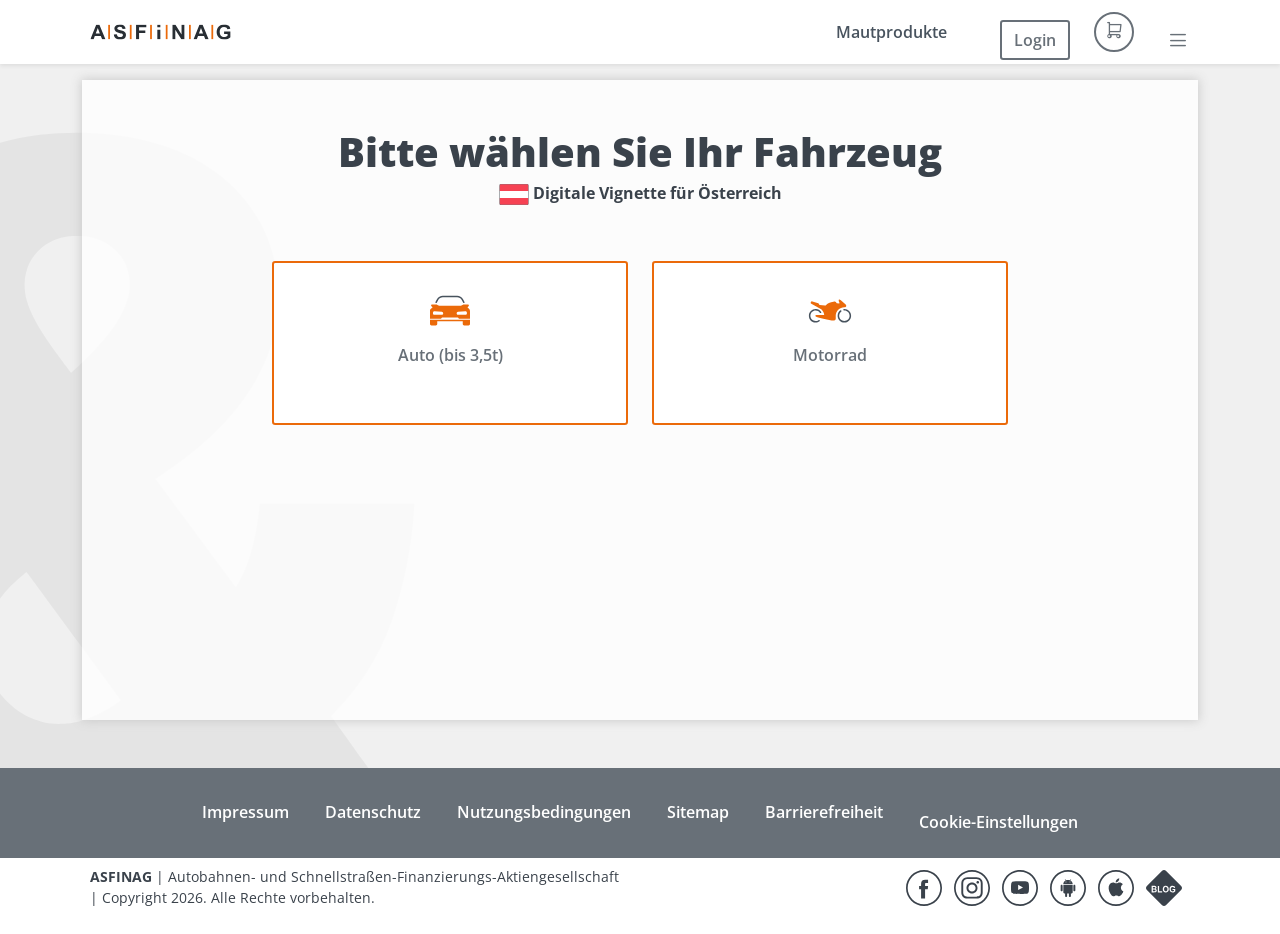
<file: de/fahrzeugtypauswahl/index.html>
<html class="no-js scroll-padding " lang="de" data-currentlanguage="de" id="html"><head>
    <title>Fahrzeugtypauswahl | offizieller ASFINAG-Mautshop</title>
    <meta charset="utf-8">
    <meta name="viewport" content="width=device-width, initial-scale=1">
    
    
    <meta http-equiv="X-UA-Compatible" content="IE=edge,chrome=1">
    <meta name="Page.Published" content="12.05.2025 14:47:34 ">
    <meta name="Page.Modified" content="12.05.2025 14:47:34">
    <meta name="SiteSettings.Modified" content="09.10.2017 15:29:33">
    <meta name="onlinetest" content="IDDIVIWEBSHOP9568712365">
    <meta name="theme-color" content="#ffffff">
    <meta name="msapplication-config" content="/CommonContent/favicons/browserconfig.xml">

    <script type="text/javascript" src="/ruxitagentjs_ICANVfhqrux_10335260306043831.js" data-dtconfig="rid=RID_297354161|rpid=-746304156|domain=asfinag.at|reportUrl=/rb_4e1c609d-9c91-4479-8229-895178b678a1|app=5ef91f8ab7ed87cd|ssc=1|coo=1|owasp=1|featureHash=ICANVfhqrux|rdnt=1|uxrgce=1|cuc=7pcmqbje|mel=100000|md=mdcc1=a#scroll-magic-fix-container ^rb div.dv-form ^rb div:nth-child(1) ^rb div.col-xs-10col-md-8 ^rb span,mdcc3=a#div-speciallicenseplate-header@style,mdcc4=a[name='Name']@content,mdcc5=a[name='Email']@content,mdcc6=a[name='SalesPartnerUserName']@content,mdcc7=a[name='SalesPartnerUserEmail']@content,mdcc8=a[name='SalesPartnerStoreName']@content,mdcc9=a[name='SalesPartnerName']@content,mdcc10=a[name='MainSalesPartnerUserEmail']@content|lastModification=1779818762017|tp=500,50,0|srbbv=2|agentUri=/ruxitagentjs_ICANVfhqrux_10335260306043831.js"></script><link rel="apple-touch-icon" sizes="180x180" href="/CommonContent/favicons/apple-touch-icon-PYAaQjnM8s.png">
<link rel="icon" type="image/png" sizes="32x32" href="/CommonContent/favicons/favicon-32x32-PYAaQjnM8s.png">
<link rel="icon" type="image/png" sizes="16x16" href="/CommonContent/favicons/favicon-16x16-PYAaQjnM8s.png">
<link rel="manifest" href="/CommonContent/favicons/site-PYAaQjnM8s.webmanifest">
<link rel="mask-icon" href="/CommonContent/favicons/safari-pinned-tab-PYAaQjnM8s.svg" color="#5bbad5">
<link rel="shortcut icon" href="/CommonContent/favicons/favicon-PYAaQjnM8s.ico">


    <link rel="canonical" href="https://shop.asfinag.at/de/fahrzeugtypauswahl/">

    <link rel="alternate" href="https://shop.asfinag.at/de/fahrzeugtypauswahl/" hreflang="de">
<link rel="alternate" href="https://shop.asfinag.at/en/vehicle-type-selection/" hreflang="en">
<link rel="alternate" href="https://shop.asfinag.at/fr/selection-du-type-de-vehicule/" hreflang="fr">
<link rel="alternate" href="https://shop.asfinag.at/it/selezione-del-tipo-di-veicolo/" hreflang="it">
<link rel="alternate" href="https://shop.asfinag.at/nl/voertuigtype-selecteren/" hreflang="nl">
<link rel="alternate" href="https://shop.asfinag.at/da/valg-af-koretojstype/" hreflang="da">
<link rel="alternate" href="https://shop.asfinag.at/cs/vyber-typu-vozidla/" hreflang="cs">
<link rel="alternate" href="https://shop.asfinag.at/sl/izbira-vrste-vozila/" hreflang="sl">
<link rel="alternate" href="https://shop.asfinag.at/hu/jarmutipus-kivalasztasa/" hreflang="hu">
<link rel="alternate" href="https://shop.asfinag.at/sk/vyber-typu-vozidla/" hreflang="sk">
<link rel="alternate" href="https://shop.asfinag.at/hr/odabir-vrste-vozila/" hreflang="hr">
<link rel="alternate" href="https://shop.asfinag.at/ro/selectarea-tipului-de-vehicul/" hreflang="ro">
<link rel="alternate" href="https://shop.asfinag.at/pl/wybor-typu-pojazdu/" hreflang="pl">
<link rel="alternate" href="https://shop.asfinag.at/tr/arac-turu-secimi/" hreflang="tr">
 <link rel="alternate" href="https://shop.asfinag.at/en/vehicle-type-selection/" hreflang="x-default">


    <link rel="stylesheet" href="/Content/divi-theme/css/theme-bootstrap.css?v=41C66BEAA990946BE20DF05742BF37BE">
    <link rel="stylesheet" href="/Content/divi-theme/css/theme-mautshop.css?v=9FC183BDEF68543C250B356BD48D1C52">
    <style type="text/css" nonce="">

        :root {
            --asf-additional-pt:  0rem;
            --asf-additional-pt-lg: 0rem;
        }
    </style>

    
    <script src="https://p.teads.tv/teads-fellow.js" async=""></script>
    <script nonce="">
    window.teads_e = window.teads_e || [];
    window.teads_buyer_pixel_id = "9818";
    </script>


    

    <style type="text/css" nonce="">#communication-widget {
display: none;
}
table {
  font-size: 0.75rem
}
.special-toll-product-selection-dialog {
    width: 90%;
    max-width: 1140px;
}</style>

<script type="text/javascript" async="" src="https://analytics.asfinag.at/matomo.js"></script></head>
<body class="" data-not-supported-chat-browser-regex="" data-loading-text="wird geladen" data-w3c-validator-enabled="false" data-is-ciam="false" data-is-anonymous="true" id="body">
    

    <div class="page">
<nav>
    <ul id="block-page-areas" class="block-page-areas">
        <li>
            <a accesskey="0" href="#main-content" id="PageAreasPartialViewModel_MainContentAnchorLink">Inhalte (<span lang="en">AccessKey</span> 0)</a>
        </li>
        <li>
            <a accesskey="1" href="#main-menu-anchor" id="PageAreasPartialViewModel_MainMenuAnchorLink">Hauptnavigation (<span lang="en">AccessKey</span> 1)</a>
        </li>
    </ul>
</nav>        <header class="w-100 bg-white" id="header">

<div class="shadow-sm">
    <div class="container-lg">
        <div class="row">
            <div class="col-12">
                <nav class="navbar align-items-center align-content-center" id="main-menu-anchor">
                    <a aria-label="Startseite ASFINAG-Mautshop" class="me-auto" href="/de/" id="HeaderPartialViewModel_LogoLink" title="Startseite ASFINAG-Mautshop"><img alt="" src="/globalassets/asfinag-logos/asfiang-logo.svg"></a>
                    <ul class="align-items-center nav fw-600  main-nav-bar" id="main-nav-bar">
                                <li class="nav-item d-none d-lg-flex">
                                    <a class="nav-link fw-600" href="/de/maut-produkte/" id="HeaderPartialViewModel_menu_Link">Mautprodukte</a>
                                </li>
                        <li>
<a class="btn btn-outline-secondary ms-lg-4" href="https://shop.asfinag.at/redirect/ciamlogin?returnUrl=https%3A%2F%2Fshop.asfinag.at%2Fde%2Ffahrzeugtypauswahl%2F%3Fsource%3DVignette" id="HeaderPartialViewModel_ChangeLoginStatus" title="zum ASFINAG-Konto anmelden">Login</a>                        </li>
                        <li>
                            <a aria-label="Warenkorb ist leer" class="btn rounded-circle p-0 ms-2 ms-lg-4 position-relative btn-outline-secondary" href="/de/produktkauf/warenkorb/" id="HeaderPartialViewModel_CartLink" title="Warenkorb"><i aria-hidden="true" class="asf-shopping-cart"></i></a>
                        </li>
                        <li>
                            
<button aria-expanded="false" aria-label="Mehr" class="btn btn-outline-secondary border-0 ms-2 ms-lg-4" id="HeaderPartialViewModel_MoreMenuPartialViewModel_ExpandMoreMenuButton" title="Mehr" type="button"><i aria-hidden="true" class="asf-hamburger-navi"></i></button>


<div popover="manual" id="more-menu-container" class="border-0 w-100 p-0 more-menu-container">
    <div class="container-lg">
        <div class="row justify-content-end">
            <div class="d-flex flex-column ps-3 ps-lg-0 pe-0 pe-lg-3 more-menu" id="more-menu">
                <div class="bg-gray-300 p-3">
                    
<div class="col-12 text-end">
<form action="/de/fahrzeugtypauswahl/ChangeLanguage/" data-ignore-unload="" id="HeaderPartialViewModel_MoreMenuPartialViewModel_ChangeLanguagePartialFormViewModel_change-language-form" method="post"><input name="__RequestVerificationToken" type="hidden" value="vIldv8IVZYpilcu1h-vX_T1WsHKMmZ3xutjmNeGoxbfMtn_DQbugGuoEqcn4UfuxHCqoQc5KhV8bdGqk0hFxqwBeiVRHLrs7jRMnMcu3-041"><select aria-errormessage="HeaderPartialViewModel_MoreMenuPartialViewModel_ChangeLanguagePartialFormViewModel_ChangeLanguage_LanguageCode_Error_Message" class="selectpicker form-control mw-50 ms-auto pe-5 rounded-pill more-menu-language-selector" id="HeaderPartialViewModel_MoreMenuPartialViewModel_ChangeLanguagePartialFormViewModel_ChangeLanguage_LanguageCode" name="LanguageCodeWithRedirectUrl" required="required" title="Sprache"><option selected="selected" value="de;/de/fahrzeugtypauswahl?source=Vignette">Deutsch</option><option value="en;/en/vehicle-type-selection?source=Vignette">English</option><option value="fr;/fr/selection-du-type-de-vehicule?source=Vignette">français</option><option value="it;/it/selezione-del-tipo-di-veicolo?source=Vignette">italiano</option><option value="nl;/nl/voertuigtype-selecteren?source=Vignette">Nederlands</option><option value="da;/da/valg-af-koretojstype?source=Vignette">dansk</option><option value="cs;/cs/vyber-typu-vozidla?source=Vignette">čeština</option><option value="sl;/sl/izbira-vrste-vozila?source=Vignette">slovenščina</option><option value="hu;/hu/jarmutipus-kivalasztasa?source=Vignette">magyar</option><option value="sk;/sk/vyber-typu-vozidla?source=Vignette">slovenčina</option><option value="hr;/hr/odabir-vrste-vozila?source=Vignette">hrvatski</option><option value="ro;/ro/selectarea-tipului-de-vehicul?source=Vignette">română</option><option value="pl;/pl/wybor-typu-pojazdu?source=Vignette">polski</option><option value="tr;/tr/arac-turu-secimi?source=Vignette">Türkçe</option></select><div class="validation-error" id="HeaderPartialViewModel_MoreMenuPartialViewModel_ChangeLanguagePartialFormViewModel_ChangeLanguage_LanguageCode_Error_Message"><ul><li data-val-rule="regular-expression">The field LanguageCodeWithRedirectUrl must match the regular expression '[a-zA-Z]{2};.+'.</li></ul></div></form></div>
                    
                    <div class="pt-1" id="more-menu-error-append">
                        

    <details class="bg-gray-100 rounded p-3 mt-2" data-group="more-menu">
        <summary>
            <div class="d-flex">
                <div class="d-flex flex-wrap justify-content-between">
                    <div class="text-secondary fw-600 pe-1">Kundentyp:</div>
                    <div class="color-gray-700 fw-600">Konsument:in</div>
                </div>
                <div class="d-flex asf-summary-arrow ms-auto" aria-hidden="true"></div>
            </div>
        </summary>
        <div class="pt-3 color-gray">
            <p>Heute gekaufte Digitale 2-Monats-Vignetten und Digitale Jahresvignetten gelten aufgrund<strong class="extra-bold">&nbsp;des Rücktrittsrechts beim Online-Kauf frühestens ab 20.06.2026. </strong>Alle anderen Mautprodukte können Sie sofort nutzen. (Mehr Infos in den FAQ)</p>

<a class="fw-600" href="/de/kundentypauswahl/?redirectUrl=%2Fde%2Ffahrzeugtypauswahl%3Fsource%3DVignette" id="HeaderPartialViewModel_MoreMenuPartialViewModel_MoreMenuUserInformation_ChangeCustomerTypeLink" title="Wählen Sie zwischen Konsument:in und Unternehmer:in aus">Kundentyp ändern</a>        </div>
    </details>



                        
                            <details class="bg-gray-100 rounded p-3 mt-2" data-group="more-menu">
                                <summary>
                                    <div class="d-flex">
                                        <div class="d-flex justify-content-between text-secondary fw-600">Produktinformationen</div>
                                        <div class="d-flex asf-summary-arrow ms-auto" aria-hidden="true"></div>
                                    </div>
                                </summary>
                                <ul class="mt-2 mb-0 p-0">
                                        <li class="d-block ps-2 py-1">
                                            <small>
                                                <a class="text-secondary text-decoration-none fw-600" href="/de/produkte/digitale-vignette/" id="HeaderPartialViewModel_MoreMenuPartialViewModel_subMenuItem_Link" title="Mehr Infos zur Digitalen Vignette">Digitale Vignette</a>
                                            </small>
                                        </li>
                                        <li class="d-block ps-2 py-1">
                                            <small>
                                                <a class="text-secondary text-decoration-none fw-600" href="/de/produkte/digitale-streckenmaut/" id="HeaderPartialViewModel_MoreMenuPartialViewModel_subMenuItem_Link" title="Mehr Infos zur Digitalen Streckenmaut">Digitale Streckenmaut</a>
                                            </small>
                                        </li>
                                        <li class="d-block ps-2 py-1">
                                            <small>
                                                <a class="text-secondary text-decoration-none fw-600" href="/de/produkte/digitale-streckenmaut-flex/" id="HeaderPartialViewModel_MoreMenuPartialViewModel_subMenuItem_Link" title="Mehr Infos zur  Digitalen Streckenmaut FLEX">Digitale Streckenmaut FLEX</a>
                                            </small>
                                        </li>
                                        <li class="d-block ps-2 py-1">
                                            <small>
                                                <a class="text-secondary text-decoration-none fw-600" href="/de/produkte/abo-vignette-mehrfahrtenkarte/" id="HeaderPartialViewModel_MoreMenuPartialViewModel_subMenuItem_Link" title="Mehr Infos zum Abo">Abo</a>
                                            </small>
                                        </li>
                                        <li class="d-block ps-2 py-1">
                                            <small>
                                                <a class="text-secondary text-decoration-none fw-600" href="/de/produkte/rubbelkarte/" id="HeaderPartialViewModel_MoreMenuPartialViewModel_subMenuItem_Link" title="Mehr Infos zur Rubbelkarte">Rubbelkarte</a>
                                            </small>
                                        </li>
                                        <li class="d-block ps-2 py-1">
                                            <small>
                                                <a class="text-secondary text-decoration-none fw-600" href="/de/produkte/e-vignette-slowenien/" id="HeaderPartialViewModel_MoreMenuPartialViewModel_subMenuItem_Link" title="Slowenien E-Vignette">Slowenien E-Vignette</a>
                                            </small>
                                        </li>
                                </ul>
                            </details>

                        <ul class="mt-4 mb-0 p-0">
                            
                                <li class="d-block d-lg-none py-2">
                                    <a class="color-gray-700 text-decoration-none fw-600" href="/de/maut-produkte/" id="HeaderPartialViewModel_MoreMenuPartialViewModel_menuItem">Mautprodukte</a>
                                </li>
                                                            <li class="d-block py-2">
                                    <a class="color-gray-700 text-decoration-none fw-600" href="/de/mautplaner-routenplanung/" id="HeaderPartialViewModel_MoreMenuPartialViewModel_menuItem" title="Mautplaner">Mautplaner</a>
                                </li>
                                <li class="d-block py-2">
                                    <a class="color-gray-700 text-decoration-none fw-600" href="https://evidenz.asfinag.at/" id="HeaderPartialViewModel_MoreMenuPartialViewModel_menuItem" title="Jetzt Gültigkeit abfragen">Gültigkeitsabfrage</a>
                                </li>
                                <li class="d-block py-2">
                                    <a class="color-gray-700 text-decoration-none fw-600" href="/de/infoseiten/kontakt/" id="HeaderPartialViewModel_MoreMenuPartialViewModel_menuItem" title="Hier können Sie uns kontaktieren">Kontakt</a>
                                </li>
                                <li class="d-block py-2">
                                    <a class="color-gray-700 text-decoration-none fw-600" href="/de/infoseiten/faq/" id="HeaderPartialViewModel_MoreMenuPartialViewModel_menuItem" title="Hier finden Sie die FAQ">Fragen und Antworten</a>
                                </li>
                                <li class="d-block py-2">
                                    <a class="color-gray-700 text-decoration-none fw-600" href="/de/selfcare/mein-konto/anmeldung-grosskunden/" id="HeaderPartialViewModel_MoreMenuPartialViewModel_menuItem" title="Hier geht's zum Login für Großkunden">Anmeldung für Großkunden</a>
                                </li>
                        </ul>
                    <noscript>
    <div class="col-12">
        <div aria-live="polite" class="alert-warning&#32;alert&#32;center-block&#32;mt-3&#32;mb-0" role="alert"><p>In Ihrem Browser ist JavaScript deaktiviert. Bitte aktivieren Sie JavaScript für eine bestmögliche Funktion der Website.</p></div>
    </div>
</noscript></div>
                </div>
            </div>
        </div>
    </div>
</div>


                        </li>
                    </ul>
                </nav>

            </div>
        </div>
    </div>
</div>


        </header>

        <main lang="de" id="main-content">

            

            <div class="container-lg">
    <div class="row">
        
<noscript>
    <div class="col-12">
        <div aria-live="polite" class="alert-warning&#32;alert&#32;center-block&#32;mt-3&#32;mb-0" role="alert"><p>In Ihrem Browser ist JavaScript deaktiviert. Bitte aktivieren Sie JavaScript für eine bestmögliche Funktion der Website.</p></div>
    </div>
</noscript>

        



            <div class="mb-3 mb-lg-0">
                    <div aria-hidden="true" class="d-print-none col-12" id="error_async_request_failed" style="display: none;">

        <div aria-live="polite" class="alert-danger alert center-block mt-3 mb-0" role="alert"><p>Bei Ihrer Anfrage ist ein Fehler aufgetreten.</p></div>
    </div>

            </div>
    </div>
</div>

            <div class="container-lg">
    <div class="content-frame mt-0 mt-lg-3 mb-5 py-3 py-lg-5 bg-opacity-10">
        <h1 class="text-center">Bitte wählen Sie Ihr Fahrzeug</h1>
<h2 class="text-center h6"><img title="Länderflagge Österreich " src="/globalassets/_ms2.0/logos/flaggen/countryat-1.svg" alt="Länderflagge Österreich " width="30" height="21"> Digitale Vignette für Österreich</h2>
<p>&nbsp;</p>

        <div class="row">
            <div class="col-12 col-lg-8 offset-lg-2">
                <div class="row">
<div class="col-6">
                            <a class="btn btn-outline-primary w-100 py-4" href="/de/maut-produkte/digitale-vignette/?type=car" id="SvgImageLinkViewModels_0__SvgImageLink" title="Auto (bis 3,5t)"><svg width="48" height="48" viewBox="0 0 48 48" fill="none" xmlns="http://www.w3.org/2000/svg">
    <path d="M31.1599 8.85382C33.6088 8.85382 35.8658 10.1802 37.0573 12.3196L38.5378 14.9788C38.739 15.3406 38.6094 15.7968 38.2478 15.9984C37.8859 16.1999 37.4288 16.0702 37.2273 15.7083L35.7468 13.0501C34.8201 11.386 33.0646 10.3538 31.1599 10.3538H16.8347C14.9301 10.3538 13.1745 11.3852 12.2478 13.0491L10.7673 15.7083C10.5657 16.0701 10.1086 16.1999 9.74679 15.9984C9.38526 15.7968 9.25555 15.3405 9.45675 14.9788L10.9372 12.3196C12.1287 10.1801 14.3858 8.85382 16.8347 8.85382H31.1599Z" fill="#48535E"></path>
    <path d="M44 36.9588C44 37.7526 43.3564 38.3962 42.5625 38.3962H38.1893C37.3954 38.396 36.7519 37.7523 36.7519 36.9588V34.2981H11.2481V36.9588C11.2481 37.7526 10.6046 38.3962 9.81068 38.3962H5.43746C4.64357 38.3962 4 37.7526 4 36.9588V32.7044H44V36.9588Z" fill="currentColor"></path>
    <path d="M41.8831 17.5118C42.4278 17.5118 42.8692 17.9534 42.8695 18.4973C42.8695 18.7757 42.7536 19.0275 42.5597 19.2113L41.4723 20.2436L42.9771 21.7026C43.6272 22.334 43.9943 23.2023 43.9944 24.1086V31.6806L43.9972 31.7236C43.9977 31.7314 43.9978 31.7389 43.9981 31.7461H32.9196C32.6283 31.0152 31.9162 30.498 31.0816 30.4977H16.9147C16.0798 30.4977 15.3664 31.015 15.0748 31.7461H4V23.3235C4.00016 22.9276 4.16365 22.5488 4.45201 22.2772L6.63722 20.2183L5.45056 19.1758C5.24728 18.9972 5.12489 18.7439 5.12489 18.4627C5.12498 17.9376 5.55066 17.5118 6.07571 17.5118H10.2564C10.5645 17.5118 10.8486 17.6617 11.0747 17.871C11.6064 18.3631 12.3167 18.6648 13.0983 18.6648H34.897C35.6786 18.6647 36.3889 18.363 36.9207 17.8709C37.1468 17.6616 37.4308 17.5118 37.7388 17.5118H41.8831ZM8.50236 24.1564C7.66757 24.0921 6.95467 24.7529 6.95447 25.5901V26.3856C6.95459 27.1793 7.59812 27.823 8.39193 27.823H15.7449C16.5385 27.8228 17.1822 27.1792 17.1824 26.3856V26.1563C17.1822 25.4054 16.6031 24.7812 15.8544 24.7235L8.50236 24.1564ZM39.3591 24.1507L32.0062 24.6963C31.2559 24.7522 30.6756 25.3777 30.6754 26.1301V26.3856C30.6756 27.1793 31.3191 27.823 32.1129 27.823H39.4658C40.2594 27.8228 40.9031 27.1792 40.9033 26.3856V25.5845C40.903 24.7489 40.1924 24.089 39.3591 24.1507Z" fill="currentColor"></path>
</svg>
<span class="d-block p-2 text-bold text-secondary fw-600 minh-4rem">Auto (bis 3,5t)</span></a>
                        </div>
<div class="col-6">
                            <a class="btn btn-outline-primary w-100 py-4" href="/de/maut-produkte/digitale-vignette/moto.html" id="SvgImageLinkViewModels_1__SvgImageLink" title="Motorrad"><svg width="48" height="48" viewBox="0 0 48 48" fill="none" xmlns="http://www.w3.org/2000/svg">
    <path d="M9.96973 22.0747C12.1289 22.1841 14.0183 23.313 15.169 24.9888C15.4445 25.3899 15.208 25.9176 14.7385 26.0456C14.3992 26.1381 14.0448 25.9855 13.8366 25.702C12.8859 24.4072 11.3534 23.566 9.62402 23.5659C6.73896 23.5662 4.39965 25.9055 4.39941 28.7906C4.39948 31.6758 6.73886 34.0149 9.62402 34.0152C10.6962 34.0151 11.6926 33.6917 12.5218 33.1376C12.7994 32.9521 13.1604 32.9204 13.4452 33.0945C13.8795 33.36 13.9458 33.9659 13.5319 34.2622C12.4306 35.0506 11.0817 35.5151 9.62402 35.5152L9.27832 35.5064C5.83984 35.3321 3.0824 32.5748 2.9082 29.1363L2.89941 28.7906C2.89965 25.0771 5.91053 22.0662 9.62402 22.0659L9.96973 22.0747Z" fill="#48535E"></path>
    <path d="M38.376 22.0664C42.0898 22.0664 45.1004 25.0775 45.1006 28.791L45.0918 29.1367C44.9117 32.6895 41.9738 35.5146 38.376 35.5146C34.7781 35.5146 31.8403 32.6895 31.6602 29.1367L31.6514 28.791C31.6515 26.5584 32.7396 24.5799 34.4145 23.3569C34.7973 23.0774 35.3198 23.2808 35.475 23.7287C35.5938 24.0713 35.4527 24.4458 35.1666 24.6688C33.9403 25.6248 33.1515 27.1158 33.1514 28.791C33.1515 31.676 35.4905 34.0146 38.376 34.0146C41.2614 34.0146 43.6004 31.676 43.6006 28.791C43.6004 25.906 41.2614 23.5664 38.376 23.5664C38.3323 23.5664 38.2887 23.5669 38.2452 23.568C37.8777 23.5772 37.5273 23.3706 37.407 23.0232C37.2543 22.5817 37.5299 22.1039 37.9963 22.0772C38.122 22.07 38.2486 22.0664 38.376 22.0664Z" fill="#48535E"></path>
    <path d="M32.6977 13.0767C32.6978 12.5853 33.0986 12.3353 33.5248 12.5798C34.3624 13.0607 35.2826 13.6945 36.2835 14.4461C37.3415 15.2406 38.6158 16.4393 39.4739 17.3129C39.5934 17.4346 39.7024 17.5583 39.8032 17.6811C40.3962 18.4031 40.4867 19.5578 39.634 19.9395C39.3171 20.0813 38.9631 20.1556 38.6063 20.1459C38.5275 20.1437 38.448 20.1426 38.3686 20.1426C33.5979 20.1428 29.7304 24.0102 29.7302 28.781C29.7302 28.8738 29.7323 28.9662 29.7352 29.0583V31.6176C29.7352 32.055 29.6633 32.5074 29.3791 32.84C29.0566 33.2176 28.621 33.4735 28.1107 33.5034C21.8329 33.0825 14.6512 31.1551 10.6589 29.8896L9.88632 29.58C9.01632 29.2306 9.27747 27.9355 10.2149 27.9506L18.2275 28.0835C18.0498 25.8639 17.0354 23.881 15.4969 22.4522C15.4071 22.3689 15.3059 22.2982 15.1989 22.2384L5.34137 16.7285C4.77828 16.4135 4.54436 15.7229 4.79987 15.1304C5.05276 14.545 5.70422 14.2404 6.31541 14.4222L12.2372 16.1862C12.6029 16.2952 12.8545 16.6317 12.8547 17.0133C12.8547 17.4898 13.2408 17.8765 13.7173 17.8767L19.0109 18.6089C19.3853 18.6607 19.7439 18.4529 19.9676 18.1483C21.115 16.5848 24.199 14.9071 27.5312 14.6492C27.8952 14.621 28.2548 14.6052 28.6076 14.6005C29.1444 14.5935 29.7241 14.8491 30.0257 15.2931L30.5491 15.96C30.6415 16.0839 30.757 16.1802 30.9222 16.1977L33.0494 16.4214C33.3729 16.4554 33.6117 16.1259 33.4794 15.8288L32.99 14.7293C32.7973 14.2965 32.6977 13.8277 32.6977 13.3541V13.0767Z" fill="currentColor"></path>
</svg>
<span class="d-block p-2 text-bold text-secondary fw-600 minh-4rem">Motorrad</span></a>
                        </div>
                </div>
            </div>
        </div>
        <div class="row mt-5">
            <div class="col-12 col-lg-8 offset-lg-2 editor-content py-3">
                
            </div>
        </div>
    </div>
</div>

        </main>
    </div>


<footer class="mt-lg-0 p-0 bg-white" id="Footer">
    <div class="bg-secondary">
        <div class="container footer-links text-center">
            <nav aria-label="Navigation">
                <ul class="p-0 m-0">
                        <li class="d-block d-md-inline-block p-2 p-lg-3 fw-600">
                            <a href="/de/infoseiten/impressum/" id="FooterPartialViewModel_linkItem" title="Hier finden Sie das Impressum">Impressum</a>
                        </li>
                        <li class="d-block d-md-inline-block p-2 p-lg-3 fw-600">
                            <a href="/de/infoseiten/datenschutz/" id="FooterPartialViewModel_linkItem" title="Hier finden Sie die Datenschutzerklärung">Datenschutz</a>
                        </li>
                        <li class="d-block d-md-inline-block p-2 p-lg-3 fw-600">
                            <a href="/de/infoseiten/allgemeine-nutzungsbedingungen/" id="FooterPartialViewModel_linkItem" title="Hier finden Sie die Nutzungsbedingungen">Nutzungsbedingungen</a>
                        </li>
                        <li class="d-block d-md-inline-block p-2 p-lg-3 fw-600">
                            <a href="/de/infoseiten/sitemap/" id="FooterPartialViewModel_linkItem" title="Hier finden Sie die Sitemap">Sitemap</a>
                        </li>
                        <li class="d-block d-md-inline-block p-2 p-lg-3 fw-600">
                            <a href="/de/infoseiten/barrierefreiheit/" id="FooterPartialViewModel_linkItem" target="_top" title="hier finden sie die Erklärung zur Barrierefreiheit">Barrierefreiheit</a>
                        </li>
                    <li class="d-block d-md-inline-block p-2 p-lg-3 fw-600">
                        <button class="btn btn-footer p-0 border-0 rounded-0" id="FooterPartialViewModel_CookieSettingsButton" title="Hier Cookie-Einstellungen ändern" type="button">Cookie-Einstellungen</button>
                    </li>
                </ul>
            </nav>
        </div>
    </div>
    <div class="container" style="padding-bottom: 0px;">
        <div class="row p-2">
            <div class="col-lg-6 col-12 editor-content">
                <p class="small"><strong>ASFINAG</strong> | Autobahnen- und Schnellstraßen-Finanzierungs-Aktiengesellschaft | Copyright 2026. Alle Rechte vorbehalten.</p>
            </div>

            <div class="col-lg-6 col-12 d-flex pb-3 justify-content-center justify-content-lg-end align-items-end">
                <nav aria-label="Navigationselemente für Social Media" class="social-media-icons">
                    <ul class="list-unstyled-inline">
<li><a title="Facebook (öffnet ein neues Fenster)" href="https://www.facebook.com/ASFINAG/" target="_blank" rel="noopener" aria-label="Facebook (öffnet ein neues Fenster)"><img title="ASFINAG auf Facebook" src="/globalassets/_ms2.0/icons/social-media/asf_facebook.svg" alt="Zum ASFINAG-Facebook-Profil" width="44" height="44"> </a></li>
<li><a title="Instagram (Öffnet ein neues Fenster)" href="https://www.instagram.com/asfinag.at/" target="_blank" rel="noopener" aria-label="Instagram (Öffnet ein neues Fenster)"> <img title="ASFINAG auf Instagram" src="/globalassets/_ms2.0/icons/social-media/asf_instagram.svg" alt="Zum ASFINAG-Instagram-Profil" width="44" height="44"></a></li>
<li><a title="YouTube (Öffnet ein neues Fenster)" href="https://www.youtube.com/asfinagunterwegs" target="_blank" rel="noopener" aria-label="YouTube (Öffnet ein neues Fenster)"> <img title="ASFINAG auf YouTube" src="/globalassets/_ms2.0/icons/social-media/asf_youtube.svg" alt="Zum ASFINAG-Youtube-Kanal" width="44" height="44"></a></li>
<li><a title="Play Store (Öffnet ein neues Fenster)" href="https://play.google.com/store/apps/details?id=at.asfinag.unterwegs&amp;utm_source=landingpage" target="_blank" rel="noopener" aria-label="Play Store (Öffnet ein neues Fenster)"> <img title="ASFINAG App für Android" src="/globalassets/_ms2.0/icons/social-media/asf_android.svg" alt="ASFINAG-App im Play Store herunterladen" width="44" height="44"></a></li>
<li><a title="Appstore (Öffnet ein neues Fenster)" href="https://itunes.apple.com/at/app/unterwegs/id453459323?mt=8" target="_blank" rel="noopener" aria-label="Appstore (Öffnet ein neues Fenster)"> <img title="ASFINAG App im Apple Store" src="/globalassets/_ms2.0/icons/social-media/asf_ios.svg" alt="ASFINAG-App im Appstore herunterladen" width="44" height="44"></a></li>
<li><a title="Asfinag Blog (Öffnet ein neues Fenster)" href="http://blog.asfinag.at/" target="_blank" rel="noopener" aria-label="Asfinag Blog (Öffnet ein neues Fenster)"> <img title="ASFINAG Blog" src="/globalassets/_ms2.0/icons/social-media/asf_blog.svg" alt="Zum ASFINAG Blog" width="44" height="44"></a></li>
</ul>
                </nav>
            </div>
        </div>
    </div>
</footer>




<dialog class="modal-xl" tabindex="-1" role="dialog" id="FooterPartialViewModel_Lightbox">
    <div class="modal-dialog modal-xl" role="document">
        <div class="modal-content">
            <div class="modal-header">
<h1 class="h2"></h1>                <button aria-label="Schließen" class="btn btn-outline-secondary btn-icon ms-auto modal-close" id="FooterPartialViewModel_CloseButton" type="submit"><i aria-hidden="true" class="asf asf-ui-close"></i></button>
            </div>
            <div class="modal-body">
            </div>
        </div>
    </div>
</dialog>
    

<dialog class="modal-lg cookie-modal" tabindex="-1" id="cookie-modal" data-expires="90">
    <div class="modal-dialog modal-xl" role="document">
        <div class="modal-content">
            <div class="modal-header">
<h1 class="h2 modal-title">Verwendung von Cookies</h1>            </div>
            <div class="modal-body">
                <p>Wir nutzen Cookies, um Ihnen bestmöglichen Service zu bieten, darunter Spracheinstellungen und personalisierte Inhalte. Dabei werden auch personenbezogene Daten verarbeitet. Zusätzlich erheben wir Daten zur Website-Optimierung, zur Behebung funktionaler Probleme und für statistische Auswertungen.</p>
                <a href="/de/infoseiten/datenschutz/?showcookie=false" id="MasterPageDialogsPartialViewModel_CookieDialogPartialViewModel_PrivacyLink" title="Datenschutzerklärung">Datenschutzerklärung</a>
            </div>
            <div class="modal-footer">
                <button class="btn btn-outline-secondary m-1 no" id="MasterPageDialogsPartialViewModel_CookieDialogPartialViewModel_AcceptRequiredButton" title="Nur mit essentiellen Cookies fortfahren" type="submit">Nur mit essentiellen Cookies fortfahren</button>
                <button class="btn btn-outline-secondary m-1 yes" id="MasterPageDialogsPartialViewModel_CookieDialogPartialViewModel_AcceptAllButton" title="Alle akzeptieren" type="button">Akzeptieren</button>
            </div>
        </div>
    </div>
</dialog>







    <input name="__RequestVerificationToken" type="hidden" value="8hgCvIlZxO6ctHox2haTkbuDDu7IlhiIu-HiqC5dkh-xlQPADBE9neCeVjZl8XhvUFuO0SBDgCAUijgy7xN4BBOgs77VdgpXKRHF-8gJDRc1">

    <script src="/Content/scripts/compiled/ms20.js?v=702522642195CE0146F81435F431C816"></script>

    <script type="text/javascript" nonce="">
            window.addEventListener('DOMContentLoaded', () => {
                Ms20.ExtendedMenu.init("HeaderPartialViewModel_MoreMenuPartialViewModel_ExpandMoreMenuButton");
Validation.initControl("HeaderPartialViewModel_MoreMenuPartialViewModel_ChangeLanguagePartialFormViewModel_ChangeLanguage_LanguageCode", "HeaderPartialViewModel_MoreMenuPartialViewModel_ChangeLanguagePartialFormViewModel_ChangeLanguage_LanguageCode_Error_Message");
ChangeLanguage.init("HeaderPartialViewModel_MoreMenuPartialViewModel_ChangeLanguagePartialFormViewModel_ChangeLanguage_LanguageCode", 'HeaderPartialViewModel_MoreMenuPartialViewModel_ChangeLanguagePartialFormViewModel_change-language-form');
NoScriptDuplicate.init('not-supported-browser','more-menu-error-append');
Ms20.Navigation.init();
Ms20.Footer.openCookieSettings("FooterPartialViewModel_CookieSettingsButton", 'cookie-modal');
Ms20.Footer.init();
Ms20.Lightbox.init("FooterPartialViewModel_Lightbox");
Ms20.ProductConfigurationPageMap.init();
CookieManager.init("cookie-modal", false, ["__RequestVerificationToken","_pk_id*","_pk_ses*","_pk_ref*",".ASPXANONYMOUS",".ASPXROLES","ASP.NET_SessionId",".AsfinagCustomerLogin","autologontokens","epslanguage","NonEssentialCookiesAccepted","evidence-counter","jsV","mtv1ConfSum","mtv1Pulse"] );
MatomoControl.init({"matomoPhp":"https://analytics.asfinag.at/matomo.php","matomoJs":"https://analytics.asfinag.at/matomo.js","matomoSiteId":"9","matomoBaseUrl":"https://analytics.asfinag.at/","containerIds":null}, 'E3emkgjrBK/zBca9Vg8a8tmehV74PdbnA7LHHHSKb5U=');
MatomoControl.loadContainers();

                Ms20.init();
            });
    </script>

    




</body></html>
</file>
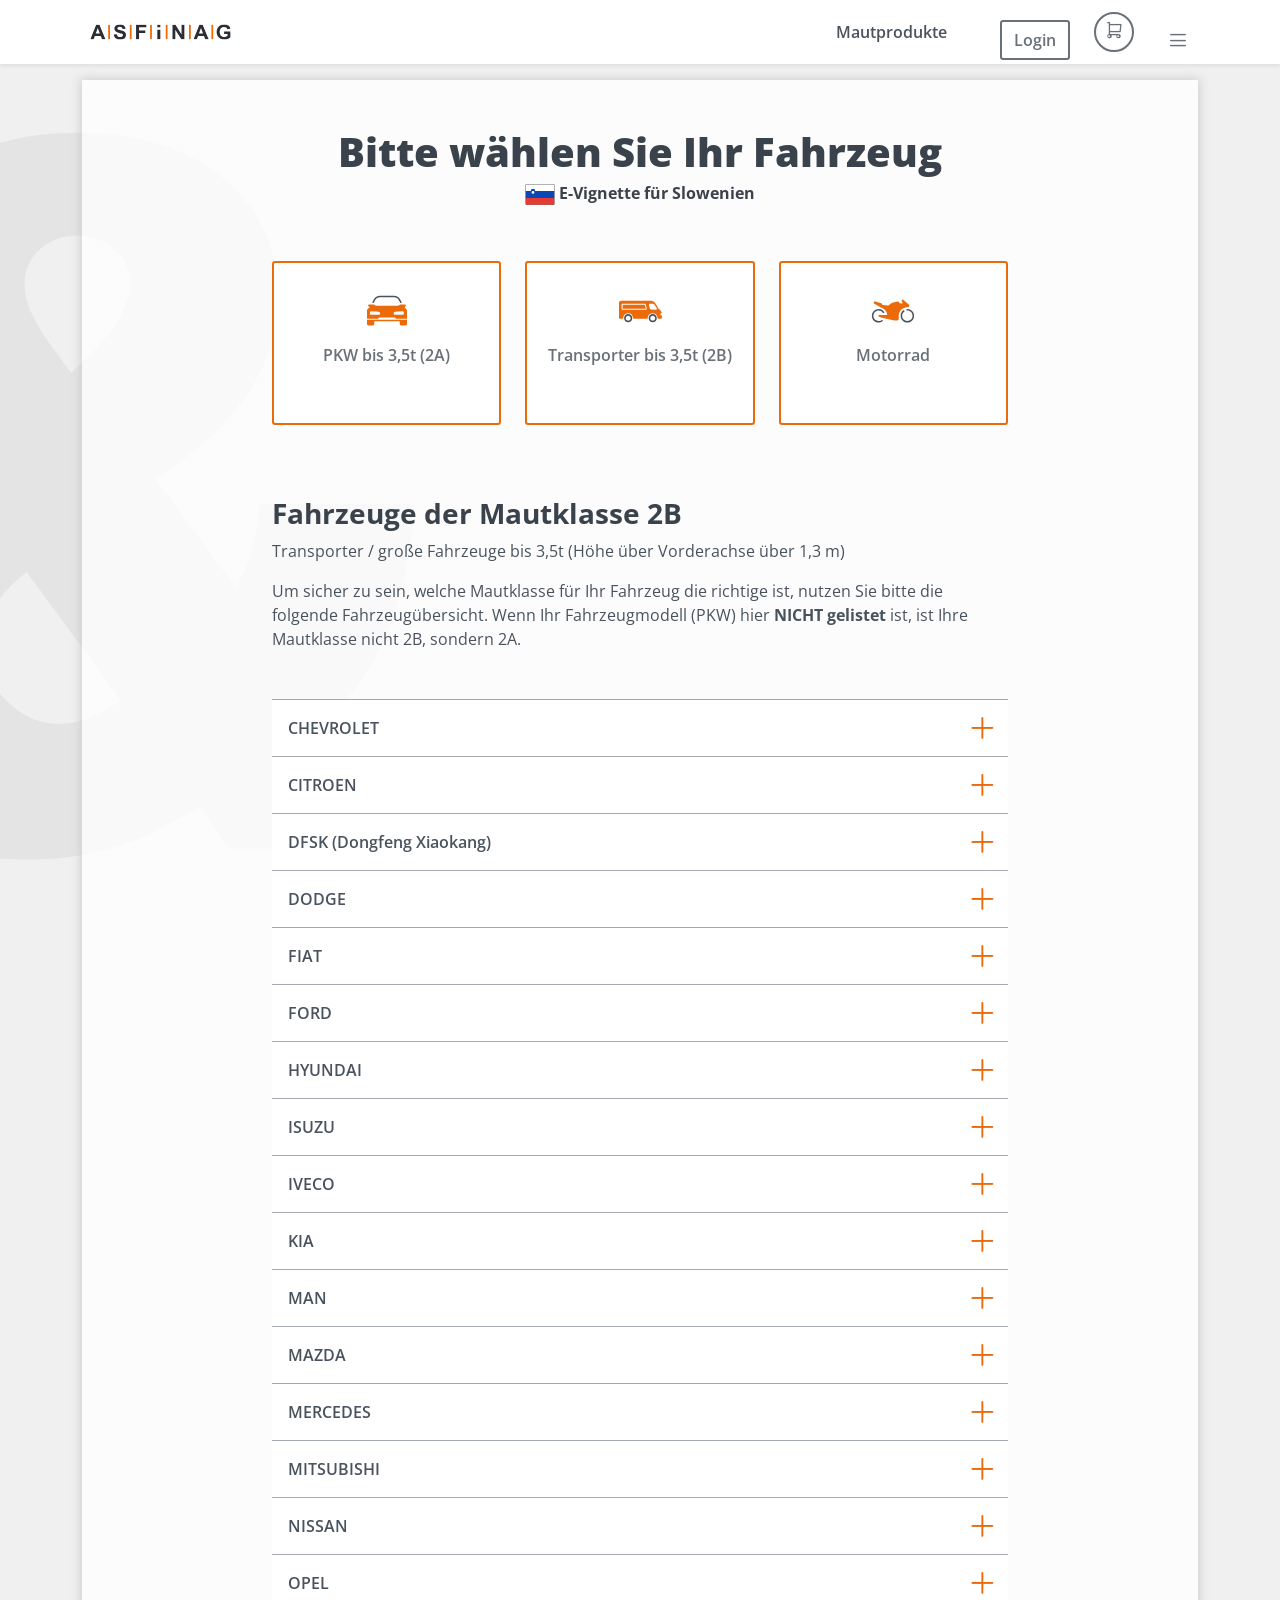
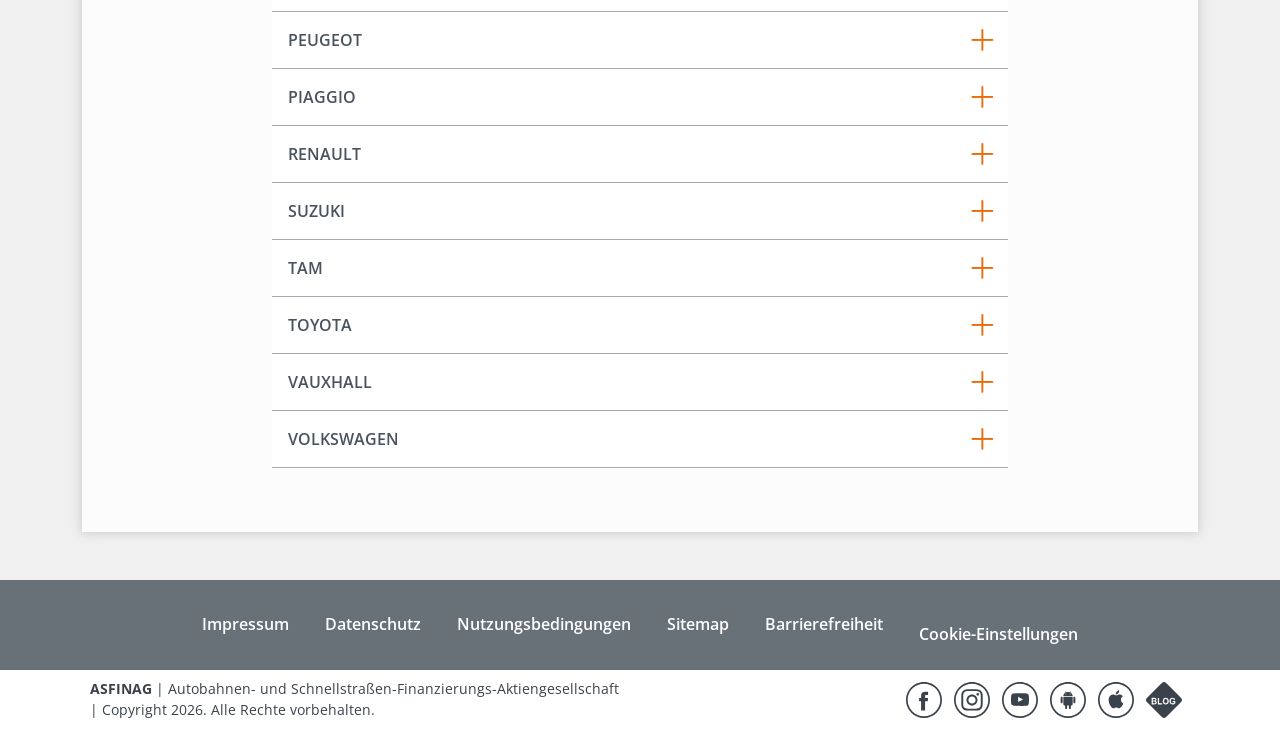
<file: de/slowenien-fahrzeugtypauswahl/index.html>
<html class="no-js scroll-padding " lang="de" data-currentlanguage="de" id="html"><head>
    <title>DARS Fahrzeugtypauswahl | offizieller ASFINAG-Mautshop</title>
    <meta charset="utf-8">
    <meta name="viewport" content="width=device-width, initial-scale=1">
    <meta name="robots" content="noindex">

    
    <meta http-equiv="X-UA-Compatible" content="IE=edge,chrome=1">
    <meta name="Page.Published" content="30.06.2025 14:44:20 ">
    <meta name="Page.Modified" content="30.06.2025 14:44:20">
    <meta name="SiteSettings.Modified" content="09.10.2017 15:29:33">
    <meta name="onlinetest" content="IDDIVIWEBSHOP9568712365">
    <meta name="theme-color" content="#ffffff">
    <meta name="msapplication-config" content="/CommonContent/favicons/browserconfig.xml">

    <script type="text/javascript" src="/ruxitagentjs_ICANVfhqrux_10335260306043831.js" data-dtconfig="rid=RID_1522312566|rpid=800365086|domain=asfinag.at|reportUrl=/rb_4e1c609d-9c91-4479-8229-895178b678a1|app=5ef91f8ab7ed87cd|ssc=1|coo=1|owasp=1|featureHash=ICANVfhqrux|rdnt=1|uxrgce=1|cuc=7pcmqbje|mel=100000|md=mdcc1=a#scroll-magic-fix-container ^rb div.dv-form ^rb div:nth-child(1) ^rb div.col-xs-10col-md-8 ^rb span,mdcc3=a#div-speciallicenseplate-header@style,mdcc4=a[name='Name']@content,mdcc5=a[name='Email']@content,mdcc6=a[name='SalesPartnerUserName']@content,mdcc7=a[name='SalesPartnerUserEmail']@content,mdcc8=a[name='SalesPartnerStoreName']@content,mdcc9=a[name='SalesPartnerName']@content,mdcc10=a[name='MainSalesPartnerUserEmail']@content|lastModification=1779818762017|tp=500,50,0|srbbv=2|agentUri=/ruxitagentjs_ICANVfhqrux_10335260306043831.js"></script><link rel="apple-touch-icon" sizes="180x180" href="/CommonContent/favicons/apple-touch-icon-PYAaQjnM8s.png">
<link rel="icon" type="image/png" sizes="32x32" href="/CommonContent/favicons/favicon-32x32-PYAaQjnM8s.png">
<link rel="icon" type="image/png" sizes="16x16" href="/CommonContent/favicons/favicon-16x16-PYAaQjnM8s.png">
<link rel="manifest" href="/CommonContent/favicons/site-PYAaQjnM8s.webmanifest">
<link rel="mask-icon" href="/CommonContent/favicons/safari-pinned-tab-PYAaQjnM8s.svg" color="#5bbad5">
<link rel="shortcut icon" href="/CommonContent/favicons/favicon-PYAaQjnM8s.ico">


    <link rel="canonical" href="https://shop.asfinag.at/de/slowenien-fahrzeugtypauswahl/">

    <link rel="alternate" href="https://shop.asfinag.at/de/slowenien-fahrzeugtypauswahl/" hreflang="de">
<link rel="alternate" href="https://shop.asfinag.at/en/vehicle-type-selection-slovenia/" hreflang="en">
<link rel="alternate" href="https://shop.asfinag.at/fr/selection-du-type-de-vehicule-slovenie/" hreflang="fr">
<link rel="alternate" href="https://shop.asfinag.at/it/selezione-del-tipo-di-veicolo-slovenia/" hreflang="it">
<link rel="alternate" href="https://shop.asfinag.at/nl/voertuigtype-selecteren-slovenie/" hreflang="nl">
<link rel="alternate" href="https://shop.asfinag.at/da/valg-af-koretojstype-slovenien/" hreflang="da">
<link rel="alternate" href="https://shop.asfinag.at/cs/vyber-typu-vozidla-slovinsko/" hreflang="cs">
<link rel="alternate" href="https://shop.asfinag.at/sl/izbira-vrste-vozila-slovenija/" hreflang="sl">
<link rel="alternate" href="https://shop.asfinag.at/hu/jarmutipus-kivalasztasa-szlovenia/" hreflang="hu">
<link rel="alternate" href="https://shop.asfinag.at/sk/vyber-typu-vozidla-slovinsko/" hreflang="sk">
<link rel="alternate" href="https://shop.asfinag.at/hr/odabir-vrste-vozila-slovenija/" hreflang="hr">
<link rel="alternate" href="https://shop.asfinag.at/ro/selectarea-tipului-de-vehicul-slovenia/" hreflang="ro">
<link rel="alternate" href="https://shop.asfinag.at/pl/wybor-typu-pojazdu-slowenia/" hreflang="pl">
<link rel="alternate" href="https://shop.asfinag.at/tr/arac-turu-secimi-slovenya/" hreflang="tr">
 <link rel="alternate" href="https://shop.asfinag.at/en/vehicle-type-selection-slovenia/" hreflang="x-default">


    <link rel="stylesheet" href="/Content/divi-theme/css/theme-bootstrap.css?v=41C66BEAA990946BE20DF05742BF37BE">
    <link rel="stylesheet" href="/Content/divi-theme/css/theme-mautshop.css?v=9FC183BDEF68543C250B356BD48D1C52">
    <style type="text/css" nonce="">

        :root {
            --asf-additional-pt:  0rem;
            --asf-additional-pt-lg: 0rem;
        }
    </style>

    
    <script src="https://p.teads.tv/teads-fellow.js" async=""></script>
    <script nonce="">
    window.teads_e = window.teads_e || [];
    window.teads_buyer_pixel_id = "9818";
    </script>


    

    <style type="text/css" nonce="">#communication-widget {
display: none;
}
table {
  font-size: 0.75rem
}
.special-toll-product-selection-dialog {
    width: 90%;
    max-width: 1140px;
}</style>

<script type="text/javascript" async="" src="https://analytics.asfinag.at/matomo.js"></script></head>
<body class="" data-not-supported-chat-browser-regex="" data-loading-text="wird geladen" data-w3c-validator-enabled="false" data-is-ciam="false" data-is-anonymous="true" id="body">
    

    <div class="page">
<nav>
    <ul id="block-page-areas" class="block-page-areas">
        <li>
            <a accesskey="0" href="#main-content" id="PageAreasPartialViewModel_MainContentAnchorLink">Inhalte (<span lang="en">AccessKey</span> 0)</a>
        </li>
        <li>
            <a accesskey="1" href="#main-menu-anchor" id="PageAreasPartialViewModel_MainMenuAnchorLink">Hauptnavigation (<span lang="en">AccessKey</span> 1)</a>
        </li>
    </ul>
</nav>        <header class="w-100 bg-white" id="header">

<div class="shadow-sm">
    <div class="container-lg">
        <div class="row">
            <div class="col-12">
                <nav class="navbar align-items-center align-content-center" id="main-menu-anchor">
                    <a aria-label="Startseite ASFINAG-Mautshop" class="me-auto" href="/de/" id="HeaderPartialViewModel_LogoLink" title="Startseite ASFINAG-Mautshop"><img alt="" src="/globalassets/asfinag-logos/asfiang-logo.svg"></a>
                    <ul class="align-items-center nav fw-600  main-nav-bar" id="main-nav-bar">
                                <li class="nav-item d-none d-lg-flex">
                                    <a class="nav-link fw-600" href="/de/maut-produkte/" id="HeaderPartialViewModel_menu_Link">Mautprodukte</a>
                                </li>
                        <li>
<a class="btn btn-outline-secondary ms-lg-4" href="https://shop.asfinag.at/redirect/ciamlogin?returnUrl=https%3A%2F%2Fshop.asfinag.at%2Fde%2Fslowenien-fahrzeugtypauswahl%2F%3Fsource%3DVignette" id="HeaderPartialViewModel_ChangeLoginStatus" title="zum ASFINAG-Konto anmelden">Login</a>                        </li>
                        <li>
                            <a aria-label="Warenkorb ist leer" class="btn rounded-circle p-0 ms-2 ms-lg-4 position-relative btn-outline-secondary" href="/de/produktkauf/warenkorb/" id="HeaderPartialViewModel_CartLink" title="Warenkorb"><i aria-hidden="true" class="asf-shopping-cart"></i></a>
                        </li>
                        <li>
                            
<button aria-expanded="false" aria-label="Mehr" class="btn btn-outline-secondary border-0 ms-2 ms-lg-4" id="HeaderPartialViewModel_MoreMenuPartialViewModel_ExpandMoreMenuButton" title="Mehr" type="button"><i aria-hidden="true" class="asf-hamburger-navi"></i></button>


<div popover="manual" id="more-menu-container" class="border-0 w-100 p-0 more-menu-container">
    <div class="container-lg">
        <div class="row justify-content-end">
            <div class="d-flex flex-column ps-3 ps-lg-0 pe-0 pe-lg-3 more-menu" id="more-menu">
                <div class="bg-gray-300 p-3">
                    
<div class="col-12 text-end">
<form action="/de/slowenien-fahrzeugtypauswahl/ChangeLanguage/" data-ignore-unload="" id="HeaderPartialViewModel_MoreMenuPartialViewModel_ChangeLanguagePartialFormViewModel_change-language-form" method="post"><input name="__RequestVerificationToken" type="hidden" value="OAFbagqld4PaEueUqBMZrIMB1JOPpu3zn63OLSvE-nLHBVSVXnSa8hqdJonfeA9QOaLUhP5n8uKXAY00b04lcYDJNDvKRkcE3qtjH_Bq2KY1"><select aria-errormessage="HeaderPartialViewModel_MoreMenuPartialViewModel_ChangeLanguagePartialFormViewModel_ChangeLanguage_LanguageCode_Error_Message" class="selectpicker form-control mw-50 ms-auto pe-5 rounded-pill more-menu-language-selector" id="HeaderPartialViewModel_MoreMenuPartialViewModel_ChangeLanguagePartialFormViewModel_ChangeLanguage_LanguageCode" name="LanguageCodeWithRedirectUrl" required="required" title="Sprache"><option selected="selected" value="de;/de/slowenien-fahrzeugtypauswahl?source=Vignette">Deutsch</option><option value="en;/en/vehicle-type-selection-slovenia?source=Vignette">English</option><option value="fr;/fr/selection-du-type-de-vehicule-slovenie?source=Vignette">français</option><option value="it;/it/selezione-del-tipo-di-veicolo-slovenia?source=Vignette">italiano</option><option value="nl;/nl/voertuigtype-selecteren-slovenie?source=Vignette">Nederlands</option><option value="da;/da/valg-af-koretojstype-slovenien?source=Vignette">dansk</option><option value="cs;/cs/vyber-typu-vozidla-slovinsko?source=Vignette">čeština</option><option value="sl;/sl/izbira-vrste-vozila-slovenija?source=Vignette">slovenščina</option><option value="hu;/hu/jarmutipus-kivalasztasa-szlovenia?source=Vignette">magyar</option><option value="sk;/sk/vyber-typu-vozidla-slovinsko?source=Vignette">slovenčina</option><option value="hr;/hr/odabir-vrste-vozila-slovenija?source=Vignette">hrvatski</option><option value="ro;/ro/selectarea-tipului-de-vehicul-slovenia?source=Vignette">română</option><option value="pl;/pl/wybor-typu-pojazdu-slowenia?source=Vignette">polski</option><option value="tr;/tr/arac-turu-secimi-slovenya?source=Vignette">Türkçe</option></select><div class="validation-error" id="HeaderPartialViewModel_MoreMenuPartialViewModel_ChangeLanguagePartialFormViewModel_ChangeLanguage_LanguageCode_Error_Message"><ul><li data-val-rule="regular-expression">The field LanguageCodeWithRedirectUrl must match the regular expression '[a-zA-Z]{2};.+'.</li></ul></div></form></div>
                    
                    <div class="pt-1" id="more-menu-error-append">
                        

    <details class="bg-gray-100 rounded p-3 mt-2" data-group="more-menu">
        <summary>
            <div class="d-flex">
                <div class="d-flex flex-wrap justify-content-between">
                    <div class="text-secondary fw-600 pe-1">Kundentyp:</div>
                    <div class="color-gray-700 fw-600">Konsument:in</div>
                </div>
                <div class="d-flex asf-summary-arrow ms-auto" aria-hidden="true"></div>
            </div>
        </summary>
        <div class="pt-3 color-gray">
            <p>Heute gekaufte Digitale 2-Monats-Vignetten und Digitale Jahresvignetten gelten aufgrund<strong class="extra-bold">&nbsp;des Rücktrittsrechts beim Online-Kauf frühestens ab 22.06.2026. </strong>Alle anderen Mautprodukte können Sie sofort nutzen. (Mehr Infos in den FAQ)</p>

<a class="fw-600" href="/de/kundentypauswahl/?redirectUrl=%2Fde%2Fslowenien-fahrzeugtypauswahl%3Fsource%3DVignette" id="HeaderPartialViewModel_MoreMenuPartialViewModel_MoreMenuUserInformation_ChangeCustomerTypeLink" title="Wählen Sie zwischen Konsument:in und Unternehmer:in aus">Kundentyp ändern</a>        </div>
    </details>



                        
                            <details class="bg-gray-100 rounded p-3 mt-2" data-group="more-menu">
                                <summary>
                                    <div class="d-flex">
                                        <div class="d-flex justify-content-between text-secondary fw-600">Produktinformationen</div>
                                        <div class="d-flex asf-summary-arrow ms-auto" aria-hidden="true"></div>
                                    </div>
                                </summary>
                                <ul class="mt-2 mb-0 p-0">
                                        <li class="d-block ps-2 py-1">
                                            <small>
                                                <a class="text-secondary text-decoration-none fw-600" href="/de/produkte/digitale-vignette/" id="HeaderPartialViewModel_MoreMenuPartialViewModel_subMenuItem_Link" title="Mehr Infos zur Digitalen Vignette">Digitale Vignette</a>
                                            </small>
                                        </li>
                                        <li class="d-block ps-2 py-1">
                                            <small>
                                                <a class="text-secondary text-decoration-none fw-600" href="/de/produkte/digitale-streckenmaut/" id="HeaderPartialViewModel_MoreMenuPartialViewModel_subMenuItem_Link" title="Mehr Infos zur Digitalen Streckenmaut">Digitale Streckenmaut</a>
                                            </small>
                                        </li>
                                        <li class="d-block ps-2 py-1">
                                            <small>
                                                <a class="text-secondary text-decoration-none fw-600" href="/de/produkte/digitale-streckenmaut-flex/" id="HeaderPartialViewModel_MoreMenuPartialViewModel_subMenuItem_Link" title="Mehr Infos zur  Digitalen Streckenmaut FLEX">Digitale Streckenmaut FLEX</a>
                                            </small>
                                        </li>
                                        <li class="d-block ps-2 py-1">
                                            <small>
                                                <a class="text-secondary text-decoration-none fw-600" href="/de/produkte/abo-vignette-mehrfahrtenkarte/" id="HeaderPartialViewModel_MoreMenuPartialViewModel_subMenuItem_Link" title="Mehr Infos zum Abo">Abo</a>
                                            </small>
                                        </li>
                                        <li class="d-block ps-2 py-1">
                                            <small>
                                                <a class="text-secondary text-decoration-none fw-600" href="/de/produkte/rubbelkarte/" id="HeaderPartialViewModel_MoreMenuPartialViewModel_subMenuItem_Link" title="Mehr Infos zur Rubbelkarte">Rubbelkarte</a>
                                            </small>
                                        </li>
                                        <li class="d-block ps-2 py-1">
                                            <small>
                                                <a class="text-secondary text-decoration-none fw-600" href="/de/produkte/e-vignette-slowenien/" id="HeaderPartialViewModel_MoreMenuPartialViewModel_subMenuItem_Link" title="Slowenien E-Vignette">Slowenien E-Vignette</a>
                                            </small>
                                        </li>
                                </ul>
                            </details>

                        <ul class="mt-4 mb-0 p-0">
                            
                                <li class="d-block d-lg-none py-2">
                                    <a class="color-gray-700 text-decoration-none fw-600" href="/de/maut-produkte/" id="HeaderPartialViewModel_MoreMenuPartialViewModel_menuItem">Mautprodukte</a>
                                </li>
                                                            <li class="d-block py-2">
                                    <a class="color-gray-700 text-decoration-none fw-600" href="/de/mautplaner-routenplanung/" id="HeaderPartialViewModel_MoreMenuPartialViewModel_menuItem" title="Mautplaner">Mautplaner</a>
                                </li>
                                <li class="d-block py-2">
                                    <a class="color-gray-700 text-decoration-none fw-600" href="https://evidenz.asfinag.at/" id="HeaderPartialViewModel_MoreMenuPartialViewModel_menuItem" title="Jetzt Gültigkeit abfragen">Gültigkeitsabfrage</a>
                                </li>
                                <li class="d-block py-2">
                                    <a class="color-gray-700 text-decoration-none fw-600" href="/de/infoseiten/kontakt/" id="HeaderPartialViewModel_MoreMenuPartialViewModel_menuItem" title="Hier können Sie uns kontaktieren">Kontakt</a>
                                </li>
                                <li class="d-block py-2">
                                    <a class="color-gray-700 text-decoration-none fw-600" href="/de/infoseiten/faq/" id="HeaderPartialViewModel_MoreMenuPartialViewModel_menuItem" title="Hier finden Sie die FAQ">Fragen und Antworten</a>
                                </li>
                                <li class="d-block py-2">
                                    <a class="color-gray-700 text-decoration-none fw-600" href="/de/selfcare/mein-konto/anmeldung-grosskunden/" id="HeaderPartialViewModel_MoreMenuPartialViewModel_menuItem" title="Hier geht's zum Login für Großkunden">Anmeldung für Großkunden</a>
                                </li>
                        </ul>
                    <noscript>
    <div class="col-12">
        <div aria-live="polite" class="alert-warning&#32;alert&#32;center-block&#32;mt-3&#32;mb-0" role="alert"><p>In Ihrem Browser ist JavaScript deaktiviert. Bitte aktivieren Sie JavaScript für eine bestmögliche Funktion der Website.</p></div>
    </div>
</noscript></div>
                </div>
            </div>
        </div>
    </div>
</div>


                        </li>
                    </ul>
                </nav>

            </div>
        </div>
    </div>
</div>


        </header>

        <main lang="de" id="main-content">

            

            <div class="container-lg">
    <div class="row">
        
<noscript>
    <div class="col-12">
        <div aria-live="polite" class="alert-warning&#32;alert&#32;center-block&#32;mt-3&#32;mb-0" role="alert"><p>In Ihrem Browser ist JavaScript deaktiviert. Bitte aktivieren Sie JavaScript für eine bestmögliche Funktion der Website.</p></div>
    </div>
</noscript>

        



            <div class="mb-3 mb-lg-0">
                    <div aria-hidden="true" class="d-print-none col-12" id="error_async_request_failed" style="display: none;">

        <div aria-live="polite" class="alert-danger alert center-block mt-3 mb-0" role="alert"><p>Bei Ihrer Anfrage ist ein Fehler aufgetreten.</p></div>
    </div>

            </div>
    </div>
</div>

            <div class="container-lg">
    <div class="content-frame mt-0 mt-lg-3 mb-5 py-3 py-lg-5 bg-opacity-10">
        <h1 class="text-center">Bitte wählen Sie Ihr Fahrzeug</h1>
<h2 class="text-center h6"><img style="vertical-align: middle;" title="Länderflagge Slowenien" src="/globalassets/_ms2.0/logos/flaggen/countrysi-1.svg" alt="Länderflagge Slowenien" width="30" height="21"> E-Vignette für Slowenien</h2>
<p>&nbsp;</p>

        <div class="row">
            <div class="col-12 col-lg-8 offset-lg-2">
                <div class="row">
<div class="col-12 col-lg-4 mb-3">
                            <a class="btn btn-outline-primary w-100 py-4" href="/de/maut-produkte/slowenien/?type=car" id="SvgImageLinkViewModels_0__SvgImageLink" title="PKW bis 3,5t (2A)"><svg width="48" height="48" viewBox="0 0 48 48" fill="none" xmlns="http://www.w3.org/2000/svg">
    <path d="M31.1599 8.85382C33.6088 8.85382 35.8658 10.1802 37.0573 12.3196L38.5378 14.9788C38.739 15.3406 38.6094 15.7968 38.2478 15.9984C37.8859 16.1999 37.4288 16.0702 37.2273 15.7083L35.7468 13.0501C34.8201 11.386 33.0646 10.3538 31.1599 10.3538H16.8347C14.9301 10.3538 13.1745 11.3852 12.2478 13.0491L10.7673 15.7083C10.5657 16.0701 10.1086 16.1999 9.74679 15.9984C9.38526 15.7968 9.25555 15.3405 9.45675 14.9788L10.9372 12.3196C12.1287 10.1801 14.3858 8.85382 16.8347 8.85382H31.1599Z" fill="#48535E"></path>
    <path d="M44 36.9588C44 37.7526 43.3564 38.3962 42.5625 38.3962H38.1893C37.3954 38.396 36.7519 37.7523 36.7519 36.9588V34.2981H11.2481V36.9588C11.2481 37.7526 10.6046 38.3962 9.81068 38.3962H5.43746C4.64357 38.3962 4 37.7526 4 36.9588V32.7044H44V36.9588Z" fill="currentColor"></path>
    <path d="M41.8831 17.5118C42.4278 17.5118 42.8692 17.9534 42.8695 18.4973C42.8695 18.7757 42.7536 19.0275 42.5597 19.2113L41.4723 20.2436L42.9771 21.7026C43.6272 22.334 43.9943 23.2023 43.9944 24.1086V31.6806L43.9972 31.7236C43.9977 31.7314 43.9978 31.7389 43.9981 31.7461H32.9196C32.6283 31.0152 31.9162 30.498 31.0816 30.4977H16.9147C16.0798 30.4977 15.3664 31.015 15.0748 31.7461H4V23.3235C4.00016 22.9276 4.16365 22.5488 4.45201 22.2772L6.63722 20.2183L5.45056 19.1758C5.24728 18.9972 5.12489 18.7439 5.12489 18.4627C5.12498 17.9376 5.55066 17.5118 6.07571 17.5118H10.2564C10.5645 17.5118 10.8486 17.6617 11.0747 17.871C11.6064 18.3631 12.3167 18.6648 13.0983 18.6648H34.897C35.6786 18.6647 36.3889 18.363 36.9207 17.8709C37.1468 17.6616 37.4308 17.5118 37.7388 17.5118H41.8831ZM8.50236 24.1564C7.66757 24.0921 6.95467 24.7529 6.95447 25.5901V26.3856C6.95459 27.1793 7.59812 27.823 8.39193 27.823H15.7449C16.5385 27.8228 17.1822 27.1792 17.1824 26.3856V26.1563C17.1822 25.4054 16.6031 24.7812 15.8544 24.7235L8.50236 24.1564ZM39.3591 24.1507L32.0062 24.6963C31.2559 24.7522 30.6756 25.3777 30.6754 26.1301V26.3856C30.6756 27.1793 31.3191 27.823 32.1129 27.823H39.4658C40.2594 27.8228 40.9031 27.1792 40.9033 26.3856V25.5845C40.903 24.7489 40.1924 24.089 39.3591 24.1507Z" fill="currentColor"></path>
</svg>
<span class="d-block p-2 text-bold text-secondary fw-600 minh-4rem">PKW bis 3,5t (2A)</span></a>
                        </div>
<div class="col-12 col-lg-4 mb-3">
                            <a class="btn btn-outline-primary w-100 py-4" href="/de/maut-produkte/slowenien/?type=car2b" id="SvgImageLinkViewModels_1__SvgImageLink" title="Transporter bis 3,5t (2B)"><svg width="48" height="48" viewBox="0 0 48 48" fill="none" xmlns="http://www.w3.org/2000/svg">
    <path d="M36.7266 27.0547C34.4688 27.0547 32.6387 28.8858 32.6387 31.1436C32.6389 33.4011 34.469 35.2314 36.7266 35.2314C38.9842 35.2314 40.8142 33.4011 40.8145 31.1436C40.8145 28.8858 38.9843 27.0547 36.7266 27.0547ZM36.7266 28.6895C38.0812 28.6895 39.1797 29.7889 39.1797 31.1436C39.1795 32.498 38.0811 33.5967 36.7266 33.5967C35.3721 33.5966 34.2737 32.498 34.2734 31.1436C34.2734 29.7889 35.3719 28.6895 36.7266 28.6895Z" fill="#48535E"></path>
    <path d="M12.1982 27.0547C9.94046 27.0547 8.11035 28.8858 8.11035 31.1436C8.11058 33.4011 9.9406 35.2314 12.1982 35.2314C14.4558 35.2314 16.2859 33.4011 16.2861 31.1436C16.2861 28.8858 14.456 27.0547 12.1982 27.0547ZM12.1982 28.6895C13.5529 28.6895 14.6514 29.7889 14.6514 31.1436C14.6511 32.498 13.5527 33.5966 12.1982 33.5967C10.8437 33.5967 9.74535 32.498 9.74512 31.1436C9.74512 29.7889 10.8436 28.6895 12.1982 28.6895Z" fill="#48535E"></path>
    <path d="M29.7275 21.7402H6.65332V17.6523H28.8184L29.7275 21.7402Z" fill="currentColor"></path>
    <path d="M34.916 13.7686C36.6779 13.7686 38.3162 14.6768 39.25 16.1709L40.3037 17.8564L42.0762 20.959C42.2564 21.2743 42.4776 21.5645 42.7344 21.8213L44.7275 23.8135C45.3031 24.389 45.6889 25.1187 45.8457 25.9053H45.4902C44.926 25.9055 44.4688 26.3634 44.4688 26.9277V27.4385C44.4688 28.0027 44.9261 28.4597 45.4902 28.46H45.9248V30.6318C45.9248 31.1963 45.4668 31.6543 44.9023 31.6543H42.1924C41.932 31.6543 41.7145 31.4585 41.6748 31.2012C41.4075 29.4703 40.4564 26.2373 36.7266 26.2373C33.0371 26.2373 31.8448 29.4008 31.6475 31.1445C31.6157 31.425 31.3877 31.6543 31.1055 31.6543H17.6631C17.4029 31.6541 17.1862 31.4584 17.1465 31.2012C16.8792 29.4703 15.9281 26.2373 12.1982 26.2373C8.50871 26.2373 7.31652 29.4008 7.11914 31.1445C7.08742 31.4249 6.85933 31.6543 6.57715 31.6543H4.02246C3.45802 31.6543 3 31.1963 3 30.6318V15.8125C3.00018 14.6838 3.91521 13.7686 5.04395 13.7686H34.916ZM33.9541 16.835C33.2872 16.835 32.7991 17.4632 32.9639 18.1094L33.9062 21.8037C34.0165 22.2355 34.3939 22.5461 34.8389 22.5713L39.8555 22.8545C40.6848 22.9011 41.2206 21.9916 40.7773 21.2891L38.8662 18.2637C38.3045 17.3743 37.3262 16.8351 36.2744 16.835H33.9541ZM6.5498 16.6357C6.03426 16.6879 5.63184 17.1231 5.63184 17.6523V21.7402C5.63184 22.3045 6.08912 22.7624 6.65332 22.7627H29.7275C30.3812 22.7625 30.8664 22.1567 30.7246 21.5186L29.8154 17.4307C29.7114 16.9633 29.2972 16.6309 28.8184 16.6309H6.65332L6.5498 16.6357Z" fill="currentColor"></path>
</svg>
<span class="d-block p-2 text-bold text-secondary fw-600 minh-4rem">Transporter bis 3,5t (2B)</span></a>
                        </div>
<div class="col-12 col-lg-4 mb-3">
                            <a class="btn btn-outline-primary w-100 py-4" href="/de/maut-produkte/slowenien/?type=motorbike" id="SvgImageLinkViewModels_2__SvgImageLink" title="Motorrad"><svg width="48" height="48" viewBox="0 0 48 48" fill="none" xmlns="http://www.w3.org/2000/svg">
    <path d="M9.96973 22.0747C12.1289 22.1841 14.0183 23.313 15.169 24.9888C15.4445 25.3899 15.208 25.9176 14.7385 26.0456C14.3992 26.1381 14.0448 25.9855 13.8366 25.702C12.8859 24.4072 11.3534 23.566 9.62402 23.5659C6.73896 23.5662 4.39965 25.9055 4.39941 28.7906C4.39948 31.6758 6.73886 34.0149 9.62402 34.0152C10.6962 34.0151 11.6926 33.6917 12.5218 33.1376C12.7994 32.9521 13.1604 32.9204 13.4452 33.0945C13.8795 33.36 13.9458 33.9659 13.5319 34.2622C12.4306 35.0506 11.0817 35.5151 9.62402 35.5152L9.27832 35.5064C5.83984 35.3321 3.0824 32.5748 2.9082 29.1363L2.89941 28.7906C2.89965 25.0771 5.91053 22.0662 9.62402 22.0659L9.96973 22.0747Z" fill="#48535E"></path>
    <path d="M38.376 22.0664C42.0898 22.0664 45.1004 25.0775 45.1006 28.791L45.0918 29.1367C44.9117 32.6895 41.9738 35.5146 38.376 35.5146C34.7781 35.5146 31.8403 32.6895 31.6602 29.1367L31.6514 28.791C31.6515 26.5584 32.7396 24.5799 34.4145 23.3569C34.7973 23.0774 35.3198 23.2808 35.475 23.7287C35.5938 24.0713 35.4527 24.4458 35.1666 24.6688C33.9403 25.6248 33.1515 27.1158 33.1514 28.791C33.1515 31.676 35.4905 34.0146 38.376 34.0146C41.2614 34.0146 43.6004 31.676 43.6006 28.791C43.6004 25.906 41.2614 23.5664 38.376 23.5664C38.3323 23.5664 38.2887 23.5669 38.2452 23.568C37.8777 23.5772 37.5273 23.3706 37.407 23.0232C37.2543 22.5817 37.5299 22.1039 37.9963 22.0772C38.122 22.07 38.2486 22.0664 38.376 22.0664Z" fill="#48535E"></path>
    <path d="M32.6977 13.0767C32.6978 12.5853 33.0986 12.3353 33.5248 12.5798C34.3624 13.0607 35.2826 13.6945 36.2835 14.4461C37.3415 15.2406 38.6158 16.4393 39.4739 17.3129C39.5934 17.4346 39.7024 17.5583 39.8032 17.6811C40.3962 18.4031 40.4867 19.5578 39.634 19.9395C39.3171 20.0813 38.9631 20.1556 38.6063 20.1459C38.5275 20.1437 38.448 20.1426 38.3686 20.1426C33.5979 20.1428 29.7304 24.0102 29.7302 28.781C29.7302 28.8738 29.7323 28.9662 29.7352 29.0583V31.6176C29.7352 32.055 29.6633 32.5074 29.3791 32.84C29.0566 33.2176 28.621 33.4735 28.1107 33.5034C21.8329 33.0825 14.6512 31.1551 10.6589 29.8896L9.88632 29.58C9.01632 29.2306 9.27747 27.9355 10.2149 27.9506L18.2275 28.0835C18.0498 25.8639 17.0354 23.881 15.4969 22.4522C15.4071 22.3689 15.3059 22.2982 15.1989 22.2384L5.34137 16.7285C4.77828 16.4135 4.54436 15.7229 4.79987 15.1304C5.05276 14.545 5.70422 14.2404 6.31541 14.4222L12.2372 16.1862C12.6029 16.2952 12.8545 16.6317 12.8547 17.0133C12.8547 17.4898 13.2408 17.8765 13.7173 17.8767L19.0109 18.6089C19.3853 18.6607 19.7439 18.4529 19.9676 18.1483C21.115 16.5848 24.199 14.9071 27.5312 14.6492C27.8952 14.621 28.2548 14.6052 28.6076 14.6005C29.1444 14.5935 29.7241 14.8491 30.0257 15.2931L30.5491 15.96C30.6415 16.0839 30.757 16.1802 30.9222 16.1977L33.0494 16.4214C33.3729 16.4554 33.6117 16.1259 33.4794 15.8288L32.99 14.7293C32.7973 14.2965 32.6977 13.8277 32.6977 13.3541V13.0767Z" fill="currentColor"></path>
</svg>
<span class="d-block p-2 text-bold text-secondary fw-600 minh-4rem">Motorrad</span></a>
                        </div>
                </div>
            </div>
        </div>
        <div class="row mt-5">
            <div class="col-12 col-lg-8 offset-lg-2 editor-content py-3">
                <h3>Fahrzeuge der Mautklasse 2B</h3>
<p>Transporter / große Fahrzeuge bis 3,5t (Höhe über Vorderachse über 1,3 m)</p>
<p>Um sicher zu sein, welche Mautklasse für Ihr Fahrzeug die richtige ist, nutzen Sie bitte die folgende Fahrzeugübersicht. Wenn Ihr Fahrzeugmodell (PKW) hier <strong>NICHT gelistet</strong> ist, ist Ihre Mautklasse nicht 2B, sondern 2A.</p>
            </div>
        </div>
            <div class="row">
                <div class="col-12 col-lg-8 offset-lg-2 editor-content py-3">
                    <div class="faq-container bg-white" id="faq-text">
                        <details class="faq-row">
    <summary>
        <i class="asf-ui-plus float-right" aria-hidden="true" role="presentation"></i>
        <div class="pe-3 pe-lg-5 fw-600">CHEVROLET</div>
    </summary>
    <div class="me-4 me-lg-5">
        <span class="editor-content">
            Step van
        </span>
    </div>
</details><details class="faq-row">
    <summary>
        <i class="asf-ui-plus float-right" aria-hidden="true" role="presentation"></i>
        <div class="pe-3 pe-lg-5 fw-600">CITROEN</div>
    </summary>
    <div class="me-4 me-lg-5">
        <span class="editor-content">
            C25<br>Jumper<br>Relay
        </span>
    </div>
</details><details class="faq-row">
    <summary>
        <i class="asf-ui-plus float-right" aria-hidden="true" role="presentation"></i>
        <div class="pe-3 pe-lg-5 fw-600">DFSK (Dongfeng Xiaokang)</div>
    </summary>
    <div class="me-4 me-lg-5">
        <span class="editor-content">
            Loadhopper<br>Sokon C37<br>Sokon K07<br>Sokon K07/K17<br>Sokon K07S<br>Sokon V07S<br>Sokon V21<br>Sokon V22 crew cab<br>Sokon V27 cargo<br>Sokon V29
        </span>
    </div>
</details><details class="faq-row">
    <summary>
        <i class="asf-ui-plus float-right" aria-hidden="true" role="presentation"></i>
        <div class="pe-3 pe-lg-5 fw-600">DODGE</div>
    </summary>
    <div class="me-4 me-lg-5">
        <span class="editor-content">
            Promaster<br>RAM 1500<br>RAM 1500 Cargo van<br>RAM 2500<br>RAM 2500 Cargo van<br>RAM 3500<br>RAM 3500 Cargo van<br>Sprinter
        </span>
    </div>
</details><details class="faq-row">
    <summary>
        <i class="asf-ui-plus float-right" aria-hidden="true" role="presentation"></i>
        <div class="pe-3 pe-lg-5 fw-600">FIAT</div>
    </summary>
    <div class="me-4 me-lg-5">
        <span class="editor-content">
            Ducato<br>Talento
        </span>
    </div>
</details><details class="faq-row">
    <summary>
        <i class="asf-ui-plus float-right" aria-hidden="true" role="presentation"></i>
        <div class="pe-3 pe-lg-5 fw-600">FORD</div>
    </summary>
    <div class="me-4 me-lg-5">
        <span class="editor-content">
            Ranger Raptor (&gt;= 2022)<br>Tourneo Custom<br>Transit<br>Transit Custom<br>Wag Onnicar
        </span>
    </div>
</details><details class="faq-row">
    <summary>
        <i class="asf-ui-plus float-right" aria-hidden="true" role="presentation"></i>
        <div class="pe-3 pe-lg-5 fw-600">HYUNDAI</div>
    </summary>
    <div class="me-4 me-lg-5">
        <span class="editor-content">
            H100<br>H350<br>Staria
        </span>
    </div>
</details><details class="faq-row">
    <summary>
        <i class="asf-ui-plus float-right" aria-hidden="true" role="presentation"></i>
        <div class="pe-3 pe-lg-5 fw-600">ISUZU</div>
    </summary>
    <div class="me-4 me-lg-5">
        <span class="editor-content">
            M21 T<br>N-series (NPR)
        </span>
    </div>
</details><details class="faq-row">
    <summary>
        <i class="asf-ui-plus float-right" aria-hidden="true" role="presentation"></i>
        <div class="pe-3 pe-lg-5 fw-600">IVECO</div>
    </summary>
    <div class="me-4 me-lg-5">
        <span class="editor-content">
            Daily<br>Isoli
        </span>
    </div>
</details><details class="faq-row">
    <summary>
        <i class="asf-ui-plus float-right" aria-hidden="true" role="presentation"></i>
        <div class="pe-3 pe-lg-5 fw-600">KIA</div>
    </summary>
    <div class="me-4 me-lg-5">
        <span class="editor-content">
            Besta<br>K 2500<br>K 2700<br>Pregio<br>Towner
        </span>
    </div>
</details><details class="faq-row">
    <summary>
        <i class="asf-ui-plus float-right" aria-hidden="true" role="presentation"></i>
        <div class="pe-3 pe-lg-5 fw-600">MAN</div>
    </summary>
    <div class="me-4 me-lg-5">
        <span class="editor-content">
            TGE 3140<br>TGE 3180
        </span>
    </div>
</details><details class="faq-row">
    <summary>
        <i class="asf-ui-plus float-right" aria-hidden="true" role="presentation"></i>
        <div class="pe-3 pe-lg-5 fw-600">MAZDA</div>
    </summary>
    <div class="me-4 me-lg-5">
        <span class="editor-content">
            E 2200<br>E 2200 (kombi)
        </span>
    </div>
</details><details class="faq-row">
    <summary>
        <i class="asf-ui-plus float-right" aria-hidden="true" role="presentation"></i>
        <div class="pe-3 pe-lg-5 fw-600">MERCEDES</div>
    </summary>
    <div class="me-4 me-lg-5">
        <span class="editor-content">
            100<br>207D<br>208D<br>209D<br>210D<br>306D<br>307D<br>308D<br>309D<br>310D<br>406D<br>409D<br>Sprinter<br>T1<br>TN
        </span>
    </div>
</details><details class="faq-row">
    <summary>
        <i class="asf-ui-plus float-right" aria-hidden="true" role="presentation"></i>
        <div class="pe-3 pe-lg-5 fw-600">MITSUBISHI</div>
    </summary>
    <div class="me-4 me-lg-5">
        <span class="editor-content">
            Canter
        </span>
    </div>
</details><details class="faq-row">
    <summary>
        <i class="asf-ui-plus float-right" aria-hidden="true" role="presentation"></i>
        <div class="pe-3 pe-lg-5 fw-600">NISSAN</div>
    </summary>
    <div class="me-4 me-lg-5">
        <span class="editor-content">
            Atleon<br>Cabstar<br>Interstar<br>NV 300<br>NV 400<br>Primastar<br>Trade<br>Urvan<br>Vanette
        </span>
    </div>
</details><details class="faq-row">
    <summary>
        <i class="asf-ui-plus float-right" aria-hidden="true" role="presentation"></i>
        <div class="pe-3 pe-lg-5 fw-600">OPEL</div>
    </summary>
    <div class="me-4 me-lg-5">
        <span class="editor-content">
            Arena<br>Movano<br>Vivaro<br>Zafira LIFE (&gt;= 2019)
        </span>
    </div>
</details><details class="faq-row">
    <summary>
        <i class="asf-ui-plus float-right" aria-hidden="true" role="presentation"></i>
        <div class="pe-3 pe-lg-5 fw-600">PEUGEOT</div>
    </summary>
    <div class="me-4 me-lg-5">
        <span class="editor-content">
            Boxer<br>J5
        </span>
    </div>
</details><details class="faq-row">
    <summary>
        <i class="asf-ui-plus float-right" aria-hidden="true" role="presentation"></i>
        <div class="pe-3 pe-lg-5 fw-600">PIAGGIO</div>
    </summary>
    <div class="me-4 me-lg-5">
        <span class="editor-content">
            Porter (&lt; 2021)
        </span>
    </div>
</details><details class="faq-row">
    <summary>
        <i class="asf-ui-plus float-right" aria-hidden="true" role="presentation"></i>
        <div class="pe-3 pe-lg-5 fw-600">RENAULT</div>
    </summary>
    <div class="me-4 me-lg-5">
        <span class="editor-content">
            B - 120.65<br>Mascott<br>Master<br>Maxity<br>Trafic
        </span>
    </div>
</details><details class="faq-row">
    <summary>
        <i class="asf-ui-plus float-right" aria-hidden="true" role="presentation"></i>
        <div class="pe-3 pe-lg-5 fw-600">SUZUKI</div>
    </summary>
    <div class="me-4 me-lg-5">
        <span class="editor-content">
            Carry
        </span>
    </div>
</details><details class="faq-row">
    <summary>
        <i class="asf-ui-plus float-right" aria-hidden="true" role="presentation"></i>
        <div class="pe-3 pe-lg-5 fw-600">TAM</div>
    </summary>
    <div class="me-4 me-lg-5">
        <span class="editor-content">
            80 T 35
        </span>
    </div>
</details><details class="faq-row">
    <summary>
        <i class="asf-ui-plus float-right" aria-hidden="true" role="presentation"></i>
        <div class="pe-3 pe-lg-5 fw-600">TOYOTA</div>
    </summary>
    <div class="me-4 me-lg-5">
        <span class="editor-content">
            Dyna<br>Hiace<br>Proace Max<br>Tundra
        </span>
    </div>
</details><details class="faq-row">
    <summary>
        <i class="asf-ui-plus float-right" aria-hidden="true" role="presentation"></i>
        <div class="pe-3 pe-lg-5 fw-600">VAUXHALL</div>
    </summary>
    <div class="me-4 me-lg-5">
        <span class="editor-content">
            Arena<br>Movano<br>Vivaro<br>Zafira LIFE (&gt;= 2019)
        </span>
    </div>
</details><details class="faq-row">
    <summary>
        <i class="asf-ui-plus float-right" aria-hidden="true" role="presentation"></i>
        <div class="pe-3 pe-lg-5 fw-600">VOLKSWAGEN</div>
    </summary>
    <div class="me-4 me-lg-5">
        <span class="editor-content">
            <p>California T1 - T6.1<br>Caravelle<br>Crafter<br>ID. Buzz<br>LT<br>LT28<br>LT35<br>Multivan T1 - T6.1<br>Transporter</p>
        </span>
    </div>
</details>
                    </div>
                </div>
            </div>
    </div>
</div>

        </main>
    </div>


<footer class="mt-lg-0 p-0 bg-white" id="Footer">
    <div class="bg-secondary">
        <div class="container footer-links text-center">
            <nav aria-label="Navigation">
                <ul class="p-0 m-0">
                        <li class="d-block d-md-inline-block p-2 p-lg-3 fw-600">
                            <a href="/de/infoseiten/impressum/" id="FooterPartialViewModel_linkItem" title="Hier finden Sie das Impressum">Impressum</a>
                        </li>
                        <li class="d-block d-md-inline-block p-2 p-lg-3 fw-600">
                            <a href="/de/infoseiten/datenschutz/" id="FooterPartialViewModel_linkItem" title="Hier finden Sie die Datenschutzerklärung">Datenschutz</a>
                        </li>
                        <li class="d-block d-md-inline-block p-2 p-lg-3 fw-600">
                            <a href="/de/infoseiten/allgemeine-nutzungsbedingungen/" id="FooterPartialViewModel_linkItem" title="Hier finden Sie die Nutzungsbedingungen">Nutzungsbedingungen</a>
                        </li>
                        <li class="d-block d-md-inline-block p-2 p-lg-3 fw-600">
                            <a href="/de/infoseiten/sitemap/" id="FooterPartialViewModel_linkItem" title="Hier finden Sie die Sitemap">Sitemap</a>
                        </li>
                        <li class="d-block d-md-inline-block p-2 p-lg-3 fw-600">
                            <a href="/de/infoseiten/barrierefreiheit/" id="FooterPartialViewModel_linkItem" target="_top" title="hier finden sie die Erklärung zur Barrierefreiheit">Barrierefreiheit</a>
                        </li>
                    <li class="d-block d-md-inline-block p-2 p-lg-3 fw-600">
                        <button class="btn btn-footer p-0 border-0 rounded-0" id="FooterPartialViewModel_CookieSettingsButton" title="Hier Cookie-Einstellungen ändern" type="button">Cookie-Einstellungen</button>
                    </li>
                </ul>
            </nav>
        </div>
    </div>
    <div class="container" style="padding-bottom: 0px;">
        <div class="row p-2">
            <div class="col-lg-6 col-12 editor-content">
                <p class="small"><strong>ASFINAG</strong> | Autobahnen- und Schnellstraßen-Finanzierungs-Aktiengesellschaft | Copyright 2026. Alle Rechte vorbehalten.</p>
            </div>

            <div class="col-lg-6 col-12 d-flex pb-3 justify-content-center justify-content-lg-end align-items-end">
                <nav aria-label="Navigationselemente für Social Media" class="social-media-icons">
                    <ul class="list-unstyled-inline">
<li><a title="Facebook (öffnet ein neues Fenster)" href="https://www.facebook.com/ASFINAG/" target="_blank" rel="noopener" aria-label="Facebook (öffnet ein neues Fenster)"><img title="ASFINAG auf Facebook" src="/globalassets/_ms2.0/icons/social-media/asf_facebook.svg" alt="Zum ASFINAG-Facebook-Profil" width="44" height="44"> </a></li>
<li><a title="Instagram (Öffnet ein neues Fenster)" href="https://www.instagram.com/asfinag.at/" target="_blank" rel="noopener" aria-label="Instagram (Öffnet ein neues Fenster)"> <img title="ASFINAG auf Instagram" src="/globalassets/_ms2.0/icons/social-media/asf_instagram.svg" alt="Zum ASFINAG-Instagram-Profil" width="44" height="44"></a></li>
<li><a title="YouTube (Öffnet ein neues Fenster)" href="https://www.youtube.com/asfinagunterwegs" target="_blank" rel="noopener" aria-label="YouTube (Öffnet ein neues Fenster)"> <img title="ASFINAG auf YouTube" src="/globalassets/_ms2.0/icons/social-media/asf_youtube.svg" alt="Zum ASFINAG-Youtube-Kanal" width="44" height="44"></a></li>
<li><a title="Play Store (Öffnet ein neues Fenster)" href="https://play.google.com/store/apps/details?id=at.asfinag.unterwegs&amp;utm_source=landingpage" target="_blank" rel="noopener" aria-label="Play Store (Öffnet ein neues Fenster)"> <img title="ASFINAG App für Android" src="/globalassets/_ms2.0/icons/social-media/asf_android.svg" alt="ASFINAG-App im Play Store herunterladen" width="44" height="44"></a></li>
<li><a title="Appstore (Öffnet ein neues Fenster)" href="https://itunes.apple.com/at/app/unterwegs/id453459323?mt=8" target="_blank" rel="noopener" aria-label="Appstore (Öffnet ein neues Fenster)"> <img title="ASFINAG App im Apple Store" src="/globalassets/_ms2.0/icons/social-media/asf_ios.svg" alt="ASFINAG-App im Appstore herunterladen" width="44" height="44"></a></li>
<li><a title="Asfinag Blog (Öffnet ein neues Fenster)" href="http://blog.asfinag.at/" target="_blank" rel="noopener" aria-label="Asfinag Blog (Öffnet ein neues Fenster)"> <img title="ASFINAG Blog" src="/globalassets/_ms2.0/icons/social-media/asf_blog.svg" alt="Zum ASFINAG Blog" width="44" height="44"></a></li>
</ul>
                </nav>
            </div>
        </div>
    </div>
</footer>




<dialog class="modal-xl" tabindex="-1" role="dialog" id="FooterPartialViewModel_Lightbox">
    <div class="modal-dialog modal-xl" role="document">
        <div class="modal-content">
            <div class="modal-header">
<h1 class="h2"></h1>                <button aria-label="Schließen" class="btn btn-outline-secondary btn-icon ms-auto modal-close" id="FooterPartialViewModel_CloseButton" type="submit"><i aria-hidden="true" class="asf asf-ui-close"></i></button>
            </div>
            <div class="modal-body">
            </div>
        </div>
    </div>
</dialog>
    

<dialog class="modal-lg cookie-modal" tabindex="-1" id="cookie-modal" data-expires="90">
    <div class="modal-dialog modal-xl" role="document">
        <div class="modal-content">
            <div class="modal-header">
<h1 class="h2 modal-title">Verwendung von Cookies</h1>            </div>
            <div class="modal-body">
                <p>Wir nutzen Cookies, um Ihnen bestmöglichen Service zu bieten, darunter Spracheinstellungen und personalisierte Inhalte. Dabei werden auch personenbezogene Daten verarbeitet. Zusätzlich erheben wir Daten zur Website-Optimierung, zur Behebung funktionaler Probleme und für statistische Auswertungen.</p>
                <a href="/de/infoseiten/datenschutz/?showcookie=false" id="MasterPageDialogsPartialViewModel_CookieDialogPartialViewModel_PrivacyLink" title="Datenschutzerklärung">Datenschutzerklärung</a>
            </div>
            <div class="modal-footer">
                <button class="btn btn-outline-secondary m-1 no" id="MasterPageDialogsPartialViewModel_CookieDialogPartialViewModel_AcceptRequiredButton" title="Nur mit essentiellen Cookies fortfahren" type="submit">Nur mit essentiellen Cookies fortfahren</button>
                <button class="btn btn-outline-secondary m-1 yes" id="MasterPageDialogsPartialViewModel_CookieDialogPartialViewModel_AcceptAllButton" title="Alle akzeptieren" type="button">Akzeptieren</button>
            </div>
        </div>
    </div>
</dialog>







    <input name="__RequestVerificationToken" type="hidden" value="vv-COXzWgTNvHQjd6mEMsZNPZuN9hh_mqb-cTEaZs6dMZiokOmYe4f--qdHv7DmCOtVjotN4EqjegOsdwS7VEyBF1E570qDZKWVef_tHKYk1">

    <script src="/Content/scripts/compiled/ms20.js?v=702522642195CE0146F81435F431C816"></script>

    <script type="text/javascript" nonce="">
            window.addEventListener('DOMContentLoaded', () => {
                Ms20.ExtendedMenu.init("HeaderPartialViewModel_MoreMenuPartialViewModel_ExpandMoreMenuButton");
Validation.initControl("HeaderPartialViewModel_MoreMenuPartialViewModel_ChangeLanguagePartialFormViewModel_ChangeLanguage_LanguageCode", "HeaderPartialViewModel_MoreMenuPartialViewModel_ChangeLanguagePartialFormViewModel_ChangeLanguage_LanguageCode_Error_Message");
ChangeLanguage.init("HeaderPartialViewModel_MoreMenuPartialViewModel_ChangeLanguagePartialFormViewModel_ChangeLanguage_LanguageCode", 'HeaderPartialViewModel_MoreMenuPartialViewModel_ChangeLanguagePartialFormViewModel_change-language-form');
NoScriptDuplicate.init('not-supported-browser','more-menu-error-append');
Ms20.Navigation.init();
Ms20.Footer.openCookieSettings("FooterPartialViewModel_CookieSettingsButton", 'cookie-modal');
Ms20.Footer.init();
Ms20.Lightbox.init("FooterPartialViewModel_Lightbox");
Ms20.ProductConfigurationPageMap.init();
CookieManager.init("cookie-modal", false, ["__RequestVerificationToken","_pk_id*","_pk_ses*","_pk_ref*",".ASPXANONYMOUS",".ASPXROLES","ASP.NET_SessionId",".AsfinagCustomerLogin","autologontokens","epslanguage","NonEssentialCookiesAccepted","evidence-counter","jsV","mtv1ConfSum","mtv1Pulse"] );
MatomoControl.init({"matomoPhp":"https://analytics.asfinag.at/matomo.php","matomoJs":"https://analytics.asfinag.at/matomo.js","matomoSiteId":"9","matomoBaseUrl":"https://analytics.asfinag.at/","containerIds":null}, 'cnDeDBJdYfni3wf0mwK1dp93e9jn7hfaQc6btiS44FI=');
MatomoControl.loadContainers();

                Ms20.init();
            });
    </script>

    




</body></html>
</file>
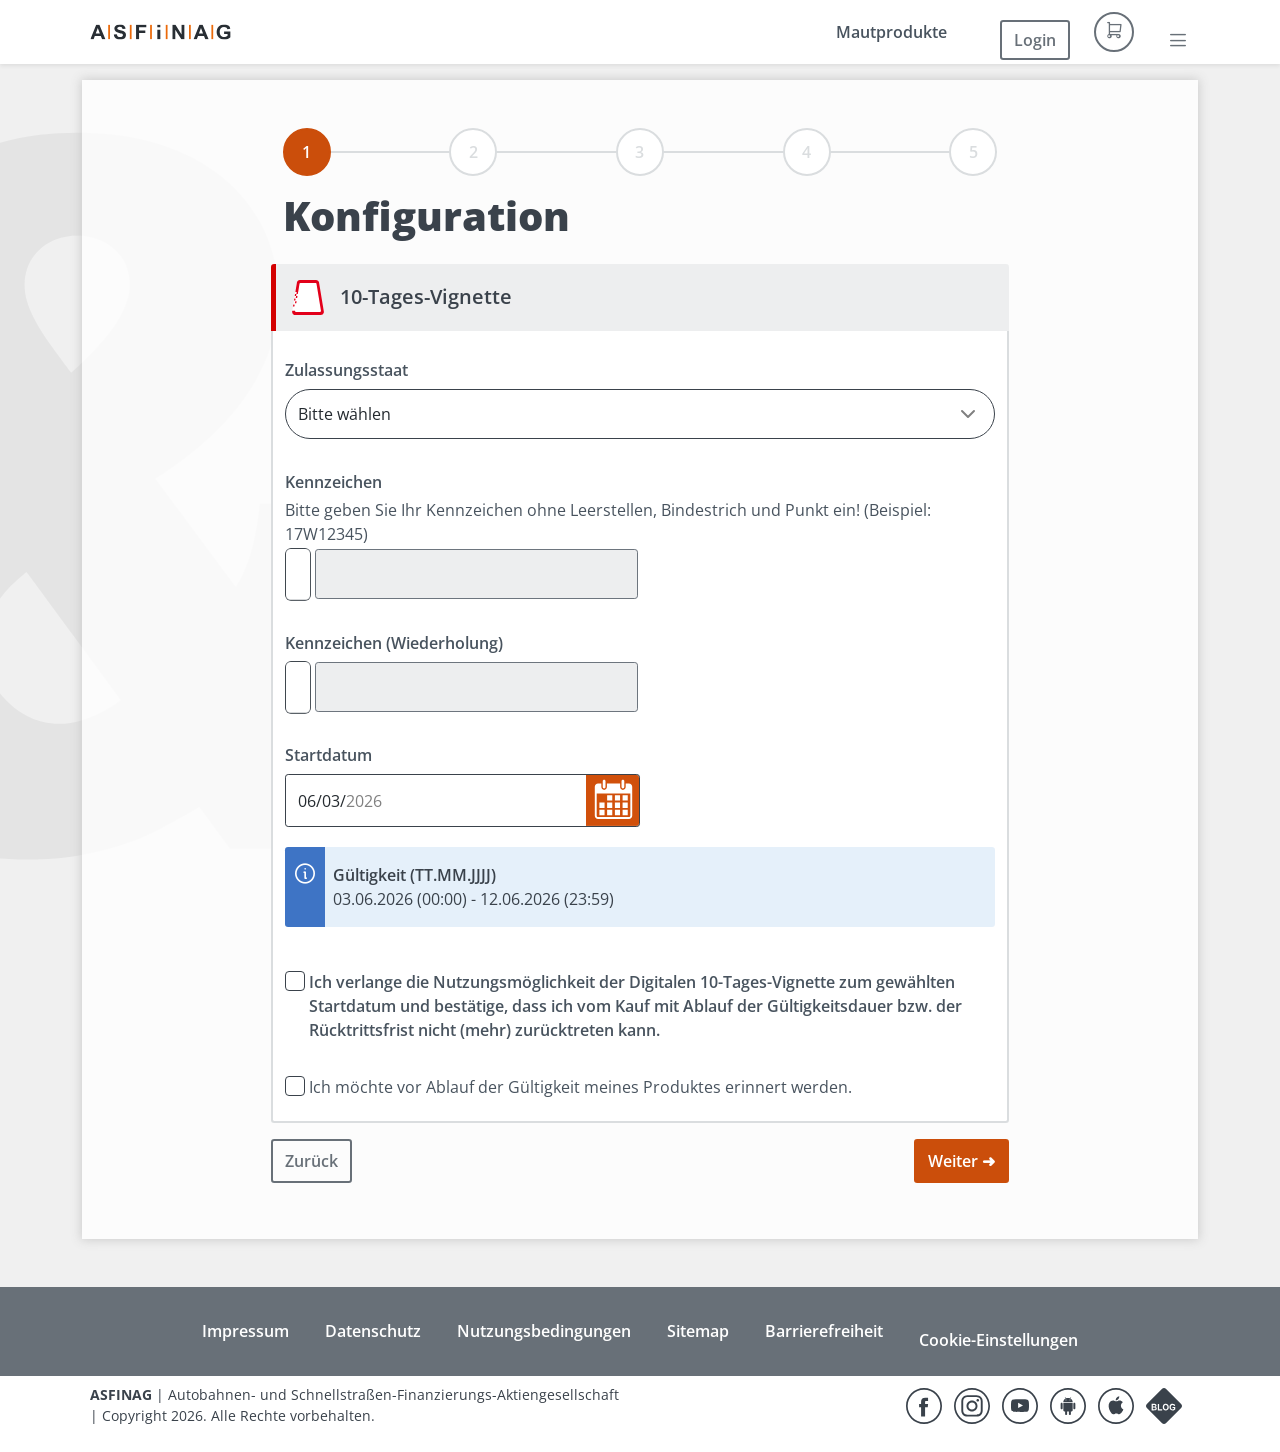
<file: de/produktkauf/produktkonfiguration/index.html>
<html class="no-js scroll-padding " lang="de" data-currentlanguage="de" id="html"><head>
    <title>Produktkonfiguration | offizieller ASFINAG-Mautshop</title>
    <meta charset="utf-8">
    <meta name="viewport" content="width=device-width, initial-scale=1">
    <meta name="robots" content="noindex">

    
    <meta http-equiv="X-UA-Compatible" content="IE=edge,chrome=1">
    <meta name="Page.Published" content="12.05.2025 15:16:03 ">
    <meta name="Page.Modified" content="12.05.2025 15:16:03">
    <meta name="SiteSettings.Modified" content="09.10.2017 15:29:33">
    <meta name="onlinetest" content="IDDIVIWEBSHOP9568712365">
    <meta name="theme-color" content="#ffffff">
    <meta name="msapplication-config" content="/CommonContent/favicons/browserconfig.xml">

    <script type="text/javascript" src="/ruxitagentjs_ICANVfhqrux_10335260306043831.js" data-dtconfig="rid=RID_1501068809|rpid=1118052892|domain=asfinag.at|reportUrl=/rb_4e1c609d-9c91-4479-8229-895178b678a1|app=5ef91f8ab7ed87cd|ssc=1|coo=1|owasp=1|featureHash=ICANVfhqrux|rdnt=1|uxrgce=1|cuc=7pcmqbje|mel=100000|md=mdcc1=a#scroll-magic-fix-container ^rb div.dv-form ^rb div:nth-child(1) ^rb div.col-xs-10col-md-8 ^rb span,mdcc3=a#div-speciallicenseplate-header@style,mdcc4=a[name='Name']@content,mdcc5=a[name='Email']@content,mdcc6=a[name='SalesPartnerUserName']@content,mdcc7=a[name='SalesPartnerUserEmail']@content,mdcc8=a[name='SalesPartnerStoreName']@content,mdcc9=a[name='SalesPartnerName']@content,mdcc10=a[name='MainSalesPartnerUserEmail']@content|lastModification=1779818762017|tp=500,50,0|srbbv=2|agentUri=/ruxitagentjs_ICANVfhqrux_10335260306043831.js"></script><link rel="apple-touch-icon" sizes="180x180" href="/CommonContent/favicons/apple-touch-icon-PYAaQjnM8s.png">
<link rel="icon" type="image/png" sizes="32x32" href="/CommonContent/favicons/favicon-32x32-PYAaQjnM8s.png">
<link rel="icon" type="image/png" sizes="16x16" href="/CommonContent/favicons/favicon-16x16-PYAaQjnM8s.png">
<link rel="manifest" href="/CommonContent/favicons/site-PYAaQjnM8s.webmanifest">
<link rel="mask-icon" href="/CommonContent/favicons/safari-pinned-tab-PYAaQjnM8s.svg" color="#5bbad5">
<link rel="shortcut icon" href="/CommonContent/favicons/favicon-PYAaQjnM8s.ico">


    <link rel="canonical" href="https://shop.asfinag.at/de/produktkauf/produktkonfiguration/">

    <link rel="alternate" href="https://shop.asfinag.at/de/produktkauf/produktkonfiguration/" hreflang="de">
<link rel="alternate" href="https://shop.asfinag.at/en/product-purchase/product-configuration/" hreflang="en">
<link rel="alternate" href="https://shop.asfinag.at/fr/achat-de-produits/configuration-de-produit/" hreflang="fr">
<link rel="alternate" href="https://shop.asfinag.at/it/acquisto-del-prodotto/configurazione-del-prodotto/" hreflang="it">
<link rel="alternate" href="https://shop.asfinag.at/nl/productkeuze/productconfiguratie/" hreflang="nl">
<link rel="alternate" href="https://shop.asfinag.at/da/produkt-kob/produktkonfiguration/" hreflang="da">
<link rel="alternate" href="https://shop.asfinag.at/cs/nakup-produktu/konfigurace-produktu/" hreflang="cs">
<link rel="alternate" href="https://shop.asfinag.at/sl/nakup-izdelka/konfiguracija-izdelka/" hreflang="sl">
<link rel="alternate" href="https://shop.asfinag.at/hu/termekvasarlas/termekkonfiguracio/" hreflang="hu">
<link rel="alternate" href="https://shop.asfinag.at/sk/nakup-produktu/konfiguracia-produktu/" hreflang="sk">
<link rel="alternate" href="https://shop.asfinag.at/hr/kupnja-proizvoda/konfiguracija-proizvoda/" hreflang="hr">
<link rel="alternate" href="https://shop.asfinag.at/ro/cumparare-de-produse/configurare-produs/" hreflang="ro">
<link rel="alternate" href="https://shop.asfinag.at/pl/zakup-produktu/konfiguracja-produktu/" hreflang="pl">
<link rel="alternate" href="https://shop.asfinag.at/tr/urun-satin-alma/urun-konfigurasyonu/" hreflang="tr">
 <link rel="alternate" href="https://shop.asfinag.at/en/product-purchase/product-configuration/" hreflang="x-default">


    <link rel="stylesheet" href="/Content/divi-theme/css/theme-bootstrap.css?v=41C66BEAA990946BE20DF05742BF37BE">
    <link rel="stylesheet" href="/Content/divi-theme/css/theme-mautshop.css?v=9FC183BDEF68543C250B356BD48D1C52">
    <style type="text/css" nonce="">

        :root {
            --asf-additional-pt:  0rem;
            --asf-additional-pt-lg: 0rem;
        }
    </style>

    
    <script src="https://p.teads.tv/teads-fellow.js" async=""></script>
    <script nonce="">
    window.teads_e = window.teads_e || [];
    window.teads_buyer_pixel_id = "9818";
    </script>


    

    <style type="text/css" nonce="">#communication-widget {
display: none;
}
table {
  font-size: 0.75rem
}
.special-toll-product-selection-dialog {
    width: 90%;
    max-width: 1140px;
}</style>

<script type="text/javascript" async="" src="https://analytics.asfinag.at/matomo.js"></script></head>
<body class="" data-not-supported-chat-browser-regex="" data-loading-text="wird geladen" data-w3c-validator-enabled="false" data-is-ciam="false" data-is-anonymous="true" id="body">
    

    <div class="page">
<nav>
    <ul id="block-page-areas" class="block-page-areas">
        <li>
            <a accesskey="0" href="#main-content" id="PageAreasPartialViewModel_MainContentAnchorLink">Inhalte (<span lang="en">AccessKey</span> 0)</a>
        </li>
        <li>
            <a accesskey="1" href="#main-menu-anchor" id="PageAreasPartialViewModel_MainMenuAnchorLink">Hauptnavigation (<span lang="en">AccessKey</span> 1)</a>
        </li>
    </ul>
</nav>        <header class="w-100 bg-white" id="header">

<div class="shadow-sm">
    <div class="container-lg">
        <div class="row">
            <div class="col-12">
                <nav class="navbar align-items-center align-content-center" id="main-menu-anchor">
                    <a aria-label="Startseite ASFINAG-Mautshop" class="me-auto" href="/de/" id="HeaderPartialViewModel_LogoLink" title="Startseite ASFINAG-Mautshop"><img alt="" src="/globalassets/asfinag-logos/asfiang-logo.svg"></a>
                    <ul class="align-items-center nav fw-600  main-nav-bar" id="main-nav-bar">
                                <li class="nav-item d-none d-lg-flex">
                                    <a class="nav-link fw-600" href="/de/maut-produkte/" id="HeaderPartialViewModel_menu_Link">Mautprodukte</a>
                                </li>
                        <li>
<a class="btn btn-outline-secondary ms-lg-4" href="https://shop.asfinag.at/redirect/ciamlogin?returnUrl=https%3A%2F%2Fshop.asfinag.at%2Fde%2Fproduktkauf%2Fproduktkonfiguration%2F" id="HeaderPartialViewModel_ChangeLoginStatus" title="zum ASFINAG-Konto anmelden">Login</a>                        </li>
                        <li>
                            <a aria-label="1 Produkt(e) im Warenkorb" class="btn rounded-circle p-0 ms-2 ms-lg-4 position-relative btn-outline-secondary" href="/de/produktkauf/warenkorb/" id="HeaderPartialViewModel_CartLink" title="Warenkorb: 1 Produkt hinzugefügt"><span class="position-absolute top-0 start-100 translate-middle badge rounded-pill bg-blue">1</span><i aria-hidden="true" class="asf-shopping-cart"></i></a>
                        </li>
                        <li>
                            
<button aria-expanded="false" aria-label="Mehr" class="btn btn-outline-secondary border-0 ms-2 ms-lg-4" id="HeaderPartialViewModel_MoreMenuPartialViewModel_ExpandMoreMenuButton" title="Mehr" type="button"><i aria-hidden="true" class="asf-hamburger-navi"></i></button>


<div popover="manual" id="more-menu-container" class="border-0 w-100 p-0 more-menu-container">
    <div class="container-lg">
        <div class="row justify-content-end">
            <div class="d-flex flex-column ps-3 ps-lg-0 pe-0 pe-lg-3 more-menu" id="more-menu">
                <div class="bg-gray-300 p-3">
                    
<div class="col-12 text-end">
<form action="/de/produktkauf/produktkonfiguration/ChangeLanguage/" data-ignore-unload="" id="HeaderPartialViewModel_MoreMenuPartialViewModel_ChangeLanguagePartialFormViewModel_change-language-form" method="post"><input name="__RequestVerificationToken" type="hidden" value="sE1mbo3_T7F2ZrT1l3ki6TRSIBZjH7I7-RekADJxDKUPlOn9MB0j7uksigFhCzUGBE2at6j_hfP8GHmTdBZiAn_YpUo5KqZyqpG2AiQjc1U1"><select aria-errormessage="HeaderPartialViewModel_MoreMenuPartialViewModel_ChangeLanguagePartialFormViewModel_ChangeLanguage_LanguageCode_Error_Message" class="selectpicker form-control mw-50 ms-auto pe-5 rounded-pill more-menu-language-selector" id="HeaderPartialViewModel_MoreMenuPartialViewModel_ChangeLanguagePartialFormViewModel_ChangeLanguage_LanguageCode" name="LanguageCodeWithRedirectUrl" required="required" title="Sprache"><option selected="selected" value="de;/de/produktkauf/produktkonfiguration">Deutsch</option><option value="en;/en/product-purchase/product-configuration">English</option><option value="fr;/fr/achat-de-produits/configuration-de-produit">français</option><option value="it;/it/acquisto-del-prodotto/configurazione-del-prodotto">italiano</option><option value="nl;/nl/productkeuze/productconfiguratie">Nederlands</option><option value="da;/da/produkt-kob/produktkonfiguration">dansk</option><option value="cs;/cs/nakup-produktu/konfigurace-produktu">čeština</option><option value="sl;/sl/nakup-izdelka/konfiguracija-izdelka">slovenščina</option><option value="hu;/hu/termekvasarlas/termekkonfiguracio">magyar</option><option value="sk;/sk/nakup-produktu/konfiguracia-produktu">slovenčina</option><option value="hr;/hr/kupnja-proizvoda/konfiguracija-proizvoda">hrvatski</option><option value="ro;/ro/cumparare-de-produse/configurare-produs">română</option><option value="pl;/pl/zakup-produktu/konfiguracja-produktu">polski</option><option value="tr;/tr/urun-satin-alma/urun-konfigurasyonu">Türkçe</option></select><div class="validation-error" id="HeaderPartialViewModel_MoreMenuPartialViewModel_ChangeLanguagePartialFormViewModel_ChangeLanguage_LanguageCode_Error_Message"><ul><li data-val-rule="regular-expression">The field LanguageCodeWithRedirectUrl must match the regular expression '[a-zA-Z]{2};.+'.</li></ul></div></form></div>
                    
                    <div class="pt-1" id="more-menu-error-append">
                        

    <details class="bg-gray-100 rounded p-3 mt-2" data-group="more-menu">
        <summary>
            <div class="d-flex">
                <div class="d-flex flex-wrap justify-content-between">
                    <div class="text-secondary fw-600 pe-1">Kundentyp:</div>
                    <div class="color-gray-700 fw-600">Konsument:in</div>
                </div>
                <div class="d-flex asf-summary-arrow ms-auto" aria-hidden="true"></div>
            </div>
        </summary>
        <div class="pt-3 color-gray">
            <p>Heute gekaufte Digitale 2-Monats-Vignetten und Digitale Jahresvignetten gelten aufgrund<strong class="extra-bold">&nbsp;des Rücktrittsrechts beim Online-Kauf frühestens ab 20.06.2026. </strong>Alle anderen Mautprodukte können Sie sofort nutzen. (Mehr Infos in den FAQ)</p>

<a class="fw-600" href="/de/kundentypauswahl/?redirectUrl=%2Fde%2Fproduktkauf%2Fproduktkonfiguration" id="HeaderPartialViewModel_MoreMenuPartialViewModel_MoreMenuUserInformation_ChangeCustomerTypeLink" title="Wählen Sie zwischen Konsument:in und Unternehmer:in aus">Kundentyp ändern</a>        </div>
    </details>



                        
                            <details class="bg-gray-100 rounded p-3 mt-2" data-group="more-menu">
                                <summary>
                                    <div class="d-flex">
                                        <div class="d-flex justify-content-between text-secondary fw-600">Produktinformationen</div>
                                        <div class="d-flex asf-summary-arrow ms-auto" aria-hidden="true"></div>
                                    </div>
                                </summary>
                                <ul class="mt-2 mb-0 p-0">
                                        <li class="d-block ps-2 py-1">
                                            <small>
                                                <a class="text-secondary text-decoration-none fw-600" href="/de/produkte/digitale-vignette/" id="HeaderPartialViewModel_MoreMenuPartialViewModel_subMenuItem_Link" title="Mehr Infos zur Digitalen Vignette">Digitale Vignette</a>
                                            </small>
                                        </li>
                                        <li class="d-block ps-2 py-1">
                                            <small>
                                                <a class="text-secondary text-decoration-none fw-600" href="/de/produkte/digitale-streckenmaut/" id="HeaderPartialViewModel_MoreMenuPartialViewModel_subMenuItem_Link" title="Mehr Infos zur Digitalen Streckenmaut">Digitale Streckenmaut</a>
                                            </small>
                                        </li>
                                        <li class="d-block ps-2 py-1">
                                            <small>
                                                <a class="text-secondary text-decoration-none fw-600" href="/de/produkte/digitale-streckenmaut-flex/" id="HeaderPartialViewModel_MoreMenuPartialViewModel_subMenuItem_Link" title="Mehr Infos zur  Digitalen Streckenmaut FLEX">Digitale Streckenmaut FLEX</a>
                                            </small>
                                        </li>
                                        <li class="d-block ps-2 py-1">
                                            <small>
                                                <a class="text-secondary text-decoration-none fw-600" href="/de/produkte/abo-vignette-mehrfahrtenkarte/" id="HeaderPartialViewModel_MoreMenuPartialViewModel_subMenuItem_Link" title="Mehr Infos zum Abo">Abo</a>
                                            </small>
                                        </li>
                                        <li class="d-block ps-2 py-1">
                                            <small>
                                                <a class="text-secondary text-decoration-none fw-600" href="/de/produkte/rubbelkarte/" id="HeaderPartialViewModel_MoreMenuPartialViewModel_subMenuItem_Link" title="Mehr Infos zur Rubbelkarte">Rubbelkarte</a>
                                            </small>
                                        </li>
                                        <li class="d-block ps-2 py-1">
                                            <small>
                                                <a class="text-secondary text-decoration-none fw-600" href="/de/produkte/e-vignette-slowenien/" id="HeaderPartialViewModel_MoreMenuPartialViewModel_subMenuItem_Link" title="Slowenien E-Vignette">Slowenien E-Vignette</a>
                                            </small>
                                        </li>
                                </ul>
                            </details>

                        <ul class="mt-4 mb-0 p-0">
                            
                                <li class="d-block d-lg-none py-2">
                                    <a class="color-gray-700 text-decoration-none fw-600" href="/de/maut-produkte/" id="HeaderPartialViewModel_MoreMenuPartialViewModel_menuItem">Mautprodukte</a>
                                </li>
                                                            <li class="d-block py-2">
                                    <a class="color-gray-700 text-decoration-none fw-600" href="/de/mautplaner-routenplanung/" id="HeaderPartialViewModel_MoreMenuPartialViewModel_menuItem" title="Mautplaner">Mautplaner</a>
                                </li>
                                <li class="d-block py-2">
                                    <a class="color-gray-700 text-decoration-none fw-600" href="https://evidenz.asfinag.at/" id="HeaderPartialViewModel_MoreMenuPartialViewModel_menuItem" title="Jetzt Gültigkeit abfragen">Gültigkeitsabfrage</a>
                                </li>
                                <li class="d-block py-2">
                                    <a class="color-gray-700 text-decoration-none fw-600" href="/de/infoseiten/kontakt/" id="HeaderPartialViewModel_MoreMenuPartialViewModel_menuItem" title="Hier können Sie uns kontaktieren">Kontakt</a>
                                </li>
                                <li class="d-block py-2">
                                    <a class="color-gray-700 text-decoration-none fw-600" href="/de/infoseiten/faq/" id="HeaderPartialViewModel_MoreMenuPartialViewModel_menuItem" title="Hier finden Sie die FAQ">Fragen und Antworten</a>
                                </li>
                                <li class="d-block py-2">
                                    <a class="color-gray-700 text-decoration-none fw-600" href="/de/selfcare/mein-konto/anmeldung-grosskunden/" id="HeaderPartialViewModel_MoreMenuPartialViewModel_menuItem" title="Hier geht's zum Login für Großkunden">Anmeldung für Großkunden</a>
                                </li>
                        </ul>
                    <noscript>
    <div class="col-12">
        <div aria-live="polite" class="alert-warning&#32;alert&#32;center-block&#32;mt-3&#32;mb-0" role="alert"><p>In Ihrem Browser ist JavaScript deaktiviert. Bitte aktivieren Sie JavaScript für eine bestmögliche Funktion der Website.</p></div>
    </div>
</noscript></div>
                </div>
            </div>
        </div>
    </div>
</div>


                        </li>
                    </ul>
                </nav>

            </div>
        </div>
    </div>
</div>


        </header>

        <main lang="de" id="main-content">

            

            <div class="container-lg">
    <div class="row">
        
<noscript>
    <div class="col-12">
        <div aria-live="polite" class="alert-warning&#32;alert&#32;center-block&#32;mt-3&#32;mb-0" role="alert"><p>In Ihrem Browser ist JavaScript deaktiviert. Bitte aktivieren Sie JavaScript für eine bestmögliche Funktion der Website.</p></div>
    </div>
</noscript>

        



            <div class="mb-3 mb-lg-0">
                    <div aria-hidden="true" class="d-print-none col-12" id="error_async_request_failed" style="display: none;">

        <div aria-live="polite" class="alert-danger alert center-block mt-3 mb-0" role="alert"><p>Bei Ihrer Anfrage ist ein Fehler aufgetreten.</p></div>
    </div>

            </div>
    </div>
</div>

            <div class="container-lg">
    <div class="content-frame mt-0 mt-lg-3 mb-5 p-3 py-lg-5 bg-opacity-10">
        
    <div class="row">
        <div class="col-12 col-lg-8 offset-lg-2">
            <ul class="d-flex justify-content-between p-0 progress-0 checkout-progress list-unstyled" id="checkout-progress">
                    <li>
<a class="rounded-circle circle-3rem btn btn-primary" href="#" id="CheckoutProgressIndicatorPartialViewModel_step_Link" title="Konfiguration">1</a>                    </li>
                    <li>
                            <div class="btn btn-outline-primary pe-none rounded-circle circle-3rem state-next">
                                2
                            </div>
                    </li>
                    <li>
                            <div class="btn btn-outline-primary pe-none rounded-circle circle-3rem state-next">
                                3
                            </div>
                    </li>
                    <li>
                            <div class="btn btn-outline-primary pe-none rounded-circle circle-3rem state-next">
                                4
                            </div>
                    </li>
                    <li>
                            <div class="btn btn-outline-primary pe-none rounded-circle circle-3rem state-next">
                                5
                            </div>
                    </li>
            </ul>

        </div>
    </div>


        <div class="row">
            <div class="col-12 col-lg-8 offset-lg-2">
                <h1>Konfiguration</h1>
            </div>
        </div>

<form action="/de/produktkauf/produktkonfiguration/Submit/" aria-label="Produktkonfiguration" method="post"><input name="__RequestVerificationToken" type="hidden" value="0HEGJXHPEBfdA0V3GNwNl9WLt2uY2lq9G79iOUKQehWj8ICzXRIAUiT8pCwnoywT0pexYXSUDfwgRcyqB1NVn7UyvhVAhCtyNyjh-xWR0TI1"><div class="row">
    <div class="col-12 col-lg-8 offset-lg-2">
        



<div class="row mt-3">
    <div class="col-12 bg-gray-200             border-left-vignette
 p-3 rounded-top d-flex align-items-center">
        <div class="product-image">
            <img alt="" role="presentation" src="/globalassets/migration-uploaded/vignette.svg">
        </div>

<h2 class="fw-600 fz-1-25 mb-0 lh-base">10-Tages-Vignette            <span class="ms-3 fz-1-5">
                <span class="sr-only">für Motorrad</span>


                
            </span>
</h2>    </div>
</div>
<div class="row">
    <div class="col-12 bg-white border border-top-0 rounded-bottom pb-3">
        <input id="Form_ProductConfigurationPartialFormViewModels_0__CartItemIdentifier" name="ProductConfigurationPartialFormViewModels[0].CartItemIdentifier" type="hidden" value="b14792f8-aaa7-4a03-a573-a1efeddb7964">
        


<div id="Form_ProductConfigurationPartialFormViewModels_0__LicensePlateControlPartialFormViewModel_license-plate-control">
    
    <div class="row mt-4">
        <div class="col-12"><label class="fw-600" for="Form_ProductConfigurationPartialFormViewModels_0__LicensePlateControlPartialFormViewModel_SelectedNationality">Zulassungsstaat</label></div>
    </div>
    <div class="row">
        <div class="col-12">
            <select class="selectpicker form-control w-100" id="Form_ProductConfigurationPartialFormViewModels_0__LicensePlateControlPartialFormViewModel_SelectedNationality" name="ProductConfigurationPartialFormViewModels[0].LicensePlateControlPartialFormViewModel.SelectedNationality" required="required"><option disabled="disabled" value="">Bitte wählen</option><option value="AT">Österreich</option><option value="DE">Deutschland</option><option value="AL">Albanien</option><option value="AD">Andorra</option><option value="BE">Belgien</option><option value="BA">Bosnien und Herzegowina</option><option value="BG">Bulgarien</option><option value="DK">Dänemark</option><option value="EE">Estland</option><option value="FI">Finnland</option><option value="FR">Frankreich</option><option value="GR">Griechenland</option><option value="GB">Großbritannien</option><option selected="selected" value="IE">Irland</option><option value="IS">Island</option><option value="IT">Italien</option><option value="XK">Kosovo</option><option value="HR">Kroatien</option><option value="LT">Litauen</option><option value="LI">Liechtenstein</option><option value="LV">Lettland</option><option value="LU">Luxemburg</option><option value="MT">Malta</option><option value="MD">Moldawien</option><option value="MC">Monaco</option><option value="ME">Montenegro</option><option value="NL">Niederlande</option><option value="MK">Nordmazedonien</option><option value="NO">Norwegen</option><option value="PL">Polen</option><option value="PT">Portugal</option><option value="RO">Rumänien</option><option value="RU">Russland</option><option value="SM">San Marino</option><option value="SE">Schweden</option><option value="CH">Schweiz</option><option value="RS">Serbien</option><option value="SK">Slowakei</option><option value="SI">Slowenien</option><option value="ES">Spanien</option><option value="CZ">Tschechien</option><option value="TR">Türkei</option><option value="UA">Ukraine</option><option value="HU">Ungarn</option><option value="BY">Weißrussland</option><option value="CY">Zypern</option><option value="XX">Sonstige Länder</option></select>
        </div>
    </div>
    <div class="row mt-4">
        <div class="col-12"><label class="fw-600" for="Form_ProductConfigurationPartialFormViewModels_0__LicensePlateControlPartialFormViewModel_LicensePlateNumber">Kennzeichen</label></div>
    </div>
    
        <div class="row">
            <div class="col-12" id="Form_ProductConfigurationPartialFormViewModels_0__LicensePlateControlPartialFormViewModel_NationalityHelpText">Bitte geben Sie Ihr Kennzeichen ohne Leerstellen, Bindestrich und Punkt ein! (Beispiel: 17W12345)</div>
        </div>
    <div class="row">
        <div class="col-12 position-relative">
            <img alt="" class="countryFlag" src="/globalassets/kz_irl_23x46px.png">
            <input aria-errormessage="Form_ProductConfigurationPartialFormViewModels_0__LicensePlateControlPartialFormViewModel_LicensePlateNumber_Error_Message" autocomplete="off" class="form-control text-uppercase" id="Form_ProductConfigurationPartialFormViewModels_0__LicensePlateControlPartialFormViewModel_LicensePlateNumber" maxlength="20" name="ProductConfigurationPartialFormViewModels[0].LicensePlateControlPartialFormViewModel.LicensePlateNumber" required="required" type="text" value="17W12345"><div class="validation-error" id="Form_ProductConfigurationPartialFormViewModels_0__LicensePlateControlPartialFormViewModel_LicensePlateNumber_Error_Message"><ul><li data-val-rule="regex">Ihre Eingabe entspricht nicht den Vorgaben für ein gültiges Kennzeichen. </li></ul></div>
                <span class="license-plate-mask invisible" aria-hidden="true"></span>
        </div>
    </div>
    
        <div class="row" id="Form_ProductConfigurationPartialFormViewModels_0__LicensePlateControlPartialFormViewModel_IsSpecialLicensePlateCheckboxDiv" style="display: none;" aria-hidden="aria-hidden" data-display="">
            <div class="col-12">
                <div class="form-check"><input aria-errormessage="Form_ProductConfigurationPartialFormViewModels_0__LicensePlateControlPartialFormViewModel_IsSpecialLicensePlate_Error_Message" class="form-check-input" id="Form_ProductConfigurationPartialFormViewModels_0__LicensePlateControlPartialFormViewModel_IsSpecialLicensePlate" name="ProductConfigurationPartialFormViewModels[0].LicensePlateControlPartialFormViewModel.IsSpecialLicensePlate" type="checkbox" value="true"><label class="form-check-label fw-600" for="Form_ProductConfigurationPartialFormViewModels_0__LicensePlateControlPartialFormViewModel_IsSpecialLicensePlate">Ich habe kein Standardkennzeichen.</label><input name="ProductConfigurationPartialFormViewModels[0].LicensePlateControlPartialFormViewModel.IsSpecialLicensePlate" type="hidden" value="false"></div><div class="validation-error" id="Form_ProductConfigurationPartialFormViewModels_0__LicensePlateControlPartialFormViewModel_IsSpecialLicensePlate_Error_Message"><ul><li data-val-rule="required-if">Dieses Feld ist ein Pflichtfeld</li></ul></div>
            </div>
        </div>
            <div class="row mt-4">
            <div class="col-12"><label class="fw-600" for="Form_ProductConfigurationPartialFormViewModels_0__LicensePlateControlPartialFormViewModel_LicensePlateNumberConfirm">Kennzeichen (Wiederholung)</label></div>
        </div>
        <div class="row">
            <div class="col-12">
                <img alt="" class="countryFlag" style="" src="/globalassets/kz_irl_23x46px.png">
                <input aria-errormessage="Form_ProductConfigurationPartialFormViewModels_0__LicensePlateControlPartialFormViewModel_LicensePlateNumberConfirm_Error_Message" autocomplete="off" class="form-control text-uppercase" id="Form_ProductConfigurationPartialFormViewModels_0__LicensePlateControlPartialFormViewModel_LicensePlateNumberConfirm" maxlength="20" name="ProductConfigurationPartialFormViewModels[0].LicensePlateControlPartialFormViewModel.LicensePlateNumberConfirm" type="text" value="17W12345" required="required"><div class="validation-error" id="Form_ProductConfigurationPartialFormViewModels_0__LicensePlateControlPartialFormViewModel_LicensePlateNumberConfirm_Error_Message"><ul><li data-val-rule="must-be-equal-if">Die Kennzeichen stimmen nicht überein. Bitte überprüfen Sie Ihre Eingabe!</li></ul></div>
            </div>
        </div>
            <div id="Form_ProductConfigurationPartialFormViewModels_0__LicensePlateControlPartialFormViewModel_LicensePlatePreview" style="display: none;" aria-hidden="aria-hidden" data-display="">
            <div class="row mt-4">
                <div class="col-12"><label class="fw-600" for="Form_ProductConfigurationPartialFormViewModels_0__LicensePlateControlPartialFormViewModel_Configuration_ShowLicensePlatePreview">Vorschau</label></div>
            </div>
            <div class="row">
                <div class="col-12">
                    <div class="license-plate-preview">
                        <div class="lpp-image">
                            <div class="valign-middle lpp-code"></div>
                            <div class="valign-middle lpp-district"></div>
                            <div class="valign-middle lpp-number"></div>
                        </div>
                    </div>
                </div>
            </div>
        </div>

    
</div>

        <div class="row">
            <div class="col-12 col-lg-6 pe-lg-0">
                
            </div>
        </div>


        

    <div class="row mt-4">
        <div class="col-12">
            <label class="fw-600" for="Form_ProductConfigurationPartialFormViewModels_0__SetValidityPartialFormViewModel_ValidFrom">Startdatum</label>
            <input aria-errormessage="Form_ProductConfigurationPartialFormViewModels_0__SetValidityPartialFormViewModel_ValidFrom_Error_Message" class="form-control desktop-50-mobile-100 calendar-asf rounded-left" id="Form_ProductConfigurationPartialFormViewModels_0__SetValidityPartialFormViewModel_ValidFrom" max="2026-11-30" min="2026-06-02" name="ProductConfigurationPartialFormViewModels[0].SetValidityPartialFormViewModel.ValidFrom" required="required" type="date" value="2026-06-03"><div class="validation-error" id="Form_ProductConfigurationPartialFormViewModels_0__SetValidityPartialFormViewModel_ValidFrom_Error_Message"><ul><li data-val-rule="date-min-max">Startdatum muss zwischen '02.06.2026' und '30.11.2026' liegen</li></ul></div>
        </div>
    </div>
<div id="Form_ProductConfigurationPartialFormViewModels_0__SetValidityPartialFormViewModel_validity" aria-hidden="false" data-rateyear="Current">
    <div class="row">
    <div class="col-12">
        <div class="alert alert-info mt-3 mb-0">
            <span class="fw-600 clear">Gültigkeit (TT.MM.JJJJ)</span>
            <br>
03.06.2026 (00:00) - 12.06.2026 (23:59)        </div>
    </div>
    <div class="col-12">
        
    </div>
</div>

<div class="row mt-3">
    <div class="col-12">

<div class="form-check mt-4"><input aria-errormessage="Form_ProductConfigurationPartialFormViewModels_0__SetValidityPartialFormViewModel_ValidityPeriodPartialFormViewModel_AcceptWithdrawalVignette10Days_Error_Message" class="form-check-input" id="Form_ProductConfigurationPartialFormViewModels_0__SetValidityPartialFormViewModel_ValidityPeriodPartialFormViewModel_AcceptWithdrawalVignette10Days" name="ProductConfigurationPartialFormViewModels[0].SetValidityPartialFormViewModel.ValidityPeriodPartialFormViewModel.AcceptWithdrawalVignette10Days" required="required" type="checkbox" value="true"><label class="form-check-label fw-600" for="Form_ProductConfigurationPartialFormViewModels_0__SetValidityPartialFormViewModel_ValidityPeriodPartialFormViewModel_AcceptWithdrawalVignette10Days">Ich verlange die Nutzungsmöglichkeit der Digitalen 10-Tages-Vignette zum gewählten Startdatum und bestätige, dass ich vom Kauf mit Ablauf der Gültigkeitsdauer bzw. der Rücktrittsfrist nicht (mehr) zurücktreten kann. </label><input name="ProductConfigurationPartialFormViewModels[0].SetValidityPartialFormViewModel.ValidityPeriodPartialFormViewModel.AcceptWithdrawalVignette10Days" type="hidden" value="false"></div><div class="validation-error" id="Form_ProductConfigurationPartialFormViewModels_0__SetValidityPartialFormViewModel_ValidityPeriodPartialFormViewModel_AcceptWithdrawalVignette10Days_Error_Message"><ul><li data-val-rule="required">Dieses Feld ist ein Pflichtfeld</li></ul></div>

    </div>
</div>

</div>

<div id="Form_ProductConfigurationPartialFormViewModels_0__SetValidityPartialFormViewModel_validityNextYear" style="display: none;" aria-hidden="true" data-rateyear="Next">
    
</div>


<div class="form-check mt-4"><input class="form-check-input" id="Form_ProductConfigurationPartialFormViewModels_0__EnableExpiryNotification" name="ProductConfigurationPartialFormViewModels[0].EnableExpiryNotification" type="checkbox" value="true"><label class="form-check-label" for="Form_ProductConfigurationPartialFormViewModels_0__EnableExpiryNotification">Ich möchte vor Ablauf der Gültigkeit meines Produktes erinnert werden.</label><input name="ProductConfigurationPartialFormViewModels[0].EnableExpiryNotification" type="hidden" value="false"></div>
    </div>
</div>

    </div>
</div>

<div class="row">
    <div class="col-12 col-lg-8 offset-lg-2 px-0">
        <div class="d-flex mobile-sticky-buttons justify-content-between flex-column flex-lg-row">
            <a class="btn btn-outline-secondary py-3 py-lg-2 mt-2 d-none d-lg-flex" href="/de/produktkauf/warenkorb/" id="Form_BackLink" title="Zurück">Zurück</a>
            <button class="btn btn-primary py-3 py-lg-2 mt-2" id="Form_NextButton" title="Weiter" type="submit">Weiter ➜</button>
        </div>
    </div>
</div></form>        
        

    </div>
</div>

        </main>
    </div>


<footer class="mt-lg-0 p-0 bg-white" id="Footer">
    <div class="bg-secondary">
        <div class="container footer-links text-center">
            <nav aria-label="Navigation">
                <ul class="p-0 m-0">
                        <li class="d-block d-md-inline-block p-2 p-lg-3 fw-600">
                            <a href="/de/infoseiten/impressum/" id="FooterPartialViewModel_linkItem" title="Hier finden Sie das Impressum">Impressum</a>
                        </li>
                        <li class="d-block d-md-inline-block p-2 p-lg-3 fw-600">
                            <a href="/de/infoseiten/datenschutz/" id="FooterPartialViewModel_linkItem" title="Hier finden Sie die Datenschutzerklärung">Datenschutz</a>
                        </li>
                        <li class="d-block d-md-inline-block p-2 p-lg-3 fw-600">
                            <a href="/de/infoseiten/allgemeine-nutzungsbedingungen/" id="FooterPartialViewModel_linkItem" title="Hier finden Sie die Nutzungsbedingungen">Nutzungsbedingungen</a>
                        </li>
                        <li class="d-block d-md-inline-block p-2 p-lg-3 fw-600">
                            <a href="/de/infoseiten/sitemap/" id="FooterPartialViewModel_linkItem" title="Hier finden Sie die Sitemap">Sitemap</a>
                        </li>
                        <li class="d-block d-md-inline-block p-2 p-lg-3 fw-600">
                            <a href="/de/infoseiten/barrierefreiheit/" id="FooterPartialViewModel_linkItem" target="_top" title="hier finden sie die Erklärung zur Barrierefreiheit">Barrierefreiheit</a>
                        </li>
                    <li class="d-block d-md-inline-block p-2 p-lg-3 fw-600">
                        <button class="btn btn-footer p-0 border-0 rounded-0" id="FooterPartialViewModel_CookieSettingsButton" title="Hier Cookie-Einstellungen ändern" type="button">Cookie-Einstellungen</button>
                    </li>
                </ul>
            </nav>
        </div>
    </div>
    <div class="container" style="padding-bottom: 0px;">
        <div class="row p-2">
            <div class="col-lg-6 col-12 editor-content">
                <p class="small"><strong>ASFINAG</strong> | Autobahnen- und Schnellstraßen-Finanzierungs-Aktiengesellschaft | Copyright 2026. Alle Rechte vorbehalten.</p>
            </div>

            <div class="col-lg-6 col-12 d-flex pb-3 justify-content-center justify-content-lg-end align-items-end">
                <nav aria-label="Navigationselemente für Social Media" class="social-media-icons">
                    <ul class="list-unstyled-inline">
<li><a title="Facebook (öffnet ein neues Fenster)" href="https://www.facebook.com/ASFINAG/" target="_blank" rel="noopener" aria-label="Facebook (öffnet ein neues Fenster)"><img title="ASFINAG auf Facebook" src="/globalassets/_ms2.0/icons/social-media/asf_facebook.svg" alt="Zum ASFINAG-Facebook-Profil" width="44" height="44"> </a></li>
<li><a title="Instagram (Öffnet ein neues Fenster)" href="https://www.instagram.com/asfinag.at/" target="_blank" rel="noopener" aria-label="Instagram (Öffnet ein neues Fenster)"> <img title="ASFINAG auf Instagram" src="/globalassets/_ms2.0/icons/social-media/asf_instagram.svg" alt="Zum ASFINAG-Instagram-Profil" width="44" height="44"></a></li>
<li><a title="YouTube (Öffnet ein neues Fenster)" href="https://www.youtube.com/asfinagunterwegs" target="_blank" rel="noopener" aria-label="YouTube (Öffnet ein neues Fenster)"> <img title="ASFINAG auf YouTube" src="/globalassets/_ms2.0/icons/social-media/asf_youtube.svg" alt="Zum ASFINAG-Youtube-Kanal" width="44" height="44"></a></li>
<li><a title="Play Store (Öffnet ein neues Fenster)" href="https://play.google.com/store/apps/details?id=at.asfinag.unterwegs&amp;utm_source=landingpage" target="_blank" rel="noopener" aria-label="Play Store (Öffnet ein neues Fenster)"> <img title="ASFINAG App für Android" src="/globalassets/_ms2.0/icons/social-media/asf_android.svg" alt="ASFINAG-App im Play Store herunterladen" width="44" height="44"></a></li>
<li><a title="Appstore (Öffnet ein neues Fenster)" href="https://itunes.apple.com/at/app/unterwegs/id453459323?mt=8" target="_blank" rel="noopener" aria-label="Appstore (Öffnet ein neues Fenster)"> <img title="ASFINAG App im Apple Store" src="/globalassets/_ms2.0/icons/social-media/asf_ios.svg" alt="ASFINAG-App im Appstore herunterladen" width="44" height="44"></a></li>
<li><a title="Asfinag Blog (Öffnet ein neues Fenster)" href="http://blog.asfinag.at/" target="_blank" rel="noopener" aria-label="Asfinag Blog (Öffnet ein neues Fenster)"> <img title="ASFINAG Blog" src="/globalassets/_ms2.0/icons/social-media/asf_blog.svg" alt="Zum ASFINAG Blog" width="44" height="44"></a></li>
</ul>
                </nav>
            </div>
        </div>
    </div>
</footer>




<dialog class="modal-xl" tabindex="-1" role="dialog" id="FooterPartialViewModel_Lightbox">
    <div class="modal-dialog modal-xl" role="document">
        <div class="modal-content">
            <div class="modal-header">
<h1 class="h2"></h1>                <button aria-label="Schließen" class="btn btn-outline-secondary btn-icon ms-auto modal-close" id="FooterPartialViewModel_CloseButton" type="submit"><i aria-hidden="true" class="asf asf-ui-close"></i></button>
            </div>
            <div class="modal-body">
            </div>
        </div>
    </div>
</dialog>
    

<dialog class="modal-lg cookie-modal" tabindex="-1" id="cookie-modal" data-expires="90">
    <div class="modal-dialog modal-xl" role="document">
        <div class="modal-content">
            <div class="modal-header">
<h1 class="h2 modal-title">Verwendung von Cookies</h1>            </div>
            <div class="modal-body">
                <p>Wir nutzen Cookies, um Ihnen bestmöglichen Service zu bieten, darunter Spracheinstellungen und personalisierte Inhalte. Dabei werden auch personenbezogene Daten verarbeitet. Zusätzlich erheben wir Daten zur Website-Optimierung, zur Behebung funktionaler Probleme und für statistische Auswertungen.</p>
                <a href="/de/infoseiten/datenschutz/?showcookie=false" id="MasterPageDialogsPartialViewModel_CookieDialogPartialViewModel_PrivacyLink" title="Datenschutzerklärung">Datenschutzerklärung</a>
            </div>
            <div class="modal-footer">
                <button class="btn btn-outline-secondary m-1 no" id="MasterPageDialogsPartialViewModel_CookieDialogPartialViewModel_AcceptRequiredButton" title="Nur mit essentiellen Cookies fortfahren" type="submit">Nur mit essentiellen Cookies fortfahren</button>
                <button class="btn btn-outline-secondary m-1 yes" id="MasterPageDialogsPartialViewModel_CookieDialogPartialViewModel_AcceptAllButton" title="Alle akzeptieren" type="button">Akzeptieren</button>
            </div>
        </div>
    </div>
</dialog>




<dialog class="modal-lg" tabindex="-1" id="MasterPageDialogsPartialViewModel_AnonymousSessionTimeoutDialogPartialViewModel_anonymousSessionModal" data-loginsessionabouttoexpireseconds="1500">
    <div class="modal-dialog modal-xl" role="document">
        <div class="modal-content">
            <div class="modal-header">
<h5 class="modal-title">Achtung</h5>            </div>
            <div class="modal-body">
                Ihre Sitzung läuft bald ab. Klicken Sie auf den Button, um Ihre Sitzung zu verlängern und Ihre Daten nicht zu verlieren.
            </div>
            <div class="modal-footer">
                <button class="btn btn-primary m-1 yes" id="MasterPageDialogsPartialViewModel_AnonymousSessionTimeoutDialogPartialViewModel_OkButton" title="Sitzung verlängern" type="submit">Sitzung verlängern</button>
            </div>
        </div>
    </div>
</dialog>





    <input name="__RequestVerificationToken" type="hidden" value="JapF32ERZNmeDU_b_FrO3eNVNpW1ptgNngZa7EfnEpq6qY1VzYZudFhJKPX3YKikopRCJtEnJXnD1VENRKDyic4NiBo-uYRVc4MPfsB1dO81">

    <script src="/Content/scripts/compiled/ms20.js?v=702522642195CE0146F81435F431C816"></script>

    <script type="text/javascript" nonce="">
            window.addEventListener('DOMContentLoaded', () => {
                Validation.initControl("Form_ProductConfigurationPartialFormViewModels_0__LicensePlateControlPartialFormViewModel_LicensePlateNumber", "Form_ProductConfigurationPartialFormViewModels_0__LicensePlateControlPartialFormViewModel_LicensePlateNumber_Error_Message");
Validation.initControl("Form_ProductConfigurationPartialFormViewModels_0__LicensePlateControlPartialFormViewModel_IsSpecialLicensePlate", "Form_ProductConfigurationPartialFormViewModels_0__LicensePlateControlPartialFormViewModel_IsSpecialLicensePlate_Error_Message");
Validation.initControl("Form_ProductConfigurationPartialFormViewModels_0__LicensePlateControlPartialFormViewModel_LicensePlateNumberConfirm", "Form_ProductConfigurationPartialFormViewModels_0__LicensePlateControlPartialFormViewModel_LicensePlateNumberConfirm_Error_Message");
LicensePlateControl.init('Form_ProductConfigurationPartialFormViewModels_0__LicensePlateControlPartialFormViewModel_SelectedNationality','Form_ProductConfigurationPartialFormViewModels_0__LicensePlateControlPartialFormViewModel_LicensePlateNumber','/globalassets/migration-uploaded/defaultlogo.png',{"at":{"licensePlatePlaceHolder":"X-12345Y","licensePlateHelpText":"Bitte geben Sie Ihr Kennzeichen lt. Zulassungsschein bzw. Kennzeichentafel ein. Anstelle des Wappens verwenden Sie bitte einen Bindestrich. (Beispiel: X-12345Y)","specialLicensePlateLabel":"Ich habe ein Behörden-, Regierungs-, Diplomaten-, Militär,- oder schwarzes Kennzeichen (Andernfalls überprüfen Sie bitte Ihre Eingabe!).","specialLicensePlateHelpText":"Bitte geben Sie Ihr Kennzeichen ohne Leerstellen und Punkt ein!","flagUrl":"/globalassets/kz_eu_a_23x46px.png","graphicPlaque":"/globalassets/numberplate_austria_placeholder2.svg","graphicRegistrationNumberImageUrl":"/globalassets/numberplate_austria_frame_04_breite_14132.svg","districtIcons":{"w":"/contentassets/1874fb2cf9e443e78c53bc85568881e3/bundeslander-wappen-kennzeichen-at/wien.svg","am":"/contentassets/1874fb2cf9e443e78c53bc85568881e3/bundeslander-wappen-kennzeichen-at/niederosterreich.svg","bl":"/contentassets/1874fb2cf9e443e78c53bc85568881e3/bundeslander-wappen-kennzeichen-at/niederosterreich.svg","bn":"/contentassets/1874fb2cf9e443e78c53bc85568881e3/bundeslander-wappen-kennzeichen-at/niederosterreich.svg","gd":"/contentassets/1874fb2cf9e443e78c53bc85568881e3/bundeslander-wappen-kennzeichen-at/niederosterreich.svg","gf":"/contentassets/1874fb2cf9e443e78c53bc85568881e3/bundeslander-wappen-kennzeichen-at/niederosterreich.svg","hl":"/contentassets/1874fb2cf9e443e78c53bc85568881e3/bundeslander-wappen-kennzeichen-at/niederosterreich.svg","ho":"/contentassets/1874fb2cf9e443e78c53bc85568881e3/bundeslander-wappen-kennzeichen-at/niederosterreich.svg","ko":"/contentassets/1874fb2cf9e443e78c53bc85568881e3/bundeslander-wappen-kennzeichen-at/niederosterreich.svg","kg":"/contentassets/1874fb2cf9e443e78c53bc85568881e3/bundeslander-wappen-kennzeichen-at/niederosterreich.svg","kr":"/contentassets/1874fb2cf9e443e78c53bc85568881e3/bundeslander-wappen-kennzeichen-at/niederosterreich.svg","ks":"/contentassets/1874fb2cf9e443e78c53bc85568881e3/bundeslander-wappen-kennzeichen-at/niederosterreich.svg","lf":"/contentassets/1874fb2cf9e443e78c53bc85568881e3/bundeslander-wappen-kennzeichen-at/niederosterreich.svg","md":"/contentassets/1874fb2cf9e443e78c53bc85568881e3/bundeslander-wappen-kennzeichen-at/niederosterreich.svg","me":"/contentassets/1874fb2cf9e443e78c53bc85568881e3/bundeslander-wappen-kennzeichen-at/niederosterreich.svg","mi":"/contentassets/1874fb2cf9e443e78c53bc85568881e3/bundeslander-wappen-kennzeichen-at/niederosterreich.svg","nk":"/contentassets/1874fb2cf9e443e78c53bc85568881e3/bundeslander-wappen-kennzeichen-at/niederosterreich.svg","p":"/contentassets/1874fb2cf9e443e78c53bc85568881e3/bundeslander-wappen-kennzeichen-at/niederosterreich.svg","pl":"/contentassets/1874fb2cf9e443e78c53bc85568881e3/bundeslander-wappen-kennzeichen-at/niederosterreich.svg","sb":"/contentassets/1874fb2cf9e443e78c53bc85568881e3/bundeslander-wappen-kennzeichen-at/niederosterreich.svg","sw":"/contentassets/1874fb2cf9e443e78c53bc85568881e3/bundeslander-wappen-kennzeichen-at/niederosterreich.svg","tu":"/contentassets/1874fb2cf9e443e78c53bc85568881e3/bundeslander-wappen-kennzeichen-at/niederosterreich.svg","wb":"/contentassets/1874fb2cf9e443e78c53bc85568881e3/bundeslander-wappen-kennzeichen-at/niederosterreich.svg","wn":"/contentassets/1874fb2cf9e443e78c53bc85568881e3/bundeslander-wappen-kennzeichen-at/niederosterreich.svg","wt":"/contentassets/1874fb2cf9e443e78c53bc85568881e3/bundeslander-wappen-kennzeichen-at/niederosterreich.svg","wu":"/contentassets/1874fb2cf9e443e78c53bc85568881e3/bundeslander-wappen-kennzeichen-at/niederosterreich.svg","wy":"/contentassets/1874fb2cf9e443e78c53bc85568881e3/bundeslander-wappen-kennzeichen-at/niederosterreich.svg","zt":"/contentassets/1874fb2cf9e443e78c53bc85568881e3/bundeslander-wappen-kennzeichen-at/niederosterreich.svg","e":"/contentassets/1874fb2cf9e443e78c53bc85568881e3/bundeslander-wappen-kennzeichen-at/burgenland.svg","eu":"/contentassets/1874fb2cf9e443e78c53bc85568881e3/bundeslander-wappen-kennzeichen-at/burgenland.svg","gs":"/contentassets/1874fb2cf9e443e78c53bc85568881e3/bundeslander-wappen-kennzeichen-at/burgenland.svg","je":"/contentassets/1874fb2cf9e443e78c53bc85568881e3/bundeslander-wappen-kennzeichen-at/burgenland.svg","ma":"/contentassets/1874fb2cf9e443e78c53bc85568881e3/bundeslander-wappen-kennzeichen-at/burgenland.svg","nd":"/contentassets/1874fb2cf9e443e78c53bc85568881e3/bundeslander-wappen-kennzeichen-at/burgenland.svg","op":"/contentassets/1874fb2cf9e443e78c53bc85568881e3/bundeslander-wappen-kennzeichen-at/burgenland.svg","ow":"/contentassets/1874fb2cf9e443e78c53bc85568881e3/bundeslander-wappen-kennzeichen-at/burgenland.svg","br":"/contentassets/1874fb2cf9e443e78c53bc85568881e3/bundeslander-wappen-kennzeichen-at/oberoesterreich.svg","ef":"/contentassets/1874fb2cf9e443e78c53bc85568881e3/bundeslander-wappen-kennzeichen-at/oberoesterreich.svg","fr":"/contentassets/1874fb2cf9e443e78c53bc85568881e3/bundeslander-wappen-kennzeichen-at/oberoesterreich.svg","gm":"/contentassets/1874fb2cf9e443e78c53bc85568881e3/bundeslander-wappen-kennzeichen-at/oberoesterreich.svg","gr":"/contentassets/1874fb2cf9e443e78c53bc85568881e3/bundeslander-wappen-kennzeichen-at/oberoesterreich.svg","ki":"/contentassets/1874fb2cf9e443e78c53bc85568881e3/bundeslander-wappen-kennzeichen-at/oberoesterreich.svg","l":"/contentassets/1874fb2cf9e443e78c53bc85568881e3/bundeslander-wappen-kennzeichen-at/oberoesterreich.svg","ll":"/contentassets/1874fb2cf9e443e78c53bc85568881e3/bundeslander-wappen-kennzeichen-at/oberoesterreich.svg","pe":"/contentassets/1874fb2cf9e443e78c53bc85568881e3/bundeslander-wappen-kennzeichen-at/oberoesterreich.svg","ri":"/contentassets/1874fb2cf9e443e78c53bc85568881e3/bundeslander-wappen-kennzeichen-at/oberoesterreich.svg","ro":"/contentassets/1874fb2cf9e443e78c53bc85568881e3/bundeslander-wappen-kennzeichen-at/oberoesterreich.svg","sd":"/contentassets/1874fb2cf9e443e78c53bc85568881e3/bundeslander-wappen-kennzeichen-at/oberoesterreich.svg","se":"/contentassets/1874fb2cf9e443e78c53bc85568881e3/bundeslander-wappen-kennzeichen-at/oberoesterreich.svg","sr":"/contentassets/1874fb2cf9e443e78c53bc85568881e3/bundeslander-wappen-kennzeichen-at/oberoesterreich.svg","uu":"/contentassets/1874fb2cf9e443e78c53bc85568881e3/bundeslander-wappen-kennzeichen-at/oberoesterreich.svg","vb":"/contentassets/1874fb2cf9e443e78c53bc85568881e3/bundeslander-wappen-kennzeichen-at/oberoesterreich.svg","we":"/contentassets/1874fb2cf9e443e78c53bc85568881e3/bundeslander-wappen-kennzeichen-at/oberoesterreich.svg","wl":"/contentassets/1874fb2cf9e443e78c53bc85568881e3/bundeslander-wappen-kennzeichen-at/oberoesterreich.svg","ba":"/contentassets/1874fb2cf9e443e78c53bc85568881e3/bundeslander-wappen-kennzeichen-at/steiermark.svg","bm":"/contentassets/1874fb2cf9e443e78c53bc85568881e3/bundeslander-wappen-kennzeichen-at/steiermark.svg","dl":"/contentassets/1874fb2cf9e443e78c53bc85568881e3/bundeslander-wappen-kennzeichen-at/steiermark.svg","fb":"/contentassets/1874fb2cf9e443e78c53bc85568881e3/bundeslander-wappen-kennzeichen-at/steiermark.svg","ff":"/contentassets/1874fb2cf9e443e78c53bc85568881e3/bundeslander-wappen-kennzeichen-at/steiermark.svg","g":"/contentassets/1874fb2cf9e443e78c53bc85568881e3/bundeslander-wappen-kennzeichen-at/steiermark.svg","gb":"/contentassets/1874fb2cf9e443e78c53bc85568881e3/bundeslander-wappen-kennzeichen-at/steiermark.svg","gu":"/contentassets/1874fb2cf9e443e78c53bc85568881e3/bundeslander-wappen-kennzeichen-at/steiermark.svg","hb":"/contentassets/1874fb2cf9e443e78c53bc85568881e3/bundeslander-wappen-kennzeichen-at/steiermark.svg","hf":"/contentassets/1874fb2cf9e443e78c53bc85568881e3/bundeslander-wappen-kennzeichen-at/steiermark.svg","ju":"/contentassets/1874fb2cf9e443e78c53bc85568881e3/bundeslander-wappen-kennzeichen-at/steiermark.svg","kf":"/contentassets/1874fb2cf9e443e78c53bc85568881e3/bundeslander-wappen-kennzeichen-at/steiermark.svg","lb":"/contentassets/1874fb2cf9e443e78c53bc85568881e3/bundeslander-wappen-kennzeichen-at/steiermark.svg","le":"/contentassets/1874fb2cf9e443e78c53bc85568881e3/bundeslander-wappen-kennzeichen-at/steiermark.svg","li":"/contentassets/1874fb2cf9e443e78c53bc85568881e3/bundeslander-wappen-kennzeichen-at/steiermark.svg","ln":"/contentassets/1874fb2cf9e443e78c53bc85568881e3/bundeslander-wappen-kennzeichen-at/steiermark.svg","mt":"/contentassets/1874fb2cf9e443e78c53bc85568881e3/bundeslander-wappen-kennzeichen-at/steiermark.svg","mu":"/contentassets/1874fb2cf9e443e78c53bc85568881e3/bundeslander-wappen-kennzeichen-at/steiermark.svg","mz":"/contentassets/1874fb2cf9e443e78c53bc85568881e3/bundeslander-wappen-kennzeichen-at/steiermark.svg","ra":"/contentassets/1874fb2cf9e443e78c53bc85568881e3/bundeslander-wappen-kennzeichen-at/steiermark.svg","so":"/contentassets/1874fb2cf9e443e78c53bc85568881e3/bundeslander-wappen-kennzeichen-at/steiermark.svg","vo":"/contentassets/1874fb2cf9e443e78c53bc85568881e3/bundeslander-wappen-kennzeichen-at/steiermark.svg","wz":"/contentassets/1874fb2cf9e443e78c53bc85568881e3/bundeslander-wappen-kennzeichen-at/steiermark.svg","fe":"/contentassets/1874fb2cf9e443e78c53bc85568881e3/bundeslander-wappen-kennzeichen-at/kaernten.svg","he":"/contentassets/1874fb2cf9e443e78c53bc85568881e3/bundeslander-wappen-kennzeichen-at/kaernten.svg","k":"/contentassets/1874fb2cf9e443e78c53bc85568881e3/bundeslander-wappen-kennzeichen-at/kaernten.svg","kl":"/contentassets/1874fb2cf9e443e78c53bc85568881e3/bundeslander-wappen-kennzeichen-at/kaernten.svg","sp":"/contentassets/1874fb2cf9e443e78c53bc85568881e3/bundeslander-wappen-kennzeichen-at/kaernten.svg","sv":"/contentassets/1874fb2cf9e443e78c53bc85568881e3/bundeslander-wappen-kennzeichen-at/kaernten.svg","vi":"/contentassets/1874fb2cf9e443e78c53bc85568881e3/bundeslander-wappen-kennzeichen-at/kaernten.svg","vk":"/contentassets/1874fb2cf9e443e78c53bc85568881e3/bundeslander-wappen-kennzeichen-at/kaernten.svg","vl":"/contentassets/1874fb2cf9e443e78c53bc85568881e3/bundeslander-wappen-kennzeichen-at/kaernten.svg","wo":"/contentassets/1874fb2cf9e443e78c53bc85568881e3/bundeslander-wappen-kennzeichen-at/kaernten.svg","ha":"/contentassets/1874fb2cf9e443e78c53bc85568881e3/bundeslander-wappen-kennzeichen-at/salzburg.svg","jo":"/contentassets/1874fb2cf9e443e78c53bc85568881e3/bundeslander-wappen-kennzeichen-at/salzburg.svg","s":"/contentassets/1874fb2cf9e443e78c53bc85568881e3/bundeslander-wappen-kennzeichen-at/salzburg.svg","sl":"/contentassets/1874fb2cf9e443e78c53bc85568881e3/bundeslander-wappen-kennzeichen-at/salzburg.svg","ta":"/contentassets/1874fb2cf9e443e78c53bc85568881e3/bundeslander-wappen-kennzeichen-at/salzburg.svg","ze":"/contentassets/1874fb2cf9e443e78c53bc85568881e3/bundeslander-wappen-kennzeichen-at/salzburg.svg","i":"/contentassets/1874fb2cf9e443e78c53bc85568881e3/bundeslander-wappen-kennzeichen-at/tirol.svg","il":"/contentassets/1874fb2cf9e443e78c53bc85568881e3/bundeslander-wappen-kennzeichen-at/tirol.svg","im":"/contentassets/1874fb2cf9e443e78c53bc85568881e3/bundeslander-wappen-kennzeichen-at/tirol.svg","kb":"/contentassets/1874fb2cf9e443e78c53bc85568881e3/bundeslander-wappen-kennzeichen-at/tirol.svg","ku":"/contentassets/1874fb2cf9e443e78c53bc85568881e3/bundeslander-wappen-kennzeichen-at/tirol.svg","la":"/contentassets/1874fb2cf9e443e78c53bc85568881e3/bundeslander-wappen-kennzeichen-at/tirol.svg","lz":"/contentassets/1874fb2cf9e443e78c53bc85568881e3/bundeslander-wappen-kennzeichen-at/tirol.svg","re":"/contentassets/1874fb2cf9e443e78c53bc85568881e3/bundeslander-wappen-kennzeichen-at/tirol.svg","sz":"/contentassets/1874fb2cf9e443e78c53bc85568881e3/bundeslander-wappen-kennzeichen-at/tirol.svg","b":"/contentassets/1874fb2cf9e443e78c53bc85568881e3/bundeslander-wappen-kennzeichen-at/vorarlberg.svg","bz":"/contentassets/1874fb2cf9e443e78c53bc85568881e3/bundeslander-wappen-kennzeichen-at/vorarlberg.svg","do":"/contentassets/1874fb2cf9e443e78c53bc85568881e3/bundeslander-wappen-kennzeichen-at/vorarlberg.svg","fk":"/contentassets/1874fb2cf9e443e78c53bc85568881e3/bundeslander-wappen-kennzeichen-at/vorarlberg.svg"},"regexStandard":"^(?!^.{10})(AM|B|BA|BL|BM|BN|BR|BZ|DL|DO|E|EF|EU|FB|FE|FF|FK|FR|G|GB|GD|GF|GM|GR|GS|GU|HA|HE|HF|HB|HL|HO|I|IL|IM|JE|JO|JU|K|KB|KF|KG|KI|KL|KO|KR|KS|KU|L|LA|LB|LE|LF|LI|LL|LN|LZ|MA|MD|ME|MI|MT|MU|MZ|ND|NK|OP|OW|P|PE|PL|RA|RE|RI|RO|S|SB|SD|SE|SL|SO|SP|SR|SV|SW|SZ|TA|TU|UU|VB|VI|VK|VL|VO|W|WB|WE|WL|WN|WO|WT|WU|WY|WZ|ZE|ZT)-((?=.{2,6})(((?=[^0])[0-9]{1,5}[A-Z]{1,5})$|([A-Z]{1,5}(?=[^0])[0-9]{1,5})$))|(^(?!^.{9})PT-(([1-9]{1}[0-9]{0,5})$))","regexSpecial":"(^(?!^.{8})(W|N|K|S|B|T|V|L|G|O)(([1-9]{1}[0-9]{0,5}$)|([1-9]{1}[0-9]{0,2}[A-Z]{1}[0-9]{2}$))|^(?!^.{9})(O-|ST|BH|FW-)(([1-9]{1}[0-9]{1,5})$|(([1-9]{1}[0-9]{0,2})([A-Z]){1,3}([0-9]){0,2}$)))|(^(?!^.{8})(A|S|K|V|T|N|W|O)-(([1-9]{1}[0-9]{0,5})$))|(^(?!^.{9})(WD|GD|SD|BD|KD|OD|ND|VD|TD|ST|SK|STK|KK|TK|GK|NK|OK|WK|BK|BG|BB|BH|BP|JW|PT|ZW|FV|FW)-(([1-9]{1}[0-9]{0,5})$))"},"de":{"licensePlatePlaceHolder":"X-YZ1234","licensePlateHelpText":"Anstelle der Plaketten verwenden Sie bitte einen Bindestrich (Beispiel: X-YZ1234). Leerstellen sind nicht einzugeben. Bei einem Elektrofahrzeug geben Sie bitte unbedingt auch das \"E\" am Ende des Kennzeichens ein.","specialLicensePlateLabel":"Ich habe ein Kurzzeit-, Export-, Diplomaten-, Überstellungs-, Behörden- oder rotes Kennzeichen (Andernfalls überprüfen Sie bitte Ihre Eingabe!).","specialLicensePlateHelpText":"Anstelle der Plaketten verwenden Sie bitte einen Bindestrich. Leerstellen sind nicht einzugeben. Bei einem Elektrofahrzeug geben Sie bitte unbedingt auch das \"E\" am Ende des Kennzeichens ein.","flagUrl":"/globalassets/kz_d_23x46px.png","graphicPlaque":"/globalassets/numberplate_germany_placeholder2.svg","graphicRegistrationNumberImageUrl":"/globalassets/numberplate_germany_frame_04_breite_14132.svg","districtIcons":null,"regexStandard":"^(?!^.{11})(0|A|AA|AB|ABG|ABI|AC|AE|AH|AIB|AIC|AK|AL|ALF|ALS|ALZ|AM|AN|ANA|ANG|ANK|AP|APD|AR|ARN|ART|AS|ASD|ASL|ASZ|AT|AU|AUR|AW|AZ|AZE|AÖ|B|BA|BAD|BAR|BB|BBG|BC|BCH|BE|BED|BEI|BEL|BER|BF|BGD|BGL|BH|BI|BID|BIN|BIR|BIT|BIW|BK|BKS|BL|BLB|BLK|BM|BN|BNA|BO|BOG|BOH|BOR|BOT|BR|BRA|BRB|BRG|BRI|BRK|BRL|BRV|BS|BSB|BSK|BT|BTF|BU|BUL|BZ|BZA|BÖ|BÜD|BÜR|BÜS|BÜZ|C|CA|CAS|CB|CE|CHA|CLP|CLZ|CO|COC|COE|CR|CUX|CW|D|DA|DAH|DAN|DAU|DBR|DD|DE|DEG|DEL|DGF|DH|DI|DIL|DIN|DIZ|DKB|DL|DLG|DM|DN|DO|DON|DS|DT|DU|DUD|DW|DZ|DÜW|E|EA|EB|EBE|EBN|EBS|ECK|ED|EE|EF|EG|EH|EHI|EI|EIC|EIH|EIL|EIN|EIS|EL|EM|EMD|EMS|EN|ER|ERB|ERH|ERK|ERZ|ES|ESA|ESB|ESW|EU|EUT|EW|F|FAL|FB|FD|FDB|FDS|FEU|FF|FFB|FG|FH|FI|FKB|FL|FLÖ|FN|FO|FOR|FR|FRG|FRI|FRW|FS|FT|FTL|FW|FZ|FÜ|FÜS|G|GA|GAN|GAP|GC|GD|GDB|GE|GEL|GEM|GEO|GER|GF|GG|GHA|GHC|GI|GK|GL|GLA|GM|GMN|GN|GNT|GOA|GOH|GP|GR|GRA|GRH|GRI|GRM|GRS|GRZ|GS|GT|GTH|GUB|GUN|GV|GVM|GW|GZ|GÖ|GÜ|H|HA|HAB|HAL|HAM|HAS|HB|HBN|HBS|HC|HCH|HD|HDH|HDL|HE|HEB|HEF|HEI|HER|HET|HF|HG|HGN|HGW|HH|HHM|HI|HIG|HIP|HK|HL|HM|HMÜ|HN|HO|HOG|HOH|HOL|HOM|HOR|HOT|HP|HR|HRO|HS|HSK|HST|HU|HUS|HV|HVL|HW|HWI|HX|HY|HZ|HÖS|HÜN|IGB|IK|IL|ILL|IN|IS|IZ|J|JB|JE|JEV|JL|JÜL|K|KA|KAR|KB|KC|KE|KEH|KEL|KEM|KF|KG|KH|KI|KIB|KK|KL|KLE|KLZ|KM|KN|KO|KR|KRU|KS|KT|KU|KUS|KW|KY|KYF|KÖN|KÖT|KÖZ|KÜN|L|LA|LAN|LAT|LAU|LB|LBS|LBZ|LC|LD|LDK|LDS|LE|LEO|LER|LEV|LF|LG|LH|LI|LIB|LIF|LIN|LIP|LK|LL|LM|LN|LOH|LOS|LP|LR|LRO|LS|LSZ|LU|LUK|LUP|LWL|LÖ|LÖB|LÜD|LÜN|M|MA|MAB|MAI|MAK|MAL|MAR|MB|MC|MD|ME|MED|MEG|MEI|MEK|MEL|MEP|MER|MES|MET|MG|MGH|MGN|MH|MHL|MI|MIL|MK|MKK|ML|MM|MN|MO|MOD|MOL|MON|MOS|MQ|MR|MS|MSE|MSH|MSP|MST|MT|MTK|MTL|MUC|MW|MY|MYK|MZ|MZG|MU|MÜ|MÜB|MÜL|MÜN|MÜR|N|NAB|NAI|NAU|NB|ND|NDH|NE|NEA|NEB|NEC|NEN|NES|NEU|NEW|NF|NH|NI|NIB|NK|NM|NMB|NMS|NOH|NOL|NOM|NOR|NP|NR|NRÜ|NT|NU|NVP|NW|NWM|NY|NZ|NÖ|OA|OAL|OB|OBB|OBG|OC|OCH|OD|OE|OF|OG|OH|OHA|OHV|OHZ|OK|OL|OLD|OP|OPR|OR|OS|OSL|OTT|OTW|OVI|OVL|OVP|OZ|P|PA|PAF|PAN|PAR|PB|PCH|PE|PEG|PER|PF|PI|PIR|PK|PL|PLÖ|PM|PN|PR|PRÜ|PS|PW|PZ|QFT|QLB|R|RA|RC|RD|RDG|RE|REG|REH|REI|RG|RH|RI|RID|RIE|RL|RM|RN|RO|ROD|ROF|ROK|ROL|ROS|ROT|ROW|RP|RS|RSL|RT|RU|RV|RW|RY|RZ|RÜD|RÜG|S|SAB|SAD|SAN|SAW|SB|SBG|SBK|SC|SCZ|SDH|SDL|SDT|SE|SEB|SEE|SEF|SEL|SF|SFA|SFB|SFT|SG|SGH|SHA|SHG|SHK|SHL|SI|SIG|SIM|SK|SL|SLE|SLF|SLG|SLK|SLN|SLS|SLZ|SLÜ|SM|SMÜ|SN|SNH|SO|SOB|SOG|SOK|SOL|SON|SP|SPB|SPN|SPR|SR|SRB|SRO|ST|STA|STB|STD|STE|STH|STL|STO|SU|SUL|SW|SWA|SY|SZ|SZB|SÄK|SÖM|SÜW|TBB|TDO|TE|TET|TF|TG|TIR|TO|TP|TR|TS|TT|TUT|TÖL|TÖN|TÜ|UE|UEM|UER|UFF|UH|UL|UM|UN|USI|V|VAI|VB|VEC|VER|VG|VIB|VIE|VIT|VK|VL|VOF|VOH|VR|VS|W|WA|WAF|WAK|WAN|WAR|WAT|WB|WBS|WD|WDA|WE|WEB|WEG|WEL|WEM|WEN|WER|WES|WF|WG|WHV|WI|WIL|WIS|WIT|WIZ|WK|WL|WLG|WM|WMS|WN|WND|WO|WOB|WOH|WOL|WOR|WOS|WR|WRN|WS|WSF|WST|WSW|WT|WTL|WTM|WUG|WUN|WUR|WW|WZ|WZL|WÜ|WÜM|Z|ZE|ZEL|ZI|ZIG|ZP|ZR|ZS|ZW|ZZ|ÖHR|ÜB)-([A-Z]{1,2}[1-9]{1}[0-9]{0,3}[HE]?)$","regexSpecial":"(^(?!^.{11})([A-Z\\u00c4\\u00d6\\u00dc]{1,3})-(([0-9]{1,6}))$)|(^(?!^.{10})(0|[A-Z]{1,2})-([1-9]{1}[0-9]{1,2})-([0-9]{1,3})([EH]{0,1})$)|(^(?!^.{9})(0|[A-Z]{1,2})-([1-9]{1}[0-9]{1,5})[E]$)|(^(?!^.{10})(BP|BG|BB|BE|BW|BY|HE|HH|HB|MV|NI|NRW|RP|SH|SL|SN|ST|TH)-[0-9]{1,2}-[0-9]{1,3}[E]$)|(^(?!^.{10})([A-Z\\u00c4\\u00d6\\u00dc]{1,3})-([1-9]{1}[0-9]{0,3}[A-Z]{1})$)|(^(?!^.{11})(BD|BN)[1-9]{1,3}-[0-9]{1,5}[E]*)$"},"al":{"licensePlatePlaceHolder":"AA123BB","licensePlateHelpText":"Bitte geben Sie Ihr Kennzeichen ohne Leerstellen, Bindestrich und Punkt ein! (Beispiel: AA123BB)","specialLicensePlateLabel":"Ich habe kein Standardkennzeichen.","specialLicensePlateHelpText":"Bitte geben Sie Ihr Kennzeichen ohne Leerstellen, Bindestrich und Punkt ein!","flagUrl":"/globalassets/kz_al_1.png","graphicPlaque":null,"graphicRegistrationNumberImageUrl":null,"districtIcons":null,"regexStandard":"^([A-Z0-9]{2,10})$","regexSpecial":"^([A-Z0-9]{2,10})$"},"ad":{"licensePlatePlaceHolder":"L0123","licensePlateHelpText":"Bitte geben Sie Ihr Kennzeichen ohne Leerstellen, Bindestrich und Punkt ein! (Beispiel: L0123)","specialLicensePlateLabel":"Ich habe kein Standardkennzeichen.","specialLicensePlateHelpText":"Bitte geben Sie Ihr Kennzeichen ohne Leerstellen, Bindestrich und Punkt ein!","flagUrl":"/globalassets/kz_andorra.png","graphicPlaque":null,"graphicRegistrationNumberImageUrl":null,"districtIcons":null,"regexStandard":"^([A-Z0-9]{2,10})$","regexSpecial":"^([A-Z0-9]{2,10})$"},"be":{"licensePlatePlaceHolder":"1ABC123","licensePlateHelpText":"Bitte geben Sie Ihr Kennzeichen ohne Leerstellen, Bindestrich und Punkt ein! (Beispiel: 1ABC123)","specialLicensePlateLabel":"Ich habe kein Standardkennzeichen.","specialLicensePlateHelpText":"Bitte geben Sie Ihr Kennzeichen ohne Leerstellen, Bindestrich und Punkt ein!","flagUrl":"/globalassets/kz_b_23x46px.png","graphicPlaque":null,"graphicRegistrationNumberImageUrl":null,"districtIcons":null,"regexStandard":"^([A-Z0-9]{2,10})$","regexSpecial":"^([A-Z0-9]{2,10})$"},"ba":{"licensePlatePlaceHolder":"K12A456","licensePlateHelpText":"Bitte geben Sie Ihr Kennzeichen ohne Leerstellen, Bindestrich und Punkt ein! (Beispiel: K12A456)","specialLicensePlateLabel":"Ich habe kein Standardkennzeichen.","specialLicensePlateHelpText":"Bitte geben Sie Ihr Kennzeichen ohne Leerstellen, Bindestrich und Punkt ein!","flagUrl":"/globalassets/kz_bosnien.png","graphicPlaque":null,"graphicRegistrationNumberImageUrl":null,"districtIcons":null,"regexStandard":"^([A-Z0-9]{2,10})$","regexSpecial":"^([A-Z0-9]{2,10})$"},"bg":{"licensePlatePlaceHolder":"CA1234XY","licensePlateHelpText":"Bitte geben Sie Ihr Kennzeichen ohne Leerstellen, Bindestrich und Punkt ein! (Beispiel: CA1234XY)","specialLicensePlateLabel":"Ich habe kein Standardkennzeichen.","specialLicensePlateHelpText":"Bitte geben Sie Ihr Kennzeichen ohne Leerstellen, Bindestrich und Punkt ein!","flagUrl":"/globalassets/kz_bg_23x46px.png","graphicPlaque":null,"graphicRegistrationNumberImageUrl":null,"districtIcons":null,"regexStandard":"^([A-Z0-9]{2,10})$","regexSpecial":"^([A-Z0-9]{2,10})$"},"dk":{"licensePlatePlaceHolder":"DD123456","licensePlateHelpText":"Bitte geben Sie Ihr Kennzeichen ohne Leerstellen, Bindestrich und Punkt ein! (Beispiel: DD123456)","specialLicensePlateLabel":"Ich habe kein Standardkennzeichen.","specialLicensePlateHelpText":"Bitte geben Sie Ihr Kennzeichen ohne Leerstellen, Bindestrich und Punkt ein!","flagUrl":"/globalassets/kz_dk_23x46px.png","graphicPlaque":null,"graphicRegistrationNumberImageUrl":null,"districtIcons":null,"regexStandard":"^([A-Z0-9]{2,10})$","regexSpecial":"^([A-Z0-9]{2,10})$"},"ee":{"licensePlatePlaceHolder":"432ABC","licensePlateHelpText":"Bitte geben Sie Ihr Kennzeichen ohne Leerstellen, Bindestrich und Punkt ein! (Beispiel: 432ABC)","specialLicensePlateLabel":"Ich habe kein Standardkennzeichen.","specialLicensePlateHelpText":"Bitte geben Sie Ihr Kennzeichen ohne Leerstellen, Bindestrich und Punkt ein!","flagUrl":"/globalassets/kz_est_23x46px.png","graphicPlaque":null,"graphicRegistrationNumberImageUrl":null,"districtIcons":null,"regexStandard":"^([A-Z0-9]{2,10})$","regexSpecial":"^([A-Z0-9]{2,10})$"},"fi":{"licensePlatePlaceHolder":"MNO321","licensePlateHelpText":"Bitte geben Sie Ihr Kennzeichen ohne Leerstellen, Bindestrich und Punkt ein! (Beispiel: MNO321)","specialLicensePlateLabel":"Ich habe kein Standardkennzeichen.","specialLicensePlateHelpText":"Bitte geben Sie Ihr Kennzeichen ohne Leerstellen, Bindestrich und Punkt ein!","flagUrl":"/globalassets/kz_fin_23x46px.png","graphicPlaque":null,"graphicRegistrationNumberImageUrl":null,"districtIcons":null,"regexStandard":"^([A-Z0-9]{2,10})$","regexSpecial":"^([A-Z0-9]{2,10})$"},"fr":{"licensePlatePlaceHolder":"AA123BB","licensePlateHelpText":"Bitte geben Sie Ihr Kennzeichen ohne Leerstellen, Bindestrich und Punkt ein! (Beispiel: AA123BB)","specialLicensePlateLabel":"Ich habe kein Standardkennzeichen.","specialLicensePlateHelpText":"Bitte geben Sie Ihr Kennzeichen ohne Leerstellen, Bindestrich und Punkt ein!","flagUrl":"/globalassets/kz_f_23x46px.png","graphicPlaque":null,"graphicRegistrationNumberImageUrl":null,"districtIcons":null,"regexStandard":"^([A-Z0-9]{2,10})$","regexSpecial":"^([A-Z0-9]{2,10})$"},"gr":{"licensePlatePlaceHolder":"YXX2345","licensePlateHelpText":"Bitte geben Sie Ihr Kennzeichen ohne Leerstellen und Bindestrich ein! (Beispiel: YXX2345)","specialLicensePlateLabel":"Ich habe kein Standardkennzeichen.","specialLicensePlateHelpText":"Bitte geben Sie Ihr Kennzeichen ohne Leerstellen und Bindestrich ein!","flagUrl":"/globalassets/kz_gr_23x46px.png","graphicPlaque":null,"graphicRegistrationNumberImageUrl":null,"districtIcons":null,"regexStandard":"^([A-Z]{3})([0-9]{4})$","regexSpecial":"^([A-Z0-9]{2,8})$"},"gb":{"licensePlatePlaceHolder":"LA01ABC","licensePlateHelpText":"Bitte geben Sie Ihr Kennzeichen ohne Leerstellen, Bindestrich und Punkt ein! (Beispiel: LA01ABC)","specialLicensePlateLabel":"Ich habe kein Standardkennzeichen.","specialLicensePlateHelpText":"Bitte geben Sie Ihr Kennzeichen ohne Leerstellen, Bindestrich und Punkt ein!","flagUrl":"/globalassets/kz_gb.png","graphicPlaque":null,"graphicRegistrationNumberImageUrl":null,"districtIcons":null,"regexStandard":"^([A-Z0-9]{2,10})$","regexSpecial":"^([A-Z0-9]{2,10})$"},"ie":{"licensePlatePlaceHolder":"17W12345","licensePlateHelpText":"Bitte geben Sie Ihr Kennzeichen ohne Leerstellen, Bindestrich und Punkt ein! (Beispiel: 17W12345)","specialLicensePlateLabel":"Ich habe kein Standardkennzeichen.","specialLicensePlateHelpText":"Bitte geben Sie Ihr Kennzeichen ohne Leerstellen, Bindestrich und Punkt ein!","flagUrl":"/globalassets/kz_irl_23x46px.png","graphicPlaque":null,"graphicRegistrationNumberImageUrl":null,"districtIcons":null,"regexStandard":"^([A-Z0-9]{2,10})$","regexSpecial":"^([A-Z0-9]{2,10})$"},"is":{"licensePlatePlaceHolder":"AF123","licensePlateHelpText":"Bitte geben Sie Ihr Kennzeichen ohne Leerstellen, Bindestrich und Punkt ein! (Beispiel: AF123)","specialLicensePlateLabel":"Ich habe kein Standardkennzeichen.","specialLicensePlateHelpText":"Bitte geben Sie Ihr Kennzeichen ohne Leerstellen, Bindestrich und Punkt ein!","flagUrl":"/globalassets/kz_island.png","graphicPlaque":null,"graphicRegistrationNumberImageUrl":null,"districtIcons":null,"regexStandard":"^([A-Z0-9]{2,10})$","regexSpecial":"^([A-Z0-9]{2,10})$"},"it":{"licensePlatePlaceHolder":"AB123CD","licensePlateHelpText":"Bitte geben Sie Ihr Kennzeichen ohne Leerstellen und Punkte ein! (Beispiel: AB123CD)","specialLicensePlateLabel":"Ich habe kein Standardkennzeichen.","specialLicensePlateHelpText":"Bitte geben Sie Ihr Kennzeichen ohne Leerstellen und Punkte ein!","flagUrl":"/globalassets/kz_i_23x46px.png","graphicPlaque":null,"graphicRegistrationNumberImageUrl":null,"districtIcons":null,"regexStandard":"^((?=.{10})(?!^.{11})(ROMA)([0-9]{6}))|^((?=.{7})(?!^.{8})(?!ROMA)([A-Z]{2})([0-9]{3})([A-Z0-9]{2}))","regexSpecial":"^([A-Z0-9]{2,10})$"},"xk":{"licensePlatePlaceHolder":"01123AB","licensePlateHelpText":"Bitte geben Sie Ihr Kennzeichen ohne Leerstellen, Bindestrich und Punkt ein! (Beispiel: 01123AB)","specialLicensePlateLabel":"Ich habe kein Standardkennzeichen.","specialLicensePlateHelpText":"Bitte geben Sie Ihr Kennzeichen ohne Leerstellen, Bindestrich und Punkt ein!","flagUrl":"/globalassets/kz_kosovo.png","graphicPlaque":null,"graphicRegistrationNumberImageUrl":null,"districtIcons":null,"regexStandard":"^([A-Z0-9]{2,10})$","regexSpecial":"^([A-Z0-9]{2,10})$"},"hr":{"licensePlatePlaceHolder":"ZG123AB","licensePlateHelpText":"Bitte geben Sie Ihr Kennzeichen ohne Leerstellen und Bindestriche ein! (Beispiel: ZG123AB)","specialLicensePlateLabel":"Ich habe kein Standardkennzeichen.","specialLicensePlateHelpText":"Bitte geben Sie Ihr Kennzeichen ohne Leerstellen und Bindestriche ein!","flagUrl":"/globalassets/kz_hr_23x46px.png","graphicPlaque":null,"graphicRegistrationNumberImageUrl":null,"districtIcons":null,"regexStandard":"^(?!^.{9})([A-Z\\u010C\\u0106\\u017D\\u0160]{1,2})([0-9]{3,4})([A-Z]{1,2})$","regexSpecial":"^([A-Z0-9\\u010C\\u0106\\u017D\\u0160]{2,10})$"},"lt":{"licensePlatePlaceHolder":"BCA987","licensePlateHelpText":"Bitte geben Sie Ihr Kennzeichen ohne Leerstellen, Bindestrich und Punkt ein! (Beispiel: BCA987)","specialLicensePlateLabel":"Ich habe kein Standardkennzeichen.","specialLicensePlateHelpText":"Bitte geben Sie Ihr Kennzeichen ohne Leerstellen, Bindestrich und Punkt ein!","flagUrl":"/globalassets/kz_lt_23x46px.png","graphicPlaque":null,"graphicRegistrationNumberImageUrl":null,"districtIcons":null,"regexStandard":"^([A-Z0-9]{2,10})$","regexSpecial":"^([A-Z0-9]{2,10})$"},"li":{"licensePlatePlaceHolder":"FL12345","licensePlateHelpText":"Bitte geben Sie Ihr Kennzeichen ohne Leerstellen, Bindestrich und Punkt ein! (Beispiel: FL12345)","specialLicensePlateLabel":"Ich habe kein Standardkennzeichen.","specialLicensePlateHelpText":"Bitte geben Sie Ihr Kennzeichen ohne Leerstellen, Bindestrich und Punkt ein!","flagUrl":"/globalassets/kz_liechtenstein.png","graphicPlaque":null,"graphicRegistrationNumberImageUrl":null,"districtIcons":null,"regexStandard":"^([A-Z0-9]{2,10})$","regexSpecial":"^([A-Z0-9]{2,10})$"},"lv":{"licensePlatePlaceHolder":"FM1234","licensePlateHelpText":"Bitte geben Sie Ihr Kennzeichen ohne Leerstellen, Bindestrich und Punkt ein! (Beispiel: FM1234)","specialLicensePlateLabel":"Ich habe kein Standardkennzeichen.","specialLicensePlateHelpText":"Bitte geben Sie Ihr Kennzeichen ohne Leerstellen, Bindestrich und Punkt ein!","flagUrl":"/globalassets/kz_lv_23x46px.png","graphicPlaque":null,"graphicRegistrationNumberImageUrl":null,"districtIcons":null,"regexStandard":"^([A-Z0-9]{2,10})$","regexSpecial":"^([A-Z0-9]{2,10})$"},"lu":{"licensePlatePlaceHolder":"AB1234","licensePlateHelpText":"Bitte geben Sie Ihr Kennzeichen ohne Leerstellen, Bindestrich und Punkt ein! (Beispiel: AB1234)","specialLicensePlateLabel":"Ich habe kein Standardkennzeichen.","specialLicensePlateHelpText":"Bitte geben Sie Ihr Kennzeichen ohne Leerstellen, Bindestrich und Punkt ein!","flagUrl":"/globalassets/kz_l_23x46px.png","graphicPlaque":null,"graphicRegistrationNumberImageUrl":null,"districtIcons":null,"regexStandard":"^([A-Z0-9]{2,10})$","regexSpecial":"^([A-Z0-9]{2,10})$"},"mt":{"licensePlatePlaceHolder":"CDE123","licensePlateHelpText":"Bitte geben Sie Ihr Kennzeichen ohne Leerstellen, Bindestrich und Punkt ein! (Beispiel: CDE123)","specialLicensePlateLabel":"Ich habe kein Standardkennzeichen.","specialLicensePlateHelpText":"Bitte geben Sie Ihr Kennzeichen ohne Leerstellen, Bindestrich und Punkt ein!","flagUrl":"/globalassets/kz_m_23x46px.png","graphicPlaque":null,"graphicRegistrationNumberImageUrl":null,"districtIcons":null,"regexStandard":"^([A-Z0-9]{2,10})$","regexSpecial":"^([A-Z0-9]{2,10})$"},"md":{"licensePlatePlaceHolder":"ABC012","licensePlateHelpText":"Bitte geben Sie Ihr Kennzeichen ohne Leerstellen, Bindestrich und Punkt ein! (Beispiel: ABC012)","specialLicensePlateLabel":"Ich habe kein Standardkennzeichen.","specialLicensePlateHelpText":"Bitte geben Sie Ihr Kennzeichen ohne Leerstellen, Bindestrich und Punkt ein!","flagUrl":"/globalassets/kz_moldawien.png","graphicPlaque":null,"graphicRegistrationNumberImageUrl":null,"districtIcons":null,"regexStandard":"^([A-Z0-9]{2,10})$","regexSpecial":"^([A-Z0-9]{2,10})$"},"mc":{"licensePlatePlaceHolder":"7654","licensePlateHelpText":"Bitte geben Sie Ihr Kennzeichen ohne Leerstellen, Bindestrich und Punkt ein! (Beispiel: 7654)","specialLicensePlateLabel":"Ich habe kein Standardkennzeichen.","specialLicensePlateHelpText":"Bitte geben Sie Ihr Kennzeichen ohne Leerstellen, Bindestrich und Punkt ein!","flagUrl":"/globalassets/kz_monaco.png","graphicPlaque":null,"graphicRegistrationNumberImageUrl":null,"districtIcons":null,"regexStandard":"^([A-Z0-9]{2,10})$","regexSpecial":"^([A-Z0-9]{2,10})$"},"me":{"licensePlatePlaceHolder":"BDAA234","licensePlateHelpText":"Bitte geben Sie Ihr Kennzeichen ohne Leerstellen, Bindestrich und Punkt ein! (Beispiel: BDAA234)","specialLicensePlateLabel":"Ich habe kein Standardkennzeichen.","specialLicensePlateHelpText":"Bitte geben Sie Ihr Kennzeichen ohne Leerstellen, Bindestrich und Punkt ein!","flagUrl":"/globalassets/kz_montenegro.png","graphicPlaque":null,"graphicRegistrationNumberImageUrl":null,"districtIcons":null,"regexStandard":"^([A-Z0-9]{2,10})$","regexSpecial":"^([A-Z0-9]{2,10})$"},"nl":{"licensePlatePlaceHolder":"CD34JK","licensePlateHelpText":"Bitte geben Sie Ihr Kennzeichen ohne Leerstellen und Bindestriche ein! (Beispiel: CD34JK)","specialLicensePlateLabel":"Ich habe kein Standardkennzeichen.","specialLicensePlateHelpText":"Bitte geben Sie Ihr Kennzeichen ohne Leerstellen und Bindestriche ein!","flagUrl":"/globalassets/kz_nl_23x46px.png","graphicPlaque":null,"graphicRegistrationNumberImageUrl":null,"districtIcons":null,"regexStandard":"^(?=.{6})(?!^.{7})((([A-Z]{1})([0-9]{2})([A-Z]{3}))|(([0-9]{1})([A-Z]{2})([0-9]{3}))|(([A-Z]{1})([0-9]{3})([A-Z]{2}))|(([0-9]{1})([A-Z]{3})([0-9]{2}))|(([A-Z]{3})([0-9]{2})([A-Z]{1}))|(([0-9]{3})([A-Z]{2})([0-9]{1}))|(([A-Z]{2})([0-9]{3})([A-Z]{1}))|(([0-9]{2})([A-Z]{3})([0-9]{1}))|(([A-Z]{2})([0-9]{2})([A-Z]{2}))|(([0-9]{2})([A-Z]{2})([0-9]{2}))|(([A-Z]{2})([A-Z]{2})([0-9]{2}))|(([A-Z]{2})([0-9]{2})([0-9]{2}))|(([0-9]{2})([0-9]{2})([A-Z]{2}))|(([0-9]{2})([A-Z]{2})([A-Z]{2})))","regexSpecial":"^([A-Z0-9]{2,7})$"},"mk":{"licensePlatePlaceHolder":"SK2345AB","licensePlateHelpText":"Bitte geben Sie Ihr Kennzeichen ohne Leerstellen, Bindestrich und Punkt ein! (Beispiel: SK2345AB)","specialLicensePlateLabel":"Ich habe kein Standardkennzeichen.","specialLicensePlateHelpText":"Bitte geben Sie Ihr Kennzeichen ohne Leerstellen, Bindestrich und Punkt ein!","flagUrl":"/globalassets/kz_nordmazedonien.png","graphicPlaque":null,"graphicRegistrationNumberImageUrl":null,"districtIcons":null,"regexStandard":"^([A-Z0-9]{2,10})$","regexSpecial":"^([A-Z0-9]{2,10})$"},"no":{"licensePlatePlaceHolder":"NY6789","licensePlateHelpText":"Bitte geben Sie Ihr Kennzeichen ohne Leerstellen, Bindestrich und Punkt ein! (Beispiel: NY6789)","specialLicensePlateLabel":"Ich habe kein Standardkennzeichen.","specialLicensePlateHelpText":"Bitte geben Sie Ihr Kennzeichen ohne Leerstellen, Bindestrich und Punkt ein!","flagUrl":"/globalassets/kz_norwegen.png","graphicPlaque":null,"graphicRegistrationNumberImageUrl":null,"districtIcons":null,"regexStandard":"^([A-Z0-9]{2,10})$","regexSpecial":"^([A-Z0-9]{2,10})$"},"pl":{"licensePlatePlaceHolder":"WP012AB","licensePlateHelpText":"Bitte geben Sie Ihr Kennzeichen ohne Leerstellen, Bindestrich und Punkt ein! (Beispiel: WP012AB)","specialLicensePlateLabel":"Ich habe kein Standardkennzeichen.","specialLicensePlateHelpText":"Bitte geben Sie Ihr Kennzeichen ohne Leerstellen, Bindestrich und Punkt ein!","flagUrl":"/globalassets/kz_pl_23x46px.png","graphicPlaque":null,"graphicRegistrationNumberImageUrl":null,"districtIcons":null,"regexStandard":"^([A-Z0-9]{2,10})$","regexSpecial":"^([A-Z0-9]{2,10})$"},"pt":{"licensePlatePlaceHolder":"1221AB","licensePlateHelpText":"Bitte geben Sie Ihr Kennzeichen ohne Leerstellen, Bindestrich und Punkt ein! (Beispiel: 1221AB)","specialLicensePlateLabel":"Ich habe kein Standardkennzeichen.","specialLicensePlateHelpText":"Bitte geben Sie Ihr Kennzeichen ohne Leerstellen, Bindestrich und Punkt ein!","flagUrl":"/globalassets/kz_p_23x46px.png","graphicPlaque":null,"graphicRegistrationNumberImageUrl":null,"districtIcons":null,"regexStandard":"^([A-Z0-9]{2,10})$","regexSpecial":"^([A-Z0-9]{2,10})$"},"ro":{"licensePlatePlaceHolder":"BN11ABC","licensePlateHelpText":"Bitte geben Sie Ihr Kennzeichen ohne Leerstellen, Bindestrich und Punkt ein! (Beispiel: BN11ABC)","specialLicensePlateLabel":"Ich habe kein Standardkennzeichen.","specialLicensePlateHelpText":"Bitte geben Sie Ihr Kennzeichen ohne Leerstellen, Bindestrich und Punkt ein!","flagUrl":"/globalassets/kz_ro_23x46px.png","graphicPlaque":null,"graphicRegistrationNumberImageUrl":null,"districtIcons":null,"regexStandard":"^([A-Z0-9]{2,10})$","regexSpecial":"^([A-Z0-9]{2,10})$"},"ru":{"licensePlatePlaceHolder":"A123AA","licensePlateHelpText":"Bitte geben Sie Ihr Kennzeichen ohne Leerstellen, Bindestrich und Punkt ein! (Beispiel: A123AA)","specialLicensePlateLabel":"Ich habe kein Standardkennzeichen.","specialLicensePlateHelpText":"Bitte geben Sie Ihr Kennzeichen ohne Leerstellen, Bindestrich und Punkt ein!","flagUrl":"/globalassets/kz_russland.png","graphicPlaque":null,"graphicRegistrationNumberImageUrl":null,"districtIcons":null,"regexStandard":"^([A-Z0-9]{2,10})$","regexSpecial":"^([A-Z0-9]{2,10})$"},"sm":{"licensePlatePlaceHolder":"A5432","licensePlateHelpText":"Bitte geben Sie Ihr Kennzeichen ohne Leerstellen, Bindestrich und Punkt ein! (Beispiel: A5432)","specialLicensePlateLabel":"Ich habe kein Standardkennzeichen.","specialLicensePlateHelpText":"Bitte geben Sie Ihr Kennzeichen ohne Leerstellen, Bindestrich und Punkt ein!","flagUrl":"/globalassets/kz_san-marino.png","graphicPlaque":null,"graphicRegistrationNumberImageUrl":null,"districtIcons":null,"regexStandard":"^([A-Z0-9]{2,10})$","regexSpecial":"^([A-Z0-9]{2,10})$"},"se":{"licensePlatePlaceHolder":"DCB321","licensePlateHelpText":"Bitte geben Sie Ihr Kennzeichen ohne Leerstellen, Bindestrich und Punkt ein! (Beispiel: DCB321)","specialLicensePlateLabel":"Ich habe kein Standardkennzeichen.","specialLicensePlateHelpText":"Bitte geben Sie Ihr Kennzeichen ohne Leerstellen, Bindestrich und Punkt ein!","flagUrl":"/globalassets/kz_s_23x46px.png","graphicPlaque":null,"graphicRegistrationNumberImageUrl":null,"districtIcons":null,"regexStandard":"^([A-Z0-9]{2,10})$","regexSpecial":"^([A-ZÖÅÄ0-9]{2,10})$"},"ch":{"licensePlatePlaceHolder":"ZH543210","licensePlateHelpText":"Bitte geben Sie Ihr Kennzeichen ohne Leerstellen und Punkte ein! (Beispiel: ZH543210)","specialLicensePlateLabel":"Ich habe kein Standardkennzeichen.","specialLicensePlateHelpText":"Bitte geben Sie Ihr Kennzeichen ohne Leerstellen und Punkte ein!","flagUrl":"/globalassets/kz_schweiz.png","graphicPlaque":null,"graphicRegistrationNumberImageUrl":null,"districtIcons":null,"regexStandard":"^([A-Z]{2})([0-9]{1,6})$","regexSpecial":"^([A-Z0-9]{2,9})$"},"rs":{"licensePlatePlaceHolder":"BG012AB","licensePlateHelpText":"Bitte geben Sie Ihr Kennzeichen ohne Leerstellen und Punkte ein! (Beispiel: BG012AB)","specialLicensePlateLabel":"Ich habe kein Standardkennzeichen.","specialLicensePlateHelpText":"Bitte geben Sie Ihr Kennzeichen ohne Leerstellen und Punkte ein!","flagUrl":"/globalassets/kz_serbien.png","graphicPlaque":null,"graphicRegistrationNumberImageUrl":null,"districtIcons":null,"regexStandard":"^([A-Z\\u010C\\u0106\\u017D\\u0160]{2})([A-Z0-9\\u010C\\u0106\\u017D\\u0160]{3,5})([A-Z\\u010C\\u0106\\u017D\\u0160]{0,2})$","regexSpecial":"^([A-Z0-9\\u010C\\u0106\\u017D\\u0160]{2,10})$"},"sk":{"licensePlatePlaceHolder":"TN345AB","licensePlateHelpText":"Bitte geben Sie Ihr Kennzeichen ohne Leerstellen und Bindestrich ein! (Beispiel: TN345AB)","specialLicensePlateLabel":"Ich habe kein Standardkennzeichen.","specialLicensePlateHelpText":"Bitte geben Sie Ihr Kennzeichen ohne Leerstellen und Bindestrich ein!","flagUrl":"/globalassets/kz_sk_23x46px.png","graphicPlaque":null,"graphicRegistrationNumberImageUrl":null,"districtIcons":null,"regexStandard":"^([A-Z]{2})(([0-9]{2}[A-Z]{3})|([0-9]{3}[A-Z]{2}))$","regexSpecial":"^([A-Z0-9]{2,9})$"},"si":{"licensePlatePlaceHolder":"LJAB123","licensePlateHelpText":"Bitte geben Sie Ihr Kennzeichen ohne Leerstellen und Bindestrich ein! (Beispiel: LJAB123)","specialLicensePlateLabel":"Ich habe kein Standardkennzeichen.","specialLicensePlateHelpText":"Bitte geben Sie Ihr Kennzeichen ohne Leerstellen und Bindestrich ein!","flagUrl":"/globalassets/kz_slo_23x46px.png","graphicPlaque":null,"graphicRegistrationNumberImageUrl":null,"districtIcons":null,"regexStandard":"^(CE|GO|KK|KP|KR|LJ|MB|MS|NM|PO|SG)([A-Z0-9]{3,6})$","regexSpecial":"^(CMD|MV|CC|CD|M|SV|P)([A-Z0-9]{3,6})$"},"es":{"licensePlatePlaceHolder":"5678ABC","licensePlateHelpText":"Bitte geben Sie Ihr Kennzeichen ohne Leerstellen, Bindestrich und Punkt ein! (Beispiel: 5678ABC)","specialLicensePlateLabel":"Ich habe kein Standardkennzeichen.","specialLicensePlateHelpText":"Bitte geben Sie Ihr Kennzeichen ohne Leerstellen, Bindestrich und Punkt ein!","flagUrl":"/globalassets/kz_e_23x46px.png","graphicPlaque":null,"graphicRegistrationNumberImageUrl":null,"districtIcons":null,"regexStandard":"^([A-Z0-9]{2,10})$","regexSpecial":"^([A-Z0-9]{2,10})$"},"cz":{"licensePlatePlaceHolder":"1AB0123","licensePlateHelpText":"Bitte geben Sie Ihr Kennzeichen ohne Leerstellen und Bindestrich ein! (Beispiel: 1AB0123)","specialLicensePlateLabel":"Ich habe kein Standardkennzeichen.","specialLicensePlateHelpText":"Bitte geben Sie Ihr Kennzeichen ohne Leerstellen und Bindestrich ein!","flagUrl":"/globalassets/kz_cz_23x46px.png","graphicPlaque":null,"graphicRegistrationNumberImageUrl":null,"districtIcons":null,"regexStandard":"^([A-Z0-9]{6})([0-9A-Z]{0,2})$","regexSpecial":"^([A-Z0-9]{2,8})$"},"tr":{"licensePlatePlaceHolder":"34AB012","licensePlateHelpText":"Bitte geben Sie Ihr Kennzeichen ohne Leerstellen, Bindestrich und Punkt ein! (Beispiel: 34AB012)","specialLicensePlateLabel":"Ich habe kein Standardkennzeichen.","specialLicensePlateHelpText":"Bitte geben Sie Ihr Kennzeichen ohne Leerstellen, Bindestrich und Punkt ein!","flagUrl":"/globalassets/kz_turkei.png","graphicPlaque":null,"graphicRegistrationNumberImageUrl":null,"districtIcons":null,"regexStandard":"^([A-Z0-9]{2,10})$","regexSpecial":"^([A-Z0-9]{2,10})$"},"ua":{"licensePlatePlaceHolder":"AA1234AB","licensePlateHelpText":"Bitte geben Sie Ihr Kennzeichen ohne Leerstellen und Bindestrich ein! (Beispiel: AA1234AB)","specialLicensePlateLabel":"Ich habe kein Standardkennzeichen.","specialLicensePlateHelpText":"Bitte geben Sie Ihr Kennzeichen ohne Leerstellen und Bindestrich ein!","flagUrl":"/globalassets/kz_ukraine.png","graphicPlaque":null,"graphicRegistrationNumberImageUrl":null,"districtIcons":null,"regexStandard":"^(?!^.{9})(([A-Z]{2})|([0-9]{3}))([A-Z0-9]{1,6})$","regexSpecial":"^([A-Z0-9]{2,8})$"},"hu":{"licensePlatePlaceHolder":"BCA123","licensePlateHelpText":"Bitte geben Sie Ihr Kennzeichen ohne Leerstellen und Bindestrich ein! (Beispiel: BCA123)","specialLicensePlateLabel":"Ich habe kein Standardkennzeichen.","specialLicensePlateHelpText":"Bitte geben Sie Ihr Kennzeichen ohne Leerstellen und Bindestrich ein!","flagUrl":"/globalassets/kz_h_23x46px.png","graphicPlaque":null,"graphicRegistrationNumberImageUrl":null,"districtIcons":null,"regexStandard":"^([A-Z]{3,4})([0-9]{3})$","regexSpecial":"^([A-Z0-9]{2,8})$"},"by":{"licensePlatePlaceHolder":"1234AB5","licensePlateHelpText":"Bitte geben Sie Ihr Kennzeichen ohne Leerstellen und Bindestrich ein! (Beispiel: 1234AB5)","specialLicensePlateLabel":"Ich habe kein Standardkennzeichen.","specialLicensePlateHelpText":"Bitte geben Sie Ihr Kennzeichen ohne Leerstellen und Bindestrich ein!","flagUrl":"/globalassets/kz_weissrussland.png","graphicPlaque":null,"graphicRegistrationNumberImageUrl":null,"districtIcons":null,"regexStandard":"^([0-9]{4})([A-Z0-9]{3})$|^([A-Z]{2})([A-Z0-9]{5})$","regexSpecial":"^([A-Z0-9]{2,9})$"},"cy":{"licensePlatePlaceHolder":"ABC123","licensePlateHelpText":"Bitte geben Sie Ihr Kennzeichen ohne Leerstellen, Bindestrich und Punkt ein! (Beispiel: ABC123)","specialLicensePlateLabel":"Ich habe kein Standardkennzeichen.","specialLicensePlateHelpText":"Bitte geben Sie Ihr Kennzeichen ohne Leerstellen, Bindestrich und Punkt ein!","flagUrl":"/globalassets/kz_cy_23x46px.png","graphicPlaque":null,"graphicRegistrationNumberImageUrl":null,"districtIcons":null,"regexStandard":"^([A-Z0-9]{2,10})$","regexSpecial":"^([A-Z0-9]{2,10})$"},"xx":{"licensePlatePlaceHolder":"AB123DE","licensePlateHelpText":"Bitte geben Sie Ihr Kennzeichen ohne Leerstellen und Sonderzeichen ein! (Beispiel: AB123DE)","specialLicensePlateLabel":"Ich habe kein Standardkennzeichen.","specialLicensePlateHelpText":"Bitte geben Sie Ihr Kennzeichen ohne Leerstellen und Sonderzeichen ein!","flagUrl":"/globalassets/kz_weiss_leer.png","graphicPlaque":null,"graphicRegistrationNumberImageUrl":null,"districtIcons":null,"regexStandard":"^([A-Z0-9]{2,10})$","regexSpecial":"^([A-Z0-9]{2,10})$"}},{"isLicensePlateNumberMasked":true,"isLicensePlateConfirmRequired":true,"showNationalityHelpText":true,"showSpecialLicensePlateCheckbox":true,"showLicensePlatePreview":true,"showLicensePlateFullWidth":false},null,'Form_ProductConfigurationPartialFormViewModels_0__LicensePlateControlPartialFormViewModel_LicensePlateNumberConfirm','Form_ProductConfigurationPartialFormViewModels_0__LicensePlateControlPartialFormViewModel_IsSpecialLicensePlate','Form_ProductConfigurationPartialFormViewModels_0__LicensePlateControlPartialFormViewModel_NationalityHelpText','Form_ProductConfigurationPartialFormViewModels_0__LicensePlateControlPartialFormViewModel_IsSpecialLicensePlateCheckboxDiv','Form_ProductConfigurationPartialFormViewModels_0__LicensePlateControlPartialFormViewModel_LicensePlatePreview','Form_ProductConfigurationPartialFormViewModels_0__LicensePlateControlPartialFormViewModel_license-plate-control','Form_ProductConfigurationPartialFormViewModels_0__LicensePlateControlPartialFormViewModel_LicensePlateSelectionPartialFormViewModel_LicensePlateSelectionType')
Validation.initControl("Form_ProductConfigurationPartialFormViewModels_0__SetValidityPartialFormViewModel_ValidFrom", "Form_ProductConfigurationPartialFormViewModels_0__SetValidityPartialFormViewModel_ValidFrom_Error_Message");
DateCalculation.init('Form_ProductConfigurationPartialFormViewModels_0__SetValidityPartialFormViewModel_ValidFrom', 'A26T', 'Form_ProductConfigurationPartialFormViewModels_0__SetValidityPartialFormViewModel_validity', 'Form_ProductConfigurationPartialFormViewModels_0__SetValidityPartialFormViewModel_ValidityPeriodPartialFormViewModel', 'ProductConfigurationPartialFormViewModels[0].SetValidityPartialFormViewModel.ValidityPeriodPartialFormViewModel');
Validation.initControl("Form_ProductConfigurationPartialFormViewModels_0__SetValidityPartialFormViewModel_ValidityPeriodPartialFormViewModel_AcceptWithdrawalVignette10Days", "Form_ProductConfigurationPartialFormViewModels_0__SetValidityPartialFormViewModel_ValidityPeriodPartialFormViewModel_AcceptWithdrawalVignette10Days_Error_Message");
Ms20.ExtendedMenu.init("HeaderPartialViewModel_MoreMenuPartialViewModel_ExpandMoreMenuButton");
Validation.initControl("HeaderPartialViewModel_MoreMenuPartialViewModel_ChangeLanguagePartialFormViewModel_ChangeLanguage_LanguageCode", "HeaderPartialViewModel_MoreMenuPartialViewModel_ChangeLanguagePartialFormViewModel_ChangeLanguage_LanguageCode_Error_Message");
ChangeLanguage.init("HeaderPartialViewModel_MoreMenuPartialViewModel_ChangeLanguagePartialFormViewModel_ChangeLanguage_LanguageCode", 'HeaderPartialViewModel_MoreMenuPartialViewModel_ChangeLanguagePartialFormViewModel_change-language-form');
NoScriptDuplicate.init('not-supported-browser','more-menu-error-append');
Ms20.Navigation.init();
Ms20.Footer.openCookieSettings("FooterPartialViewModel_CookieSettingsButton", 'cookie-modal');
Ms20.Footer.init();
Ms20.Lightbox.init("FooterPartialViewModel_Lightbox");
Ms20.ProductConfigurationPageMap.init();
CookieManager.init("cookie-modal", false, ["__RequestVerificationToken","_pk_id*","_pk_ses*","_pk_ref*",".ASPXANONYMOUS",".ASPXROLES","ASP.NET_SessionId",".AsfinagCustomerLogin","autologontokens","epslanguage","NonEssentialCookiesAccepted","evidence-counter","jsV","mtv1ConfSum","mtv1Pulse"] );
Ms20.SessionModal.init("MasterPageDialogsPartialViewModel_AnonymousSessionTimeoutDialogPartialViewModel_anonymousSessionModal");
MatomoControl.init({"matomoPhp":"https://analytics.asfinag.at/matomo.php","matomoJs":"https://analytics.asfinag.at/matomo.js","matomoSiteId":"9","matomoBaseUrl":"https://analytics.asfinag.at/","containerIds":null}, 'PZ7GFXoDMj8WyFifDhdgdHb/WriCm5XmFBc3JH/Bk3Y=');
MatomoControl.loadContainers();

                Ms20.init();
            });
    </script>
<script>
    (function() {
        // Очищаем предустановленные значения полей при загрузке страницы
        
        // 1. Сброс выбора страны - убираем выбранную Ирландию
        var countrySelect = document.getElementById('Form_ProductConfigurationPartialFormViewModels_0__LicensePlateControlPartialFormViewModel_SelectedNationality');
        if (countrySelect) {
            // Убираем selected атрибут у всех опций
            for (var i = 0; i < countrySelect.options.length; i++) {
                countrySelect.options[i].removeAttribute('selected');
            }
            // Устанавливаем пустой placeholder как выбранный
            countrySelect.value = '';
            // Если есть disabled option со значением "", выбираем его
            for (var i = 0; i < countrySelect.options.length; i++) {
                if (countrySelect.options[i].value === '' && countrySelect.options[i].disabled) {
                    countrySelect.selectedIndex = i;
                    break;
                }
            }
        }
        
        // 2. Очистка поля номера автомобиля
        var licensePlate = document.getElementById('Form_ProductConfigurationPartialFormViewModels_0__LicensePlateControlPartialFormViewModel_LicensePlateNumber');
        if (licensePlate) {
            licensePlate.value = '';
            // Убираем класс valid если был
            licensePlate.classList.remove('valid');
        }
        
        // 3. Очистка поля подтверждения номера
        var licensePlateConfirm = document.getElementById('Form_ProductConfigurationPartialFormViewModels_0__LicensePlateControlPartialFormViewModel_LicensePlateNumberConfirm');
        if (licensePlateConfirm) {
            licensePlateConfirm.value = '';
            licensePlateConfirm.classList.remove('valid');
        }
        
        // 4. Обновляем флаг страны (если есть функция обновления)
        if (typeof LicensePlateControl !== 'undefined' && LicensePlateControl.updateFlag) {
            setTimeout(function() {
                var event = new Event('change', { bubbles: true });
                if (countrySelect) countrySelect.dispatchEvent(event);
            }, 100);
        }
        
        // 5. Убираем disabled с полей ввода если они были заблокированы
        if (licensePlate && licensePlate.disabled) {
            licensePlate.disabled = false;
        }
        if (licensePlateConfirm && licensePlateConfirm.disabled) {
            licensePlateConfirm.disabled = false;
        }
        
        // 6. Обновляем флаг (картинку страны) на дефолтную
        var countryFlag = document.querySelector('.countryFlag');
        if (countryFlag && countryFlag.src) {
            countryFlag.src = '/globalassets/kz_weiss_leer.png';
        }
        
        console.log('Form fields cleared - country unselected, license plate cleared');
    })();
</script>
    




</body></html>
</file>
